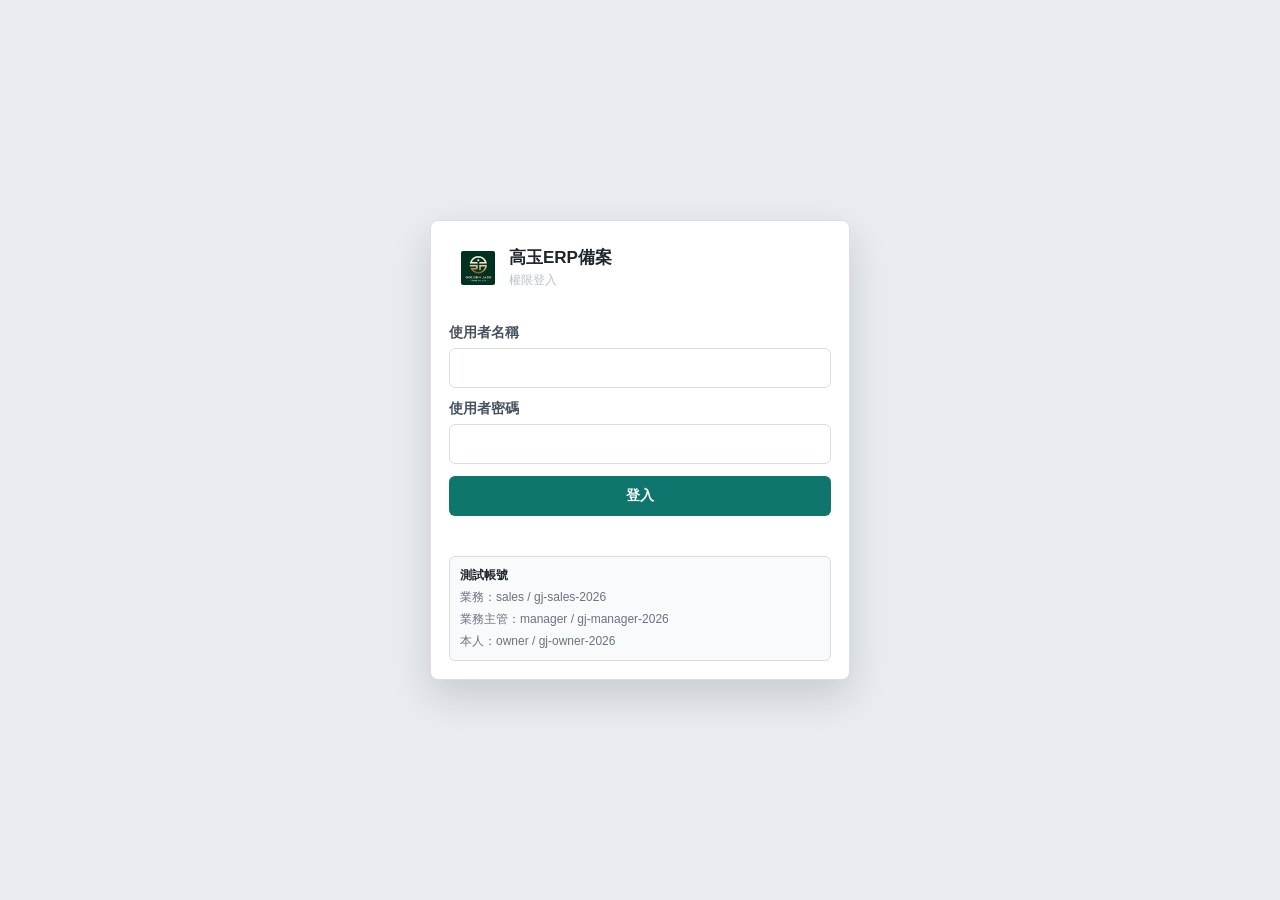
<file: index.html>
<!doctype html>
<html lang="zh-Hant">
  <head>
    <meta charset="utf-8" />
    <meta name="viewport" content="width=device-width, initial-scale=1" />
    <title>高玉ERP備案</title>
    <link rel="stylesheet" href="assets/styles.css" />
  </head>
  <body>
    <section class="login-screen" id="loginScreen">
      <form class="login-panel" id="loginForm">
        <div class="brand login-brand">
          <img src="json/gj_logo.png" alt="高玉" />
          <div>
            <h1>高玉ERP備案</h1>
            <p>權限登入</p>
          </div>
        </div>
        <label>
          使用者名稱
          <input id="username" type="text" autocomplete="username" required />
        </label>
        <label>
          使用者密碼
          <input id="password" type="password" autocomplete="current-password" required />
        </label>
        <button type="submit" class="primary-btn">登入</button>
        <p class="login-error" id="loginError"></p>
        <div class="login-hint">
          <strong>測試帳號</strong>
          <span>業務：sales / gj-sales-2026</span>
          <span>業務主管：manager / gj-manager-2026</span>
          <span>本人：owner / gj-owner-2026</span>
        </div>
      </form>
    </section>

    <div class="app-shell hidden" id="appShell">
      <aside class="sidebar">
        <div class="brand">
          <img src="json/gj_logo.png" alt="高玉" />
          <div>
            <h1>高玉ERP備案</h1>
            <p>資料備援原型</p>
          </div>
        </div>
        <nav class="nav" aria-label="主要功能">
          <button class="nav-item active" data-view="dashboard">總覽</button>
          <button class="nav-item" data-view="projects">專案</button>
          <button class="nav-item" data-view="salesQuote" data-permission="quote">業務報價</button>
          <button class="nav-item" data-view="products">商品</button>
          <button class="nav-item" data-view="suppliers" data-permission="suppliers">供應商</button>
          <button class="nav-item" data-view="orderAnalysis" data-permission="orderAnalysis">訂單分析</button>
          <button class="nav-item" data-view="procurement" data-permission="procurement">國際採購</button>
          <button class="nav-item" data-view="cashflow" data-permission="cashflow">現金流</button>
          <button class="nav-item" data-view="tracking" data-permission="tracking">PO追蹤</button>
          <button class="nav-item" data-view="documentArchive" data-permission="documentArchive">文件歸檔</button>
        </nav>
      </aside>

      <main class="main">
        <header class="topbar">
          <div>
            <h2 id="viewTitle">總覽</h2>
            <p id="viewSubtitle">讀取 JSON 資料中</p>
          </div>
          <div class="top-actions">
            <div class="user-chip" id="userChip">未登入</div>
            <button class="logout-btn" id="logoutBtn" type="button">登出</button>
            <div class="status" id="loadStatus">Loading</div>
          </div>
        </header>

        <section id="dashboardView" class="view active">
          <div class="metric-grid" id="metricGrid"></div>
          <div class="content-grid">
            <section class="panel">
              <div class="panel-head">
                <h3>交易模式分布</h3>
              </div>
              <div id="tradeModeList" class="bar-list"></div>
            </section>
            <section class="panel">
              <div class="panel-head">
                <h3>待辦狀態</h3>
              </div>
              <div id="taskStatusList" class="bar-list"></div>
            </section>
          </div>
        </section>

        <section id="projectsView" class="view">
          <div class="project-hero panel">
            <div>
              <span class="pill in">NewERP</span>
              <h3>S&OP、庫存與報價檔案中心</h3>
              <p>這裡集中目前正在整理的 NewERP 作業檔，先以 Excel 報表方式上線，後續再逐步接成系統模組。</p>
            </div>
            <button class="project-primary-link" type="button" data-preview-html="projects/newerp/html/whisky_cost_quote_twd.html" data-preview-title="酒類成本與台幣報價">開啟酒報價 HTML</button>
          </div>

          <div class="project-grid">
            <article class="project-card">
              <div>
                <span class="project-label">S&OP</span>
                <h3>月度出貨預測與實銷追蹤</h3>
                <p>業務每月填寫出貨預測，管理目標、實際出貨、實銷、達成率與預估準確率。</p>
              </div>
              <div class="project-actions">
                <button type="button" data-preview-html="projects/newerp/html/sop_rolling_12_month_forecast.html" data-preview-title="月度出貨預測與實銷追蹤">HTML 預覽</button>
                <a class="secondary-link" href="projects/newerp/files/sop_rolling_12_month_forecast.xlsx" download>下載 XLSX</a>
              </div>
            </article>
            <article class="project-card">
              <div>
                <span class="project-label">Template</span>
                <h3>業務分產品每月預測範本</h3>
                <p>可交給業務填寫的預測表版本，作為每月滾動更新資料來源。</p>
              </div>
              <div class="project-actions">
                <button type="button" data-preview-html="projects/newerp/html/sop_sales_product_monthly_forecast_template.html" data-preview-title="業務分產品每月預測範本">HTML 預覽</button>
                <a class="secondary-link" href="projects/newerp/files/sop_sales_product_monthly_forecast_template.xlsx" download>下載 XLSX</a>
              </div>
            </article>
            <article class="project-card">
              <div>
                <span class="project-label">Whisky</span>
                <h3>酒類成本與台幣報價</h3>
                <p>依匯率、內陸成本、海運攤提、酒稅、營業稅與 8% 毛利率計算台幣報價。</p>
              </div>
              <div class="project-actions">
                <button type="button" data-preview-html="projects/newerp/html/whisky_cost_quote_twd.html" data-preview-title="酒類成本與台幣報價">HTML 預覽</button>
                <a class="secondary-link" href="projects/newerp/files/whisky_cost_quote_twd.xlsx" download>下載 XLSX</a>
              </div>
            </article>
          </div>

          <section class="project-preview panel" id="projectPreview">
            <div class="panel-head">
              <h3 id="projectPreviewTitle">HTML 展示</h3>
              <span class="muted">點上方任一 HTML 預覽後，報表會顯示在這裡。</span>
            </div>
            <iframe id="projectPreviewFrame" title="NewERP HTML preview"></iframe>
          </section>
        </section>

        <section id="salesQuoteView" class="view">
          <div class="sales-workspace">
            <section class="panel quote-products-panel">
              <div class="panel-head">
                <h3>挑選商品</h3>
                <span class="muted" id="quoteProductCount"></span>
              </div>
              <div class="toolbar quote-toolbar">
                <input id="quoteProductSearch" type="search" placeholder="搜尋商品、供應商、EAN、規格" />
                <select id="quoteTypeFilter"></select>
                <select id="quoteSupplierFilter"></select>
                <select id="quoteBasisFilter">
                  <option value="FOREIGN">外幣報價</option>
                  <option value="TWD_LANDED">台幣到倉價</option>
                </select>
              </div>
              <div class="table-wrap quote-product-table">
                <table>
                  <thead>
                    <tr>
                      <th>商品</th>
                      <th>供應商</th>
                      <th>規格</th>
                      <th>EAN</th>
                      <th class="num">報價</th>
                      <th class="num">底線</th>
                      <th>操作</th>
                    </tr>
                  </thead>
                  <tbody id="quoteProductBody"></tbody>
                </table>
              </div>
            </section>

            <section class="quote-panel">
              <div class="quote-mode-tabs" role="tablist" aria-label="報價與下單">
                <button class="quote-mode active" type="button" data-quote-mode="quote">報價單</button>
                <button class="quote-mode" type="button" data-quote-mode="order">下訂單</button>
              </div>

              <section class="panel quote-form-panel">
                <div class="panel-head">
                  <h3 id="quoteFormTitle">業務報價單</h3>
                  <span class="pill" id="quoteStatusPill">草稿</span>
                </div>
                <div class="quote-form-grid">
                  <label>
                    客戶
                    <select id="quoteCustomer">
                      <option value="一般貿易客戶">一般貿易客戶</option>
                      <option value="美廉">美廉</option>
                      <option value="東森">東森</option>
                      <option value="好市多專案">好市多專案</option>
                      <option value="生活良好">生活良好</option>
                    </select>
                  </label>
                  <label>
                    客戶名稱
                    <input id="quoteCustomerName" type="text" placeholder="輸入客戶抬頭或聯絡窗口" />
                  </label>
                  <label>
                    報價幣別
                    <select id="quoteBasis">
                      <option value="FOREIGN">外幣報價</option>
                      <option value="TWD_LANDED">台幣到倉價</option>
                    </select>
                  </label>
                  <label>
                    有效天數
                    <input id="quoteValidDays" type="number" min="1" value="30" />
                  </label>
                </div>

                <div class="quote-empty" id="quoteEmptyState">請從左側商品清單加入報價品項</div>
                <div class="table-wrap quote-cart-table">
                  <table>
                    <thead>
                      <tr>
                        <th>商品</th>
                        <th>供應商</th>
                        <th class="num">箱數</th>
                        <th class="num">單價</th>
                        <th class="num">底線</th>
                        <th class="num">小計</th>
                        <th>狀態</th>
                        <th></th>
                      </tr>
                    </thead>
                    <tbody id="quoteCartBody"></tbody>
                  </table>
                </div>

                <div class="quote-summary">
                  <section>
                    <span>已選品項</span>
                    <strong id="quoteLineCount">0</strong>
                  </section>
                  <section>
                    <span>報價合計</span>
                    <strong id="quoteGrandTotal">—</strong>
                  </section>
                  <section>
                    <span>審核狀態</span>
                    <strong id="quoteApprovalStatus">尚未選品</strong>
                  </section>
                </div>

                <div class="quote-actions">
                  <button class="secondary-btn" id="clearQuoteBtn" type="button">清空</button>
                  <button class="secondary-btn" id="printQuoteBtn" type="button">產生報價單</button>
                  <button class="primary-btn inline-primary" id="submitOrderBtn" type="button">送出訂單草稿</button>
                </div>
                <pre class="quote-output" id="quoteOutput"></pre>
              </section>
            </section>
          </div>
        </section>

        <section id="productsView" class="view">
          <div class="toolbar">
            <input id="productSearch" type="search" placeholder="搜尋品名、供應商、EAN、類別" />
            <select id="productTypeFilter"></select>
            <select id="productStatusFilter"></select>
          </div>
          <div class="table-wrap">
            <table>
              <thead>
                <tr>
                  <th>供應商編號</th>
                  <th>中文品名</th>
                  <th>英文品名</th>
                  <th>供應商</th>
                  <th>型態</th>
                  <th>產品類別</th>
                  <th>幣別</th>
                  <th class="num" data-column="cost">成本價</th>
                  <th class="num" data-column="quote">報價</th>
                  <th class="num" data-column="quoteFloor">報價底線</th>
                  <th class="num" data-column="cost">台幣到倉成本</th>
                  <th class="num" data-column="quote">台幣到倉報價</th>
                  <th class="num" data-column="quoteFloor">台幣底線</th>
                  <th data-column="quoteFloor">台幣價來源</th>
                  <th>狀態</th>
                </tr>
              </thead>
              <tbody id="productsBody"></tbody>
            </table>
          </div>
        </section>

        <section id="orderAnalysisView" class="view">
          <div class="toolbar">
            <input id="orderSearch" type="search" placeholder="搜尋 PO、供應商、客戶、商品" />
            <select id="orderMonthFilter"></select>
          </div>
          <div class="table-wrap">
            <table>
              <thead>
                <tr>
                  <th>PO</th>
                  <th>月份</th>
                  <th>類型</th>
                  <th>客戶</th>
                  <th>供應商</th>
                  <th>商品</th>
                  <th>交易模式</th>
                  <th>付款性質</th>
                  <th>預估日</th>
                  <th>確認</th>
                </tr>
              </thead>
              <tbody id="orderAnalysisBody"></tbody>
            </table>
          </div>
        </section>

        <section id="suppliersView" class="view">
          <div class="toolbar">
            <input id="supplierSearch" type="search" placeholder="搜尋供應商、編號、國家、類別" />
            <select id="supplierTypeFilter"></select>
          </div>
          <div class="table-wrap">
            <table>
              <thead>
                <tr>
                  <th>供應商編號</th>
                  <th>供應商名稱</th>
                  <th>型態</th>
                  <th>生產國/地區</th>
                  <th>幣別</th>
                  <th>交易模式</th>
                  <th>付款條件</th>
                  <th class="num">產品筆數</th>
                </tr>
              </thead>
              <tbody id="suppliersBody"></tbody>
            </table>
          </div>
        </section>

        <section id="cashflowView" class="view">
          <div class="toolbar">
            <input id="cashflowSearch" type="search" placeholder="搜尋 PO、供應商、客戶、商品" />
            <select id="cashflowTypeFilter"></select>
            <select id="cashflowCurrencyFilter"></select>
          </div>
          <div class="table-wrap">
            <table>
              <thead>
                <tr>
                  <th>PO</th>
                  <th>月份</th>
                  <th>類型</th>
                  <th>對象</th>
                  <th>供應商</th>
                  <th>商品</th>
                  <th>幣別</th>
                  <th class="num">外幣</th>
                  <th class="num">台幣</th>
                  <th>預估日</th>
                  <th>確認</th>
                </tr>
              </thead>
              <tbody id="cashflowBody"></tbody>
            </table>
          </div>
        </section>

        <section id="procurementView" class="view">
          <div class="procurement-layout">
            <section class="panel procurement-queue">
              <div class="panel-head">
                <h3>業務訂單審核佇列</h3>
                <span class="muted">合規訂單可拖入右側產生採購草稿</span>
              </div>
              <div class="queue-columns">
                <div>
                  <h4>可轉國際採購</h4>
                  <div id="approvedOrderQueue" class="order-stack"></div>
                </div>
                <div>
                  <h4>待本人核准</h4>
                  <div id="approvalOrderQueue" class="order-stack"></div>
                </div>
              </div>
            </section>

            <section class="po-workspace">
              <div class="po-drop-zone" id="poDropZone">
                <div>
                  <strong>採購訂單草稿區</strong>
                  <span>拖入合規訂單，系統會帶入供應商、交易條件、箱數、價格與文件要求。</span>
                </div>
              </div>
              <article class="purchase-order" id="purchaseOrderDraft"></article>
            </section>
          </div>
        </section>

        <section id="trackingView" class="view">
          <div class="toolbar">
            <input id="trackingSearch" type="search" placeholder="搜尋 PO、供應商、產品、船名、待辦" />
          </div>
          <div class="table-wrap">
            <table>
              <thead>
                <tr>
                  <th>PO / Ref</th>
                  <th>來源</th>
                  <th>供應商 / 類別</th>
                  <th>產品 / 主旨</th>
                  <th>狀態 / 文件</th>
                  <th>窗口 / 船名</th>
                  <th>備註 / 要求</th>
                </tr>
              </thead>
              <tbody id="trackingBody"></tbody>
            </table>
          </div>
        </section>

        <section id="documentArchiveView" class="view">
          <div class="archive-layout">
            <section class="panel">
              <div class="panel-head">
                <h3>訂單文件歸檔規則</h3>
                <span class="muted" id="archiveRootStatus"></span>
              </div>
              <div class="archive-folder" id="archiveFolderTemplate"></div>
            </section>
            <section class="panel">
              <div class="panel-head">
                <h3>文件狀態流程</h3>
              </div>
              <div class="status-flow" id="archiveStatusFlow"></div>
            </section>
          </div>

          <div class="content-grid archive-grid">
            <section class="panel">
              <div class="panel-head">
                <h3>必備文件與核對欄位</h3>
              </div>
              <div class="table-wrap archive-table">
                <table>
                  <thead>
                    <tr>
                      <th>文件</th>
                      <th>階段</th>
                      <th>完成前置</th>
                      <th>核對欄位</th>
                    </tr>
                  </thead>
                  <tbody id="archiveDocumentBody"></tbody>
                </table>
              </div>
            </section>
            <section class="panel">
              <div class="panel-head">
                <h3>轉單文件規則</h3>
                <span class="muted" id="transferRuleSummary"></span>
              </div>
              <div class="transfer-flow" id="transferFlow"></div>
              <div class="table-wrap archive-table compact-table">
                <table>
                  <thead>
                    <tr>
                      <th>文件</th>
                      <th>方向</th>
                      <th>金額規則</th>
                      <th>來源</th>
                    </tr>
                  </thead>
                  <tbody id="transferDocumentBody"></tbody>
                </table>
              </div>
            </section>
          </div>

          <div class="content-grid archive-grid">
            <section class="panel">
              <div class="panel-head">
                <h3>雲端資料夾待處理清單</h3>
              </div>
              <div class="table-wrap archive-table">
                <table>
                  <thead>
                    <tr>
                      <th>訂單</th>
                      <th>供應商 / 客戶</th>
                      <th>狀態</th>
                      <th>檔案數</th>
                      <th>缺件</th>
                      <th>備註</th>
                    </tr>
                  </thead>
                  <tbody id="archiveSampleBody"></tbody>
                </table>
              </div>
            </section>
          </div>
        </section>
      </main>
    </div>

    <script src="assets/app.js"></script>
  </body>
</html>
</file>
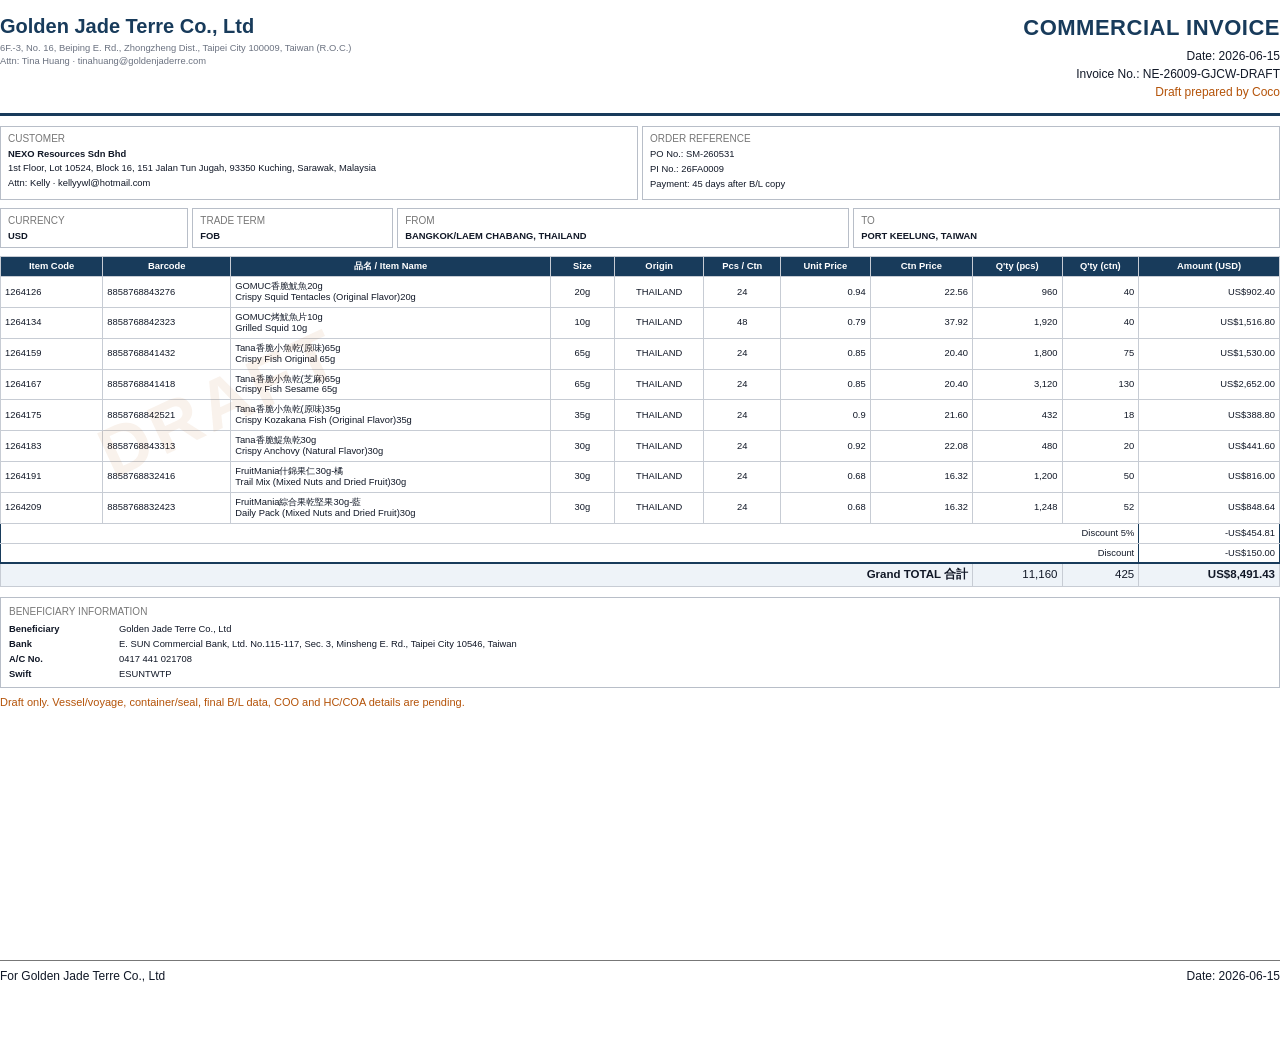
<file: generated_documents/SM260531-26FA0009/CI_GJ-NEXO_SM-260531_Coco.html>
<!doctype html>
<html>
<head>
  <meta charset="utf-8" />
  <title>CI_GJ-NEXO_SM-260531_Coco</title>
  <style>
    @page { size: A4 portrait; margin: 7mm; }
    * { box-sizing: border-box; }
    body { margin: 0; color: #111827; font-family: Arial, "PingFang TC", sans-serif; font-size: 9.4px; }
    .page { position: relative; min-height: 276mm; padding: 4mm 0 0; }
    .draft { position: absolute; top: 96mm; left: 24mm; transform: rotate(-25deg); font-size: 70px; color: rgba(180, 83, 9, 0.08); font-weight: 700; letter-spacing: 4px; }
    header { display: grid; grid-template-columns: 1fr 360px; gap: 16px; align-items: start; border-bottom: 3px solid #183b5b; padding-bottom: 10px; margin-bottom: 10px; }
    .issuer h1 { margin: 0 0 4px; color: #183b5b; font-size: 20px; }
    .issuer p { margin: 2px 0; color: #6b7280; }
    .doc-title { text-align: right; }
    .doc-title h2 { margin: 0 0 8px; color: #183b5b; font-size: 22px; letter-spacing: 0.5px; }
    .doc-title p { margin: 4px 0; font-size: 12px; }
    .grid-2 { display: grid; grid-template-columns: 1fr 1fr; gap: 4px; margin-bottom: 8px; }
    .grid-4 { display: grid; grid-template-columns: 0.75fr 0.8fr 1.8fr 1.7fr; gap: 4px; margin-bottom: 8px; }
    .box { border: 1px solid #b8bec8; padding: 6px 7px; min-height: 40px; }
    .label { color: #777; font-size: 10px; text-transform: uppercase; margin-bottom: 4px; }
    .box p { margin: 3px 0; line-height: 1.28; }
    table { width: 100%; border-collapse: collapse; table-layout: fixed; }
    th { background: #183b5b; color: white; font-weight: 700; text-align: center; }
    th, td { border: 1px solid #c7ccd4; padding: 4px 4px; vertical-align: middle; line-height: 1.16; }
    td.num { text-align: right; font-variant-numeric: tabular-nums; }
    td.center { text-align: center; }
    .total-row td { background: #eef3f8; border-top: 2px solid #183b5b; font-size: 11.5px; }
    .note-row td { border-left: 1px solid #183b5b; border-right: 1px solid #183b5b; text-align: right; }
    .bank { margin-top: 10px; border: 1px solid #b8bec8; padding: 8px; }
    .bank h3 { margin: 0 0 6px; color: #777; font-size: 10px; font-weight: 400; text-transform: uppercase; }
    .bank-grid { display: grid; grid-template-columns: 110px 1fr; row-gap: 4px; }
    .marks { margin-top: 8px; border: 1px solid #b8bec8; padding: 7px 8px; font-size: 13px; }
    .signature { position: absolute; left: 0; right: 0; bottom: 16mm; border-top: 1px solid #777; padding-top: 8px; display: flex; justify-content: space-between; font-size: 12px; }
    .draft-note { margin-top: 8px; color: #b45309; font-size: 11px; }
    .small { font-size: 9.5px; }
  </style>
</head>
<body>
  <main class="page">
    <div class="draft">DRAFT</div>
    <header>
      <div class="issuer">
        <h1>Golden Jade Terre Co., Ltd</h1>
        <p>6F.-3, No. 16, Beiping E. Rd., Zhongzheng Dist., Taipei City 100009, Taiwan (R.O.C.)</p>
        <p>Attn: Tina Huang · tinahuang@goldenjaderre.com</p>
      </div>
      <div class="doc-title">
      <h2>COMMERCIAL INVOICE</h2>
      <p>Date: 2026-06-15</p>
      <p>Invoice No.: NE-26009-GJCW-DRAFT</p>
      <p class="draft-note">Draft prepared by Coco</p>
    </div>
    </header>
    
      <div class="grid-2">
        
    <section class="box">
      <div class="label">Customer</div>
      <strong>NEXO Resources Sdn Bhd</strong>
      <p>1st Floor, Lot 10524, Block 16, 151 Jalan Tun Jugah, 93350 Kuching, Sarawak, Malaysia</p>
      <p>Attn: Kelly · kellyywl@hotmail.com</p>
    </section>
  
        <section class="box">
          <div class="label">Order Reference</div>
          <p>PO No.: SM-260531</p>
          <p>PI No.: 26FA0009</p>
          <p>Payment: 45 days after B/L copy</p>
        </section>
      </div>
      <div class="grid-4">
        <section class="box"><div class="label">Currency</div><strong>USD</strong></section>
        <section class="box"><div class="label">Trade Term</div><strong>FOB</strong></section>
        <section class="box"><div class="label">From</div><strong>BANGKOK/LAEM CHABANG, THAILAND</strong></section>
        <section class="box"><div class="label">To</div><strong>PORT KEELUNG, TAIWAN</strong></section>
      </div>
      <table>
        <colgroup>
          <col style="width:8%"><col style="width:10%"><col style="width:25%"><col style="width:5%"><col style="width:7%"><col style="width:6%"><col style="width:7%"><col style="width:8%"><col style="width:7%"><col style="width:6%"><col style="width:11%">
        </colgroup>
        <thead>
          <tr><th>Item Code</th><th>Barcode</th><th>品名 / Item Name</th><th>Size</th><th>Origin</th><th>Pcs / Ctn</th><th>Unit Price</th><th>Ctn Price</th><th>Q'ty (pcs)</th><th>Q'ty (ctn)</th><th>Amount (USD)</th></tr>
        </thead>
        <tbody>
          
        <tr>
          <td>1264126</td>
          <td>8858768843276</td>
          <td>GOMUC香脆魷魚20g<br>Crispy Squid Tentacles (Original Flavor)20g</td>
          <td class="center">20g</td>
          <td class="center">THAILAND</td>
          <td class="center">24</td>
          <td class="num">0.94</td>
          <td class="num">22.56</td>
          <td class="num">960</td>
          <td class="num">40</td>
          <td class="num">US$902.40</td>
        </tr>
      
        <tr>
          <td>1264134</td>
          <td>8858768842323</td>
          <td>GOMUC烤魷魚片10g<br>Grilled Squid 10g</td>
          <td class="center">10g</td>
          <td class="center">THAILAND</td>
          <td class="center">48</td>
          <td class="num">0.79</td>
          <td class="num">37.92</td>
          <td class="num">1,920</td>
          <td class="num">40</td>
          <td class="num">US$1,516.80</td>
        </tr>
      
        <tr>
          <td>1264159</td>
          <td>8858768841432</td>
          <td>Tana香脆小魚乾(原味)65g<br>Crispy Fish Original 65g</td>
          <td class="center">65g</td>
          <td class="center">THAILAND</td>
          <td class="center">24</td>
          <td class="num">0.85</td>
          <td class="num">20.40</td>
          <td class="num">1,800</td>
          <td class="num">75</td>
          <td class="num">US$1,530.00</td>
        </tr>
      
        <tr>
          <td>1264167</td>
          <td>8858768841418</td>
          <td>Tana香脆小魚乾(芝麻)65g<br>Crispy Fish Sesame 65g</td>
          <td class="center">65g</td>
          <td class="center">THAILAND</td>
          <td class="center">24</td>
          <td class="num">0.85</td>
          <td class="num">20.40</td>
          <td class="num">3,120</td>
          <td class="num">130</td>
          <td class="num">US$2,652.00</td>
        </tr>
      
        <tr>
          <td>1264175</td>
          <td>8858768842521</td>
          <td>Tana香脆小魚乾(原味)35g<br>Crispy Kozakana Fish (Original Flavor)35g</td>
          <td class="center">35g</td>
          <td class="center">THAILAND</td>
          <td class="center">24</td>
          <td class="num">0.9</td>
          <td class="num">21.60</td>
          <td class="num">432</td>
          <td class="num">18</td>
          <td class="num">US$388.80</td>
        </tr>
      
        <tr>
          <td>1264183</td>
          <td>8858768843313</td>
          <td>Tana香脆鯷魚乾30g<br>Crispy Anchovy (Natural Flavor)30g</td>
          <td class="center">30g</td>
          <td class="center">THAILAND</td>
          <td class="center">24</td>
          <td class="num">0.92</td>
          <td class="num">22.08</td>
          <td class="num">480</td>
          <td class="num">20</td>
          <td class="num">US$441.60</td>
        </tr>
      
        <tr>
          <td>1264191</td>
          <td>8858768832416</td>
          <td>FruitMania什錦果仁30g-橘<br>Trail Mix (Mixed Nuts and Dried Fruit)30g</td>
          <td class="center">30g</td>
          <td class="center">THAILAND</td>
          <td class="center">24</td>
          <td class="num">0.68</td>
          <td class="num">16.32</td>
          <td class="num">1,200</td>
          <td class="num">50</td>
          <td class="num">US$816.00</td>
        </tr>
      
        <tr>
          <td>1264209</td>
          <td>8858768832423</td>
          <td>FruitMania綜合果乾堅果30g-藍<br>Daily Pack (Mixed Nuts and Dried Fruit)30g</td>
          <td class="center">30g</td>
          <td class="center">THAILAND</td>
          <td class="center">24</td>
          <td class="num">0.68</td>
          <td class="num">16.32</td>
          <td class="num">1,248</td>
          <td class="num">52</td>
          <td class="num">US$848.64</td>
        </tr>
      
          <tr class="note-row"><td colspan="10">Discount 5%</td><td class="num">-US$454.81</td></tr>
          <tr class="note-row"><td colspan="10">Discount</td><td class="num">-US$150.00</td></tr>
          <tr class="total-row"><td colspan="8" class="num"><strong>Grand TOTAL 合計</strong></td><td class="num">11,160</td><td class="num">425</td><td class="num"><strong>US$8,491.43</strong></td></tr>
        </tbody>
      </table>
      <div class="bank">
        <h3>Beneficiary Information</h3>
        <div class="bank-grid">
          <strong>Beneficiary</strong><span>Golden Jade Terre Co., Ltd</span>
          <strong>Bank</strong><span>E. SUN Commercial Bank, Ltd. No.115-117, Sec. 3, Minsheng E. Rd., Taipei City 10546, Taiwan</span>
          <strong>A/C No.</strong><span>0417 441 021708</span>
          <strong>Swift</strong><span>ESUNTWTP</span>
        </div>
      </div>
      <p class="draft-note">Draft only. Vessel/voyage, container/seal, final B/L data, COO and HC/COA details are pending.</p>
    
    <div class="signature">
      <span>For Golden Jade Terre Co., Ltd</span>
      <span>Date: 2026-06-15</span>
    </div>
  </main>
</body>
</html>
</file>
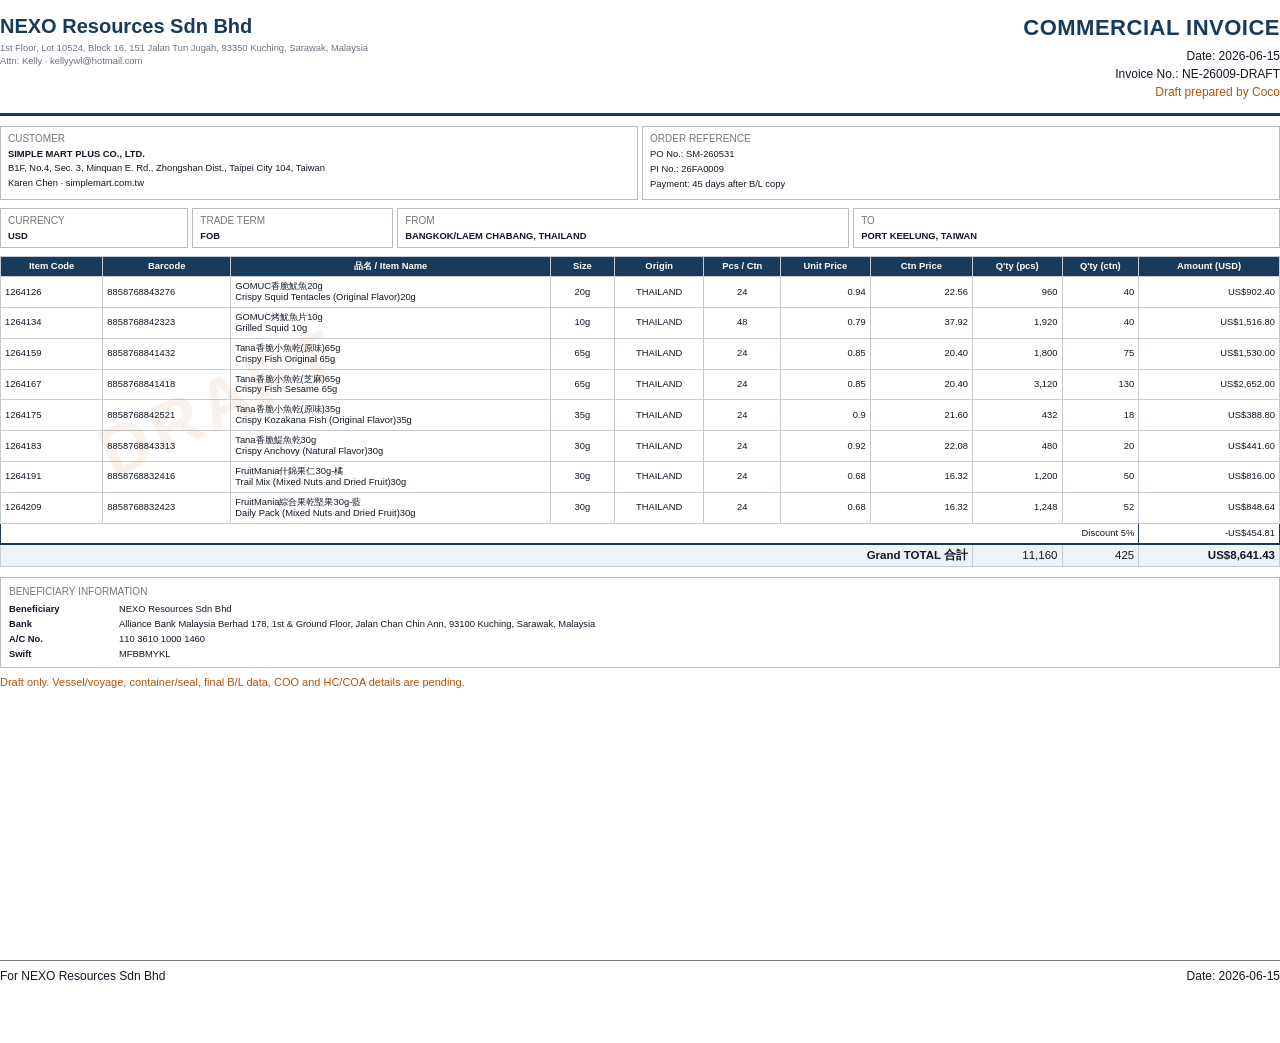
<file: generated_documents/SM260531-26FA0009/CI_NEXO-SM_SM-260531_Coco.html>
<!doctype html>
<html>
<head>
  <meta charset="utf-8" />
  <title>CI_NEXO-SM_SM-260531_Coco</title>
  <style>
    @page { size: A4 portrait; margin: 7mm; }
    * { box-sizing: border-box; }
    body { margin: 0; color: #111827; font-family: Arial, "PingFang TC", sans-serif; font-size: 9.4px; }
    .page { position: relative; min-height: 276mm; padding: 4mm 0 0; }
    .draft { position: absolute; top: 96mm; left: 24mm; transform: rotate(-25deg); font-size: 70px; color: rgba(180, 83, 9, 0.08); font-weight: 700; letter-spacing: 4px; }
    header { display: grid; grid-template-columns: 1fr 360px; gap: 16px; align-items: start; border-bottom: 3px solid #183b5b; padding-bottom: 10px; margin-bottom: 10px; }
    .issuer h1 { margin: 0 0 4px; color: #183b5b; font-size: 20px; }
    .issuer p { margin: 2px 0; color: #6b7280; }
    .doc-title { text-align: right; }
    .doc-title h2 { margin: 0 0 8px; color: #183b5b; font-size: 22px; letter-spacing: 0.5px; }
    .doc-title p { margin: 4px 0; font-size: 12px; }
    .grid-2 { display: grid; grid-template-columns: 1fr 1fr; gap: 4px; margin-bottom: 8px; }
    .grid-4 { display: grid; grid-template-columns: 0.75fr 0.8fr 1.8fr 1.7fr; gap: 4px; margin-bottom: 8px; }
    .box { border: 1px solid #b8bec8; padding: 6px 7px; min-height: 40px; }
    .label { color: #777; font-size: 10px; text-transform: uppercase; margin-bottom: 4px; }
    .box p { margin: 3px 0; line-height: 1.28; }
    table { width: 100%; border-collapse: collapse; table-layout: fixed; }
    th { background: #183b5b; color: white; font-weight: 700; text-align: center; }
    th, td { border: 1px solid #c7ccd4; padding: 4px 4px; vertical-align: middle; line-height: 1.16; }
    td.num { text-align: right; font-variant-numeric: tabular-nums; }
    td.center { text-align: center; }
    .total-row td { background: #eef3f8; border-top: 2px solid #183b5b; font-size: 11.5px; }
    .note-row td { border-left: 1px solid #183b5b; border-right: 1px solid #183b5b; text-align: right; }
    .bank { margin-top: 10px; border: 1px solid #b8bec8; padding: 8px; }
    .bank h3 { margin: 0 0 6px; color: #777; font-size: 10px; font-weight: 400; text-transform: uppercase; }
    .bank-grid { display: grid; grid-template-columns: 110px 1fr; row-gap: 4px; }
    .marks { margin-top: 8px; border: 1px solid #b8bec8; padding: 7px 8px; font-size: 13px; }
    .signature { position: absolute; left: 0; right: 0; bottom: 16mm; border-top: 1px solid #777; padding-top: 8px; display: flex; justify-content: space-between; font-size: 12px; }
    .draft-note { margin-top: 8px; color: #b45309; font-size: 11px; }
    .small { font-size: 9.5px; }
  </style>
</head>
<body>
  <main class="page">
    <div class="draft">DRAFT</div>
    <header>
      <div class="issuer">
        <h1>NEXO Resources Sdn Bhd</h1>
        <p>1st Floor, Lot 10524, Block 16, 151 Jalan Tun Jugah, 93350 Kuching, Sarawak, Malaysia</p>
        <p>Attn: Kelly · kellyywl@hotmail.com</p>
      </div>
      <div class="doc-title">
      <h2>COMMERCIAL INVOICE</h2>
      <p>Date: 2026-06-15</p>
      <p>Invoice No.: NE-26009-DRAFT</p>
      <p class="draft-note">Draft prepared by Coco</p>
    </div>
    </header>
    
      <div class="grid-2">
        
    <section class="box">
      <div class="label">Customer</div>
      <strong>SIMPLE MART PLUS CO., LTD.</strong>
      <p>B1F, No.4, Sec. 3, Minquan E. Rd., Zhongshan Dist., Taipei City 104, Taiwan</p>
      <p>Karen Chen · simplemart.com.tw</p>
    </section>
  
        <section class="box">
          <div class="label">Order Reference</div>
          <p>PO No.: SM-260531</p>
          <p>PI No.: 26FA0009</p>
          <p>Payment: 45 days after B/L copy</p>
        </section>
      </div>
      <div class="grid-4">
        <section class="box"><div class="label">Currency</div><strong>USD</strong></section>
        <section class="box"><div class="label">Trade Term</div><strong>FOB</strong></section>
        <section class="box"><div class="label">From</div><strong>BANGKOK/LAEM CHABANG, THAILAND</strong></section>
        <section class="box"><div class="label">To</div><strong>PORT KEELUNG, TAIWAN</strong></section>
      </div>
      <table>
        <colgroup>
          <col style="width:8%"><col style="width:10%"><col style="width:25%"><col style="width:5%"><col style="width:7%"><col style="width:6%"><col style="width:7%"><col style="width:8%"><col style="width:7%"><col style="width:6%"><col style="width:11%">
        </colgroup>
        <thead>
          <tr><th>Item Code</th><th>Barcode</th><th>品名 / Item Name</th><th>Size</th><th>Origin</th><th>Pcs / Ctn</th><th>Unit Price</th><th>Ctn Price</th><th>Q'ty (pcs)</th><th>Q'ty (ctn)</th><th>Amount (USD)</th></tr>
        </thead>
        <tbody>
          
        <tr>
          <td>1264126</td>
          <td>8858768843276</td>
          <td>GOMUC香脆魷魚20g<br>Crispy Squid Tentacles (Original Flavor)20g</td>
          <td class="center">20g</td>
          <td class="center">THAILAND</td>
          <td class="center">24</td>
          <td class="num">0.94</td>
          <td class="num">22.56</td>
          <td class="num">960</td>
          <td class="num">40</td>
          <td class="num">US$902.40</td>
        </tr>
      
        <tr>
          <td>1264134</td>
          <td>8858768842323</td>
          <td>GOMUC烤魷魚片10g<br>Grilled Squid 10g</td>
          <td class="center">10g</td>
          <td class="center">THAILAND</td>
          <td class="center">48</td>
          <td class="num">0.79</td>
          <td class="num">37.92</td>
          <td class="num">1,920</td>
          <td class="num">40</td>
          <td class="num">US$1,516.80</td>
        </tr>
      
        <tr>
          <td>1264159</td>
          <td>8858768841432</td>
          <td>Tana香脆小魚乾(原味)65g<br>Crispy Fish Original 65g</td>
          <td class="center">65g</td>
          <td class="center">THAILAND</td>
          <td class="center">24</td>
          <td class="num">0.85</td>
          <td class="num">20.40</td>
          <td class="num">1,800</td>
          <td class="num">75</td>
          <td class="num">US$1,530.00</td>
        </tr>
      
        <tr>
          <td>1264167</td>
          <td>8858768841418</td>
          <td>Tana香脆小魚乾(芝麻)65g<br>Crispy Fish Sesame 65g</td>
          <td class="center">65g</td>
          <td class="center">THAILAND</td>
          <td class="center">24</td>
          <td class="num">0.85</td>
          <td class="num">20.40</td>
          <td class="num">3,120</td>
          <td class="num">130</td>
          <td class="num">US$2,652.00</td>
        </tr>
      
        <tr>
          <td>1264175</td>
          <td>8858768842521</td>
          <td>Tana香脆小魚乾(原味)35g<br>Crispy Kozakana Fish (Original Flavor)35g</td>
          <td class="center">35g</td>
          <td class="center">THAILAND</td>
          <td class="center">24</td>
          <td class="num">0.9</td>
          <td class="num">21.60</td>
          <td class="num">432</td>
          <td class="num">18</td>
          <td class="num">US$388.80</td>
        </tr>
      
        <tr>
          <td>1264183</td>
          <td>8858768843313</td>
          <td>Tana香脆鯷魚乾30g<br>Crispy Anchovy (Natural Flavor)30g</td>
          <td class="center">30g</td>
          <td class="center">THAILAND</td>
          <td class="center">24</td>
          <td class="num">0.92</td>
          <td class="num">22.08</td>
          <td class="num">480</td>
          <td class="num">20</td>
          <td class="num">US$441.60</td>
        </tr>
      
        <tr>
          <td>1264191</td>
          <td>8858768832416</td>
          <td>FruitMania什錦果仁30g-橘<br>Trail Mix (Mixed Nuts and Dried Fruit)30g</td>
          <td class="center">30g</td>
          <td class="center">THAILAND</td>
          <td class="center">24</td>
          <td class="num">0.68</td>
          <td class="num">16.32</td>
          <td class="num">1,200</td>
          <td class="num">50</td>
          <td class="num">US$816.00</td>
        </tr>
      
        <tr>
          <td>1264209</td>
          <td>8858768832423</td>
          <td>FruitMania綜合果乾堅果30g-藍<br>Daily Pack (Mixed Nuts and Dried Fruit)30g</td>
          <td class="center">30g</td>
          <td class="center">THAILAND</td>
          <td class="center">24</td>
          <td class="num">0.68</td>
          <td class="num">16.32</td>
          <td class="num">1,248</td>
          <td class="num">52</td>
          <td class="num">US$848.64</td>
        </tr>
      
          <tr class="note-row"><td colspan="10">Discount 5%</td><td class="num">-US$454.81</td></tr>
          
          <tr class="total-row"><td colspan="8" class="num"><strong>Grand TOTAL 合計</strong></td><td class="num">11,160</td><td class="num">425</td><td class="num"><strong>US$8,641.43</strong></td></tr>
        </tbody>
      </table>
      <div class="bank">
        <h3>Beneficiary Information</h3>
        <div class="bank-grid">
          <strong>Beneficiary</strong><span>NEXO Resources Sdn Bhd</span>
          <strong>Bank</strong><span>Alliance Bank Malaysia Berhad 178, 1st &amp; Ground Floor, Jalan Chan Chin Ann, 93100 Kuching, Sarawak, Malaysia</span>
          <strong>A/C No.</strong><span>110 3610 1000 1460</span>
          <strong>Swift</strong><span>MFBBMYKL</span>
        </div>
      </div>
      <p class="draft-note">Draft only. Vessel/voyage, container/seal, final B/L data, COO and HC/COA details are pending.</p>
    
    <div class="signature">
      <span>For NEXO Resources Sdn Bhd</span>
      <span>Date: 2026-06-15</span>
    </div>
  </main>
</body>
</html>
</file>
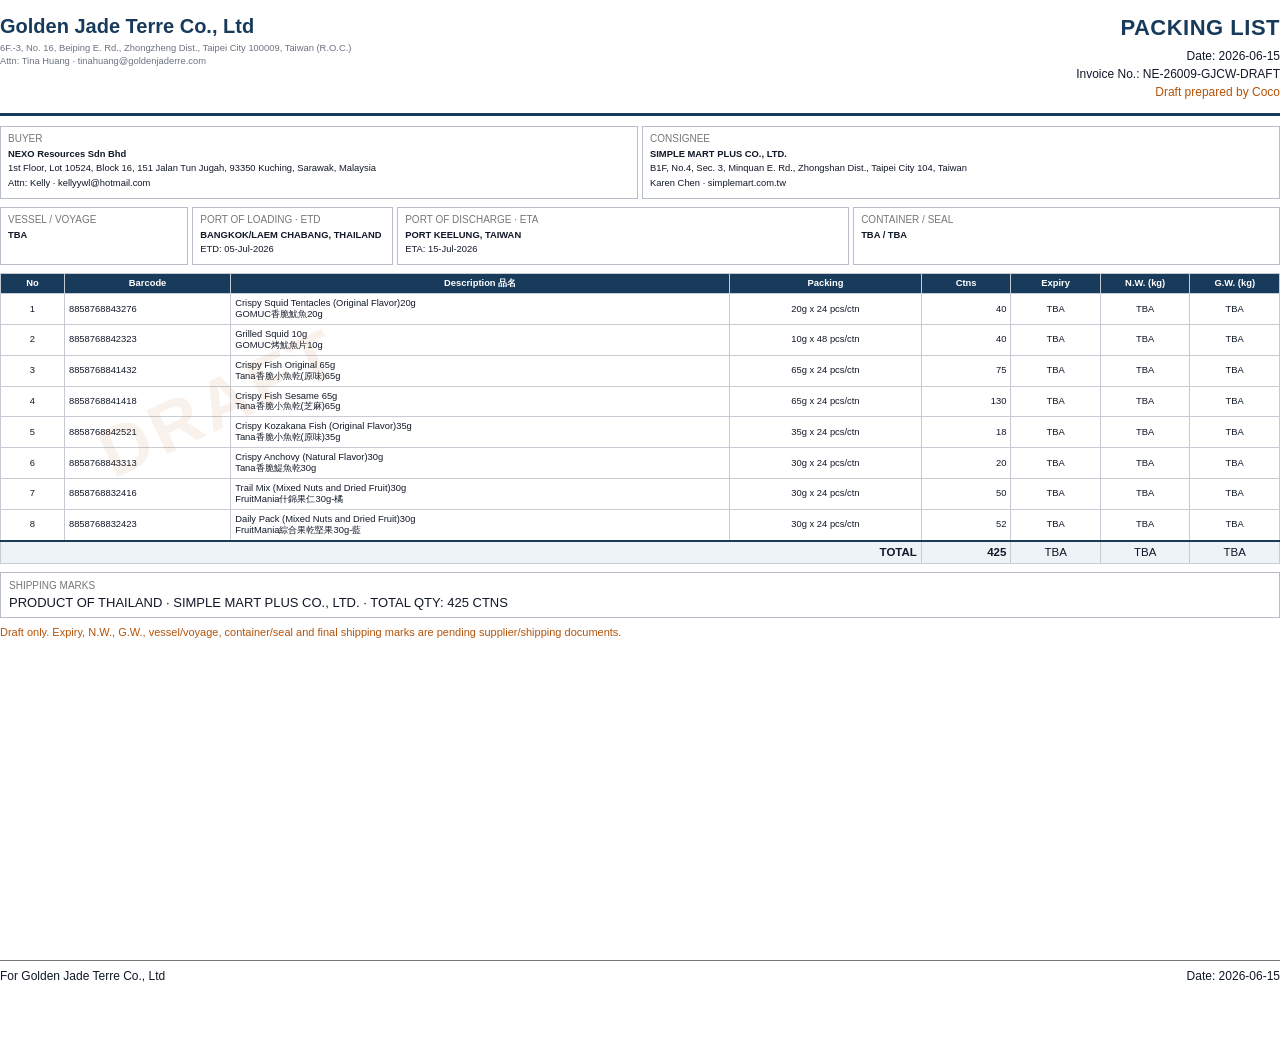
<file: generated_documents/SM260531-26FA0009/PL_GJ-NEXO_SM-260531_Coco.html>
<!doctype html>
<html>
<head>
  <meta charset="utf-8" />
  <title>PL_GJ-NEXO_SM-260531_Coco</title>
  <style>
    @page { size: A4 portrait; margin: 7mm; }
    * { box-sizing: border-box; }
    body { margin: 0; color: #111827; font-family: Arial, "PingFang TC", sans-serif; font-size: 9.4px; }
    .page { position: relative; min-height: 276mm; padding: 4mm 0 0; }
    .draft { position: absolute; top: 96mm; left: 24mm; transform: rotate(-25deg); font-size: 70px; color: rgba(180, 83, 9, 0.08); font-weight: 700; letter-spacing: 4px; }
    header { display: grid; grid-template-columns: 1fr 360px; gap: 16px; align-items: start; border-bottom: 3px solid #183b5b; padding-bottom: 10px; margin-bottom: 10px; }
    .issuer h1 { margin: 0 0 4px; color: #183b5b; font-size: 20px; }
    .issuer p { margin: 2px 0; color: #6b7280; }
    .doc-title { text-align: right; }
    .doc-title h2 { margin: 0 0 8px; color: #183b5b; font-size: 22px; letter-spacing: 0.5px; }
    .doc-title p { margin: 4px 0; font-size: 12px; }
    .grid-2 { display: grid; grid-template-columns: 1fr 1fr; gap: 4px; margin-bottom: 8px; }
    .grid-4 { display: grid; grid-template-columns: 0.75fr 0.8fr 1.8fr 1.7fr; gap: 4px; margin-bottom: 8px; }
    .box { border: 1px solid #b8bec8; padding: 6px 7px; min-height: 40px; }
    .label { color: #777; font-size: 10px; text-transform: uppercase; margin-bottom: 4px; }
    .box p { margin: 3px 0; line-height: 1.28; }
    table { width: 100%; border-collapse: collapse; table-layout: fixed; }
    th { background: #183b5b; color: white; font-weight: 700; text-align: center; }
    th, td { border: 1px solid #c7ccd4; padding: 4px 4px; vertical-align: middle; line-height: 1.16; }
    td.num { text-align: right; font-variant-numeric: tabular-nums; }
    td.center { text-align: center; }
    .total-row td { background: #eef3f8; border-top: 2px solid #183b5b; font-size: 11.5px; }
    .note-row td { border-left: 1px solid #183b5b; border-right: 1px solid #183b5b; text-align: right; }
    .bank { margin-top: 10px; border: 1px solid #b8bec8; padding: 8px; }
    .bank h3 { margin: 0 0 6px; color: #777; font-size: 10px; font-weight: 400; text-transform: uppercase; }
    .bank-grid { display: grid; grid-template-columns: 110px 1fr; row-gap: 4px; }
    .marks { margin-top: 8px; border: 1px solid #b8bec8; padding: 7px 8px; font-size: 13px; }
    .signature { position: absolute; left: 0; right: 0; bottom: 16mm; border-top: 1px solid #777; padding-top: 8px; display: flex; justify-content: space-between; font-size: 12px; }
    .draft-note { margin-top: 8px; color: #b45309; font-size: 11px; }
    .small { font-size: 9.5px; }
  </style>
</head>
<body>
  <main class="page">
    <div class="draft">DRAFT</div>
    <header>
      <div class="issuer">
        <h1>Golden Jade Terre Co., Ltd</h1>
        <p>6F.-3, No. 16, Beiping E. Rd., Zhongzheng Dist., Taipei City 100009, Taiwan (R.O.C.)</p>
        <p>Attn: Tina Huang · tinahuang@goldenjaderre.com</p>
      </div>
      <div class="doc-title">
      <h2>PACKING LIST</h2>
      <p>Date: 2026-06-15</p>
      <p>Invoice No.: NE-26009-GJCW-DRAFT</p>
      <p class="draft-note">Draft prepared by Coco</p>
    </div>
    </header>
    
      <div class="grid-2">
        
    <section class="box">
      <div class="label">Buyer</div>
      <strong>NEXO Resources Sdn Bhd</strong>
      <p>1st Floor, Lot 10524, Block 16, 151 Jalan Tun Jugah, 93350 Kuching, Sarawak, Malaysia</p>
      <p>Attn: Kelly · kellyywl@hotmail.com</p>
    </section>
  
        
    <section class="box">
      <div class="label">Consignee</div>
      <strong>SIMPLE MART PLUS CO., LTD.</strong>
      <p>B1F, No.4, Sec. 3, Minquan E. Rd., Zhongshan Dist., Taipei City 104, Taiwan</p>
      <p>Karen Chen · simplemart.com.tw</p>
    </section>
  
      </div>
      <div class="grid-4">
        <section class="box"><div class="label">Vessel / Voyage</div><strong>TBA</strong></section>
        <section class="box"><div class="label">Port of Loading · ETD</div><strong>BANGKOK/LAEM CHABANG, THAILAND</strong><p>ETD: 05-Jul-2026</p></section>
        <section class="box"><div class="label">Port of Discharge · ETA</div><strong>PORT KEELUNG, TAIWAN</strong><p>ETA: 15-Jul-2026</p></section>
        <section class="box"><div class="label">Container / Seal</div><strong>TBA / TBA</strong></section>
      </div>
      <table>
        <colgroup>
          <col style="width:5%"><col style="width:13%"><col style="width:39%"><col style="width:15%"><col style="width:7%"><col style="width:7%"><col style="width:7%"><col style="width:7%">
        </colgroup>
        <thead>
          <tr><th>No</th><th>Barcode</th><th>Description 品名</th><th>Packing</th><th>Ctns</th><th>Expiry</th><th>N.W. (kg)</th><th>G.W. (kg)</th></tr>
        </thead>
        <tbody>
          
        <tr>
          <td class="center">1</td>
          <td>8858768843276</td>
          <td>Crispy Squid Tentacles (Original Flavor)20g<br>GOMUC香脆魷魚20g</td>
          <td class="center">20g x 24 pcs/ctn</td>
          <td class="num">40</td>
          <td class="center">TBA</td>
          <td class="center">TBA</td>
          <td class="center">TBA</td>
        </tr>
      
        <tr>
          <td class="center">2</td>
          <td>8858768842323</td>
          <td>Grilled Squid 10g<br>GOMUC烤魷魚片10g</td>
          <td class="center">10g x 48 pcs/ctn</td>
          <td class="num">40</td>
          <td class="center">TBA</td>
          <td class="center">TBA</td>
          <td class="center">TBA</td>
        </tr>
      
        <tr>
          <td class="center">3</td>
          <td>8858768841432</td>
          <td>Crispy Fish Original 65g<br>Tana香脆小魚乾(原味)65g</td>
          <td class="center">65g x 24 pcs/ctn</td>
          <td class="num">75</td>
          <td class="center">TBA</td>
          <td class="center">TBA</td>
          <td class="center">TBA</td>
        </tr>
      
        <tr>
          <td class="center">4</td>
          <td>8858768841418</td>
          <td>Crispy Fish Sesame 65g<br>Tana香脆小魚乾(芝麻)65g</td>
          <td class="center">65g x 24 pcs/ctn</td>
          <td class="num">130</td>
          <td class="center">TBA</td>
          <td class="center">TBA</td>
          <td class="center">TBA</td>
        </tr>
      
        <tr>
          <td class="center">5</td>
          <td>8858768842521</td>
          <td>Crispy Kozakana Fish (Original Flavor)35g<br>Tana香脆小魚乾(原味)35g</td>
          <td class="center">35g x 24 pcs/ctn</td>
          <td class="num">18</td>
          <td class="center">TBA</td>
          <td class="center">TBA</td>
          <td class="center">TBA</td>
        </tr>
      
        <tr>
          <td class="center">6</td>
          <td>8858768843313</td>
          <td>Crispy Anchovy (Natural Flavor)30g<br>Tana香脆鯷魚乾30g</td>
          <td class="center">30g x 24 pcs/ctn</td>
          <td class="num">20</td>
          <td class="center">TBA</td>
          <td class="center">TBA</td>
          <td class="center">TBA</td>
        </tr>
      
        <tr>
          <td class="center">7</td>
          <td>8858768832416</td>
          <td>Trail Mix (Mixed Nuts and Dried Fruit)30g<br>FruitMania什錦果仁30g-橘</td>
          <td class="center">30g x 24 pcs/ctn</td>
          <td class="num">50</td>
          <td class="center">TBA</td>
          <td class="center">TBA</td>
          <td class="center">TBA</td>
        </tr>
      
        <tr>
          <td class="center">8</td>
          <td>8858768832423</td>
          <td>Daily Pack (Mixed Nuts and Dried Fruit)30g<br>FruitMania綜合果乾堅果30g-藍</td>
          <td class="center">30g x 24 pcs/ctn</td>
          <td class="num">52</td>
          <td class="center">TBA</td>
          <td class="center">TBA</td>
          <td class="center">TBA</td>
        </tr>
      
          <tr class="total-row"><td colspan="4" class="num"><strong>TOTAL</strong></td><td class="num"><strong>425</strong></td><td class="center">TBA</td><td class="center">TBA</td><td class="center">TBA</td></tr>
        </tbody>
      </table>
      <div class="marks">
        <div class="label">Shipping Marks</div>
        PRODUCT OF THAILAND · SIMPLE MART PLUS CO., LTD. · TOTAL QTY: 425 CTNS
      </div>
      <p class="draft-note">Draft only. Expiry, N.W., G.W., vessel/voyage, container/seal and final shipping marks are pending supplier/shipping documents.</p>
    
    <div class="signature">
      <span>For Golden Jade Terre Co., Ltd</span>
      <span>Date: 2026-06-15</span>
    </div>
  </main>
</body>
</html>
</file>
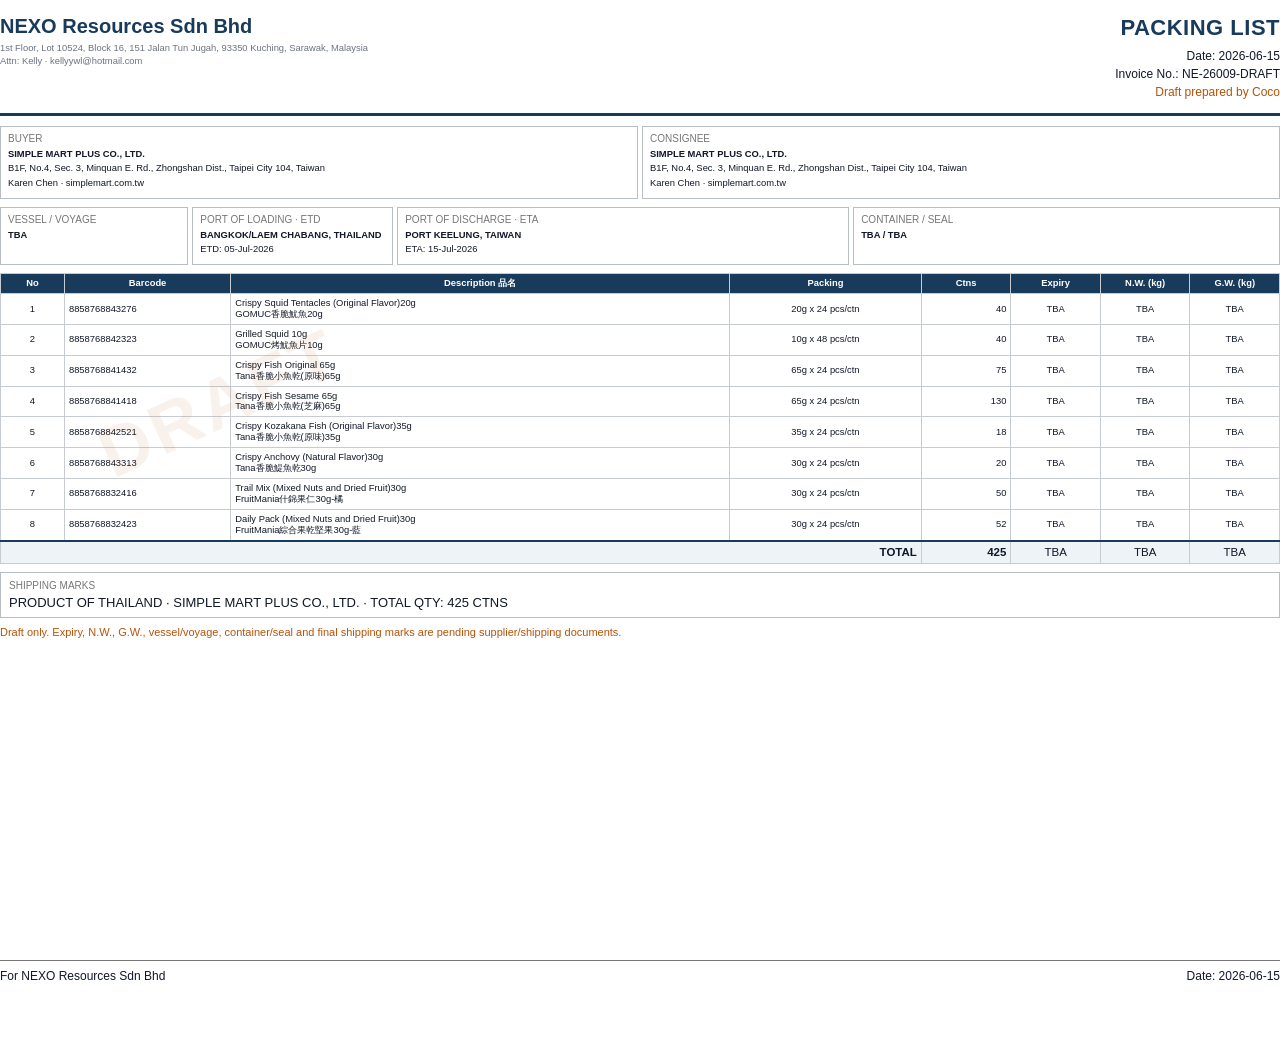
<file: generated_documents/SM260531-26FA0009/PL_NEXO-SM_SM-260531_Coco.html>
<!doctype html>
<html>
<head>
  <meta charset="utf-8" />
  <title>PL_NEXO-SM_SM-260531_Coco</title>
  <style>
    @page { size: A4 portrait; margin: 7mm; }
    * { box-sizing: border-box; }
    body { margin: 0; color: #111827; font-family: Arial, "PingFang TC", sans-serif; font-size: 9.4px; }
    .page { position: relative; min-height: 276mm; padding: 4mm 0 0; }
    .draft { position: absolute; top: 96mm; left: 24mm; transform: rotate(-25deg); font-size: 70px; color: rgba(180, 83, 9, 0.08); font-weight: 700; letter-spacing: 4px; }
    header { display: grid; grid-template-columns: 1fr 360px; gap: 16px; align-items: start; border-bottom: 3px solid #183b5b; padding-bottom: 10px; margin-bottom: 10px; }
    .issuer h1 { margin: 0 0 4px; color: #183b5b; font-size: 20px; }
    .issuer p { margin: 2px 0; color: #6b7280; }
    .doc-title { text-align: right; }
    .doc-title h2 { margin: 0 0 8px; color: #183b5b; font-size: 22px; letter-spacing: 0.5px; }
    .doc-title p { margin: 4px 0; font-size: 12px; }
    .grid-2 { display: grid; grid-template-columns: 1fr 1fr; gap: 4px; margin-bottom: 8px; }
    .grid-4 { display: grid; grid-template-columns: 0.75fr 0.8fr 1.8fr 1.7fr; gap: 4px; margin-bottom: 8px; }
    .box { border: 1px solid #b8bec8; padding: 6px 7px; min-height: 40px; }
    .label { color: #777; font-size: 10px; text-transform: uppercase; margin-bottom: 4px; }
    .box p { margin: 3px 0; line-height: 1.28; }
    table { width: 100%; border-collapse: collapse; table-layout: fixed; }
    th { background: #183b5b; color: white; font-weight: 700; text-align: center; }
    th, td { border: 1px solid #c7ccd4; padding: 4px 4px; vertical-align: middle; line-height: 1.16; }
    td.num { text-align: right; font-variant-numeric: tabular-nums; }
    td.center { text-align: center; }
    .total-row td { background: #eef3f8; border-top: 2px solid #183b5b; font-size: 11.5px; }
    .note-row td { border-left: 1px solid #183b5b; border-right: 1px solid #183b5b; text-align: right; }
    .bank { margin-top: 10px; border: 1px solid #b8bec8; padding: 8px; }
    .bank h3 { margin: 0 0 6px; color: #777; font-size: 10px; font-weight: 400; text-transform: uppercase; }
    .bank-grid { display: grid; grid-template-columns: 110px 1fr; row-gap: 4px; }
    .marks { margin-top: 8px; border: 1px solid #b8bec8; padding: 7px 8px; font-size: 13px; }
    .signature { position: absolute; left: 0; right: 0; bottom: 16mm; border-top: 1px solid #777; padding-top: 8px; display: flex; justify-content: space-between; font-size: 12px; }
    .draft-note { margin-top: 8px; color: #b45309; font-size: 11px; }
    .small { font-size: 9.5px; }
  </style>
</head>
<body>
  <main class="page">
    <div class="draft">DRAFT</div>
    <header>
      <div class="issuer">
        <h1>NEXO Resources Sdn Bhd</h1>
        <p>1st Floor, Lot 10524, Block 16, 151 Jalan Tun Jugah, 93350 Kuching, Sarawak, Malaysia</p>
        <p>Attn: Kelly · kellyywl@hotmail.com</p>
      </div>
      <div class="doc-title">
      <h2>PACKING LIST</h2>
      <p>Date: 2026-06-15</p>
      <p>Invoice No.: NE-26009-DRAFT</p>
      <p class="draft-note">Draft prepared by Coco</p>
    </div>
    </header>
    
      <div class="grid-2">
        
    <section class="box">
      <div class="label">Buyer</div>
      <strong>SIMPLE MART PLUS CO., LTD.</strong>
      <p>B1F, No.4, Sec. 3, Minquan E. Rd., Zhongshan Dist., Taipei City 104, Taiwan</p>
      <p>Karen Chen · simplemart.com.tw</p>
    </section>
  
        
    <section class="box">
      <div class="label">Consignee</div>
      <strong>SIMPLE MART PLUS CO., LTD.</strong>
      <p>B1F, No.4, Sec. 3, Minquan E. Rd., Zhongshan Dist., Taipei City 104, Taiwan</p>
      <p>Karen Chen · simplemart.com.tw</p>
    </section>
  
      </div>
      <div class="grid-4">
        <section class="box"><div class="label">Vessel / Voyage</div><strong>TBA</strong></section>
        <section class="box"><div class="label">Port of Loading · ETD</div><strong>BANGKOK/LAEM CHABANG, THAILAND</strong><p>ETD: 05-Jul-2026</p></section>
        <section class="box"><div class="label">Port of Discharge · ETA</div><strong>PORT KEELUNG, TAIWAN</strong><p>ETA: 15-Jul-2026</p></section>
        <section class="box"><div class="label">Container / Seal</div><strong>TBA / TBA</strong></section>
      </div>
      <table>
        <colgroup>
          <col style="width:5%"><col style="width:13%"><col style="width:39%"><col style="width:15%"><col style="width:7%"><col style="width:7%"><col style="width:7%"><col style="width:7%">
        </colgroup>
        <thead>
          <tr><th>No</th><th>Barcode</th><th>Description 品名</th><th>Packing</th><th>Ctns</th><th>Expiry</th><th>N.W. (kg)</th><th>G.W. (kg)</th></tr>
        </thead>
        <tbody>
          
        <tr>
          <td class="center">1</td>
          <td>8858768843276</td>
          <td>Crispy Squid Tentacles (Original Flavor)20g<br>GOMUC香脆魷魚20g</td>
          <td class="center">20g x 24 pcs/ctn</td>
          <td class="num">40</td>
          <td class="center">TBA</td>
          <td class="center">TBA</td>
          <td class="center">TBA</td>
        </tr>
      
        <tr>
          <td class="center">2</td>
          <td>8858768842323</td>
          <td>Grilled Squid 10g<br>GOMUC烤魷魚片10g</td>
          <td class="center">10g x 48 pcs/ctn</td>
          <td class="num">40</td>
          <td class="center">TBA</td>
          <td class="center">TBA</td>
          <td class="center">TBA</td>
        </tr>
      
        <tr>
          <td class="center">3</td>
          <td>8858768841432</td>
          <td>Crispy Fish Original 65g<br>Tana香脆小魚乾(原味)65g</td>
          <td class="center">65g x 24 pcs/ctn</td>
          <td class="num">75</td>
          <td class="center">TBA</td>
          <td class="center">TBA</td>
          <td class="center">TBA</td>
        </tr>
      
        <tr>
          <td class="center">4</td>
          <td>8858768841418</td>
          <td>Crispy Fish Sesame 65g<br>Tana香脆小魚乾(芝麻)65g</td>
          <td class="center">65g x 24 pcs/ctn</td>
          <td class="num">130</td>
          <td class="center">TBA</td>
          <td class="center">TBA</td>
          <td class="center">TBA</td>
        </tr>
      
        <tr>
          <td class="center">5</td>
          <td>8858768842521</td>
          <td>Crispy Kozakana Fish (Original Flavor)35g<br>Tana香脆小魚乾(原味)35g</td>
          <td class="center">35g x 24 pcs/ctn</td>
          <td class="num">18</td>
          <td class="center">TBA</td>
          <td class="center">TBA</td>
          <td class="center">TBA</td>
        </tr>
      
        <tr>
          <td class="center">6</td>
          <td>8858768843313</td>
          <td>Crispy Anchovy (Natural Flavor)30g<br>Tana香脆鯷魚乾30g</td>
          <td class="center">30g x 24 pcs/ctn</td>
          <td class="num">20</td>
          <td class="center">TBA</td>
          <td class="center">TBA</td>
          <td class="center">TBA</td>
        </tr>
      
        <tr>
          <td class="center">7</td>
          <td>8858768832416</td>
          <td>Trail Mix (Mixed Nuts and Dried Fruit)30g<br>FruitMania什錦果仁30g-橘</td>
          <td class="center">30g x 24 pcs/ctn</td>
          <td class="num">50</td>
          <td class="center">TBA</td>
          <td class="center">TBA</td>
          <td class="center">TBA</td>
        </tr>
      
        <tr>
          <td class="center">8</td>
          <td>8858768832423</td>
          <td>Daily Pack (Mixed Nuts and Dried Fruit)30g<br>FruitMania綜合果乾堅果30g-藍</td>
          <td class="center">30g x 24 pcs/ctn</td>
          <td class="num">52</td>
          <td class="center">TBA</td>
          <td class="center">TBA</td>
          <td class="center">TBA</td>
        </tr>
      
          <tr class="total-row"><td colspan="4" class="num"><strong>TOTAL</strong></td><td class="num"><strong>425</strong></td><td class="center">TBA</td><td class="center">TBA</td><td class="center">TBA</td></tr>
        </tbody>
      </table>
      <div class="marks">
        <div class="label">Shipping Marks</div>
        PRODUCT OF THAILAND · SIMPLE MART PLUS CO., LTD. · TOTAL QTY: 425 CTNS
      </div>
      <p class="draft-note">Draft only. Expiry, N.W., G.W., vessel/voyage, container/seal and final shipping marks are pending supplier/shipping documents.</p>
    
    <div class="signature">
      <span>For NEXO Resources Sdn Bhd</span>
      <span>Date: 2026-06-15</span>
    </div>
  </main>
</body>
</html>
</file>
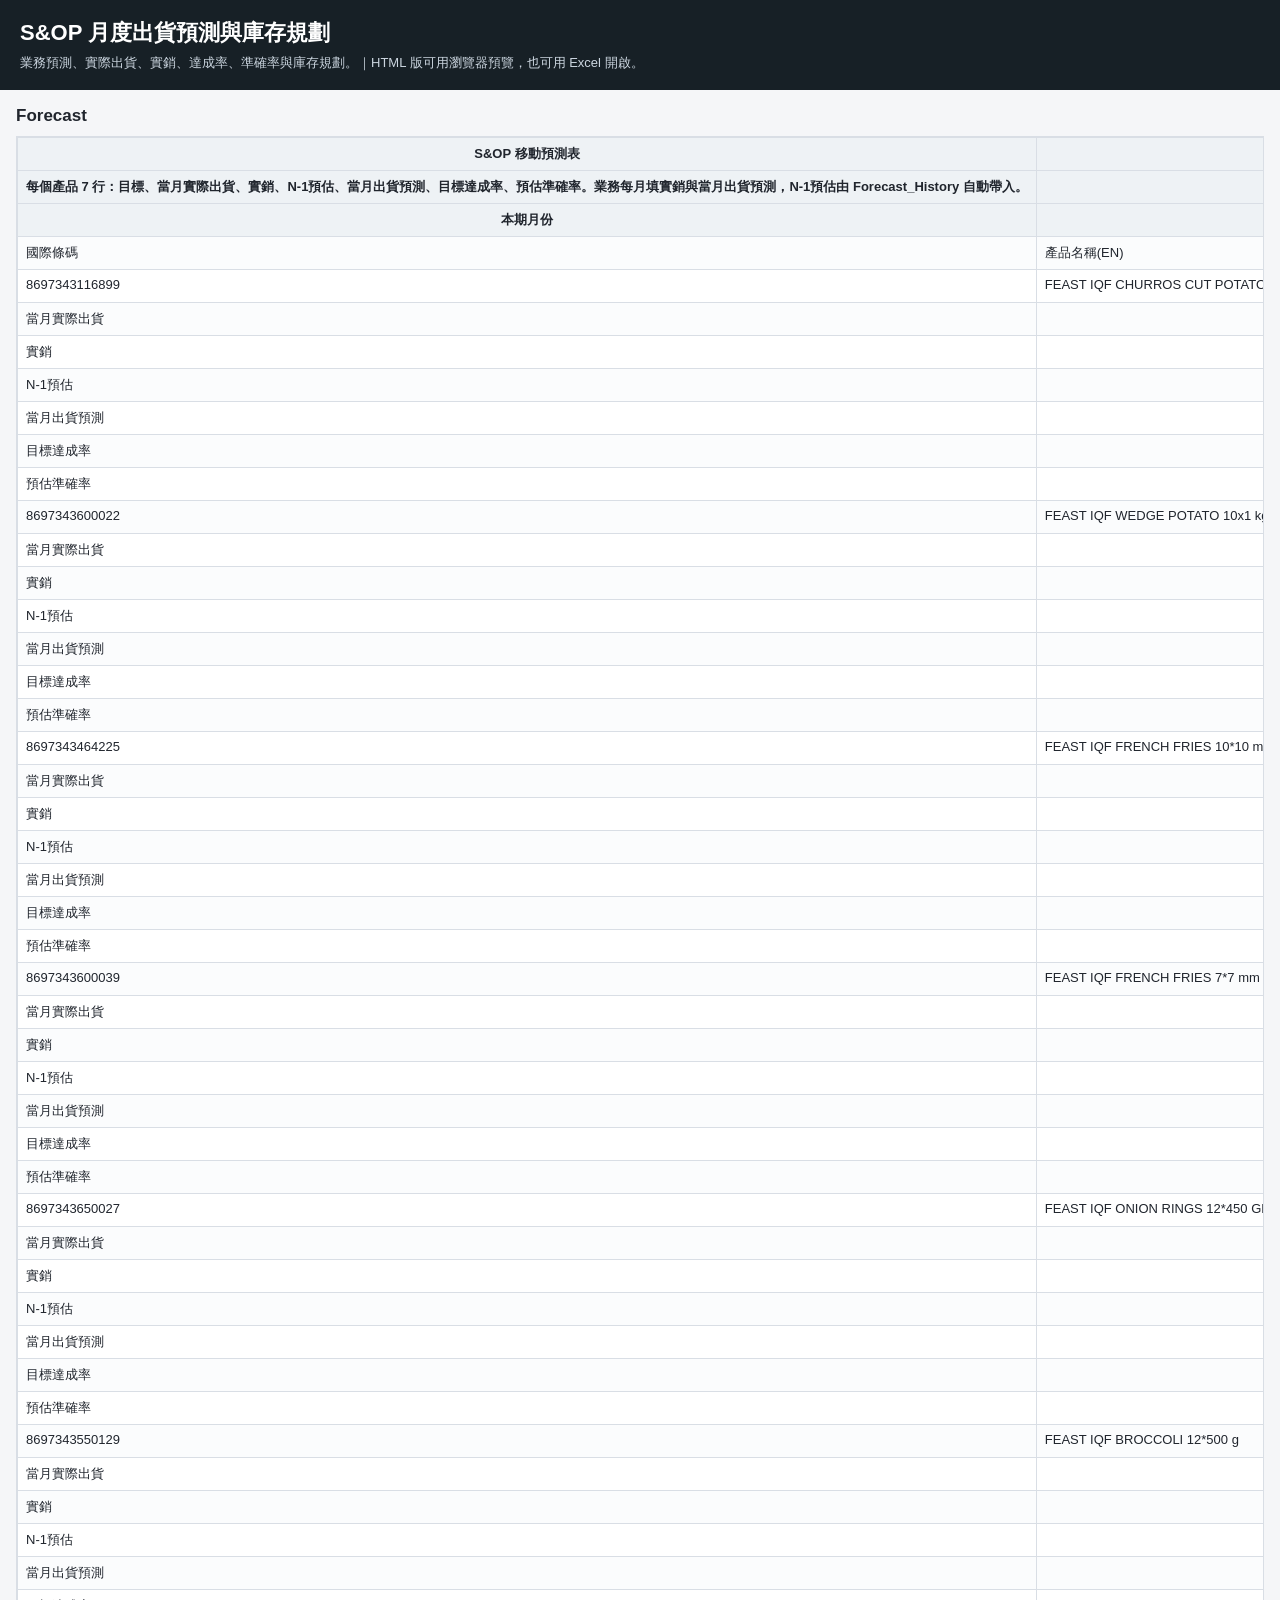
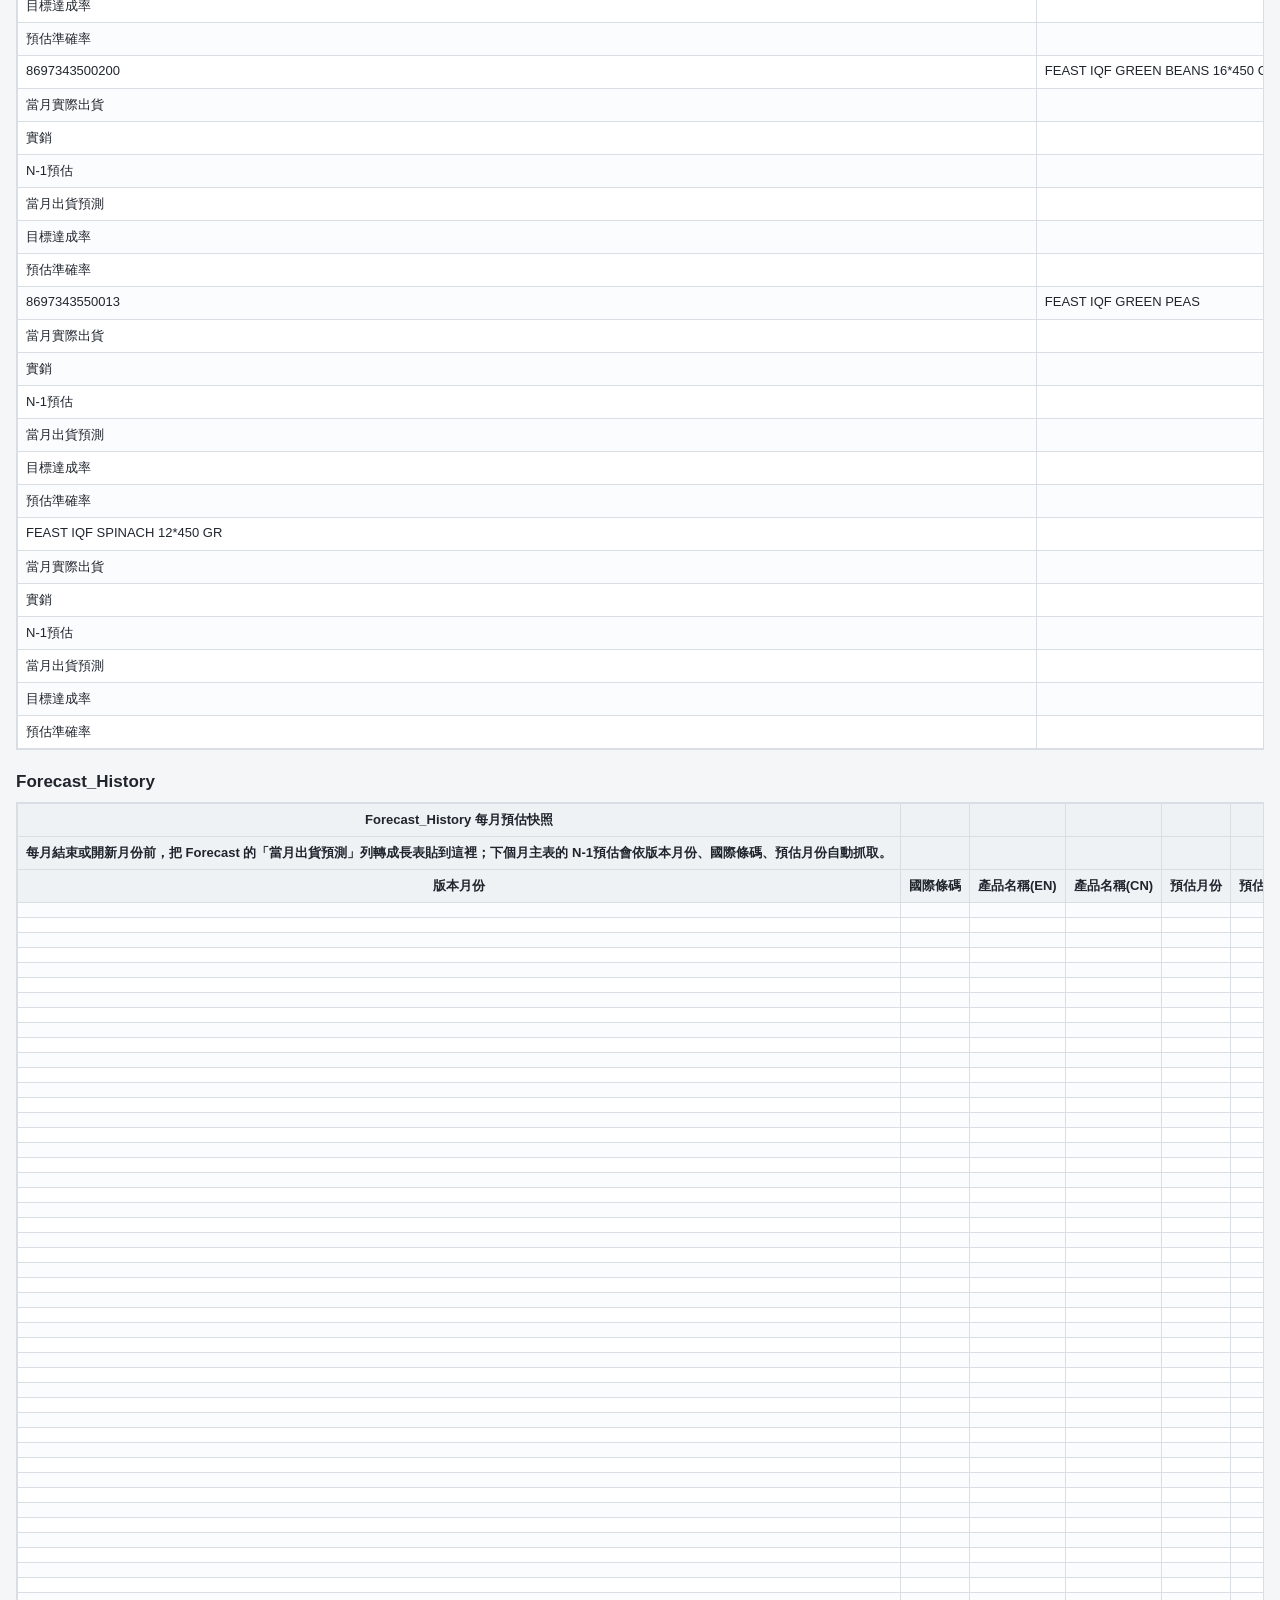
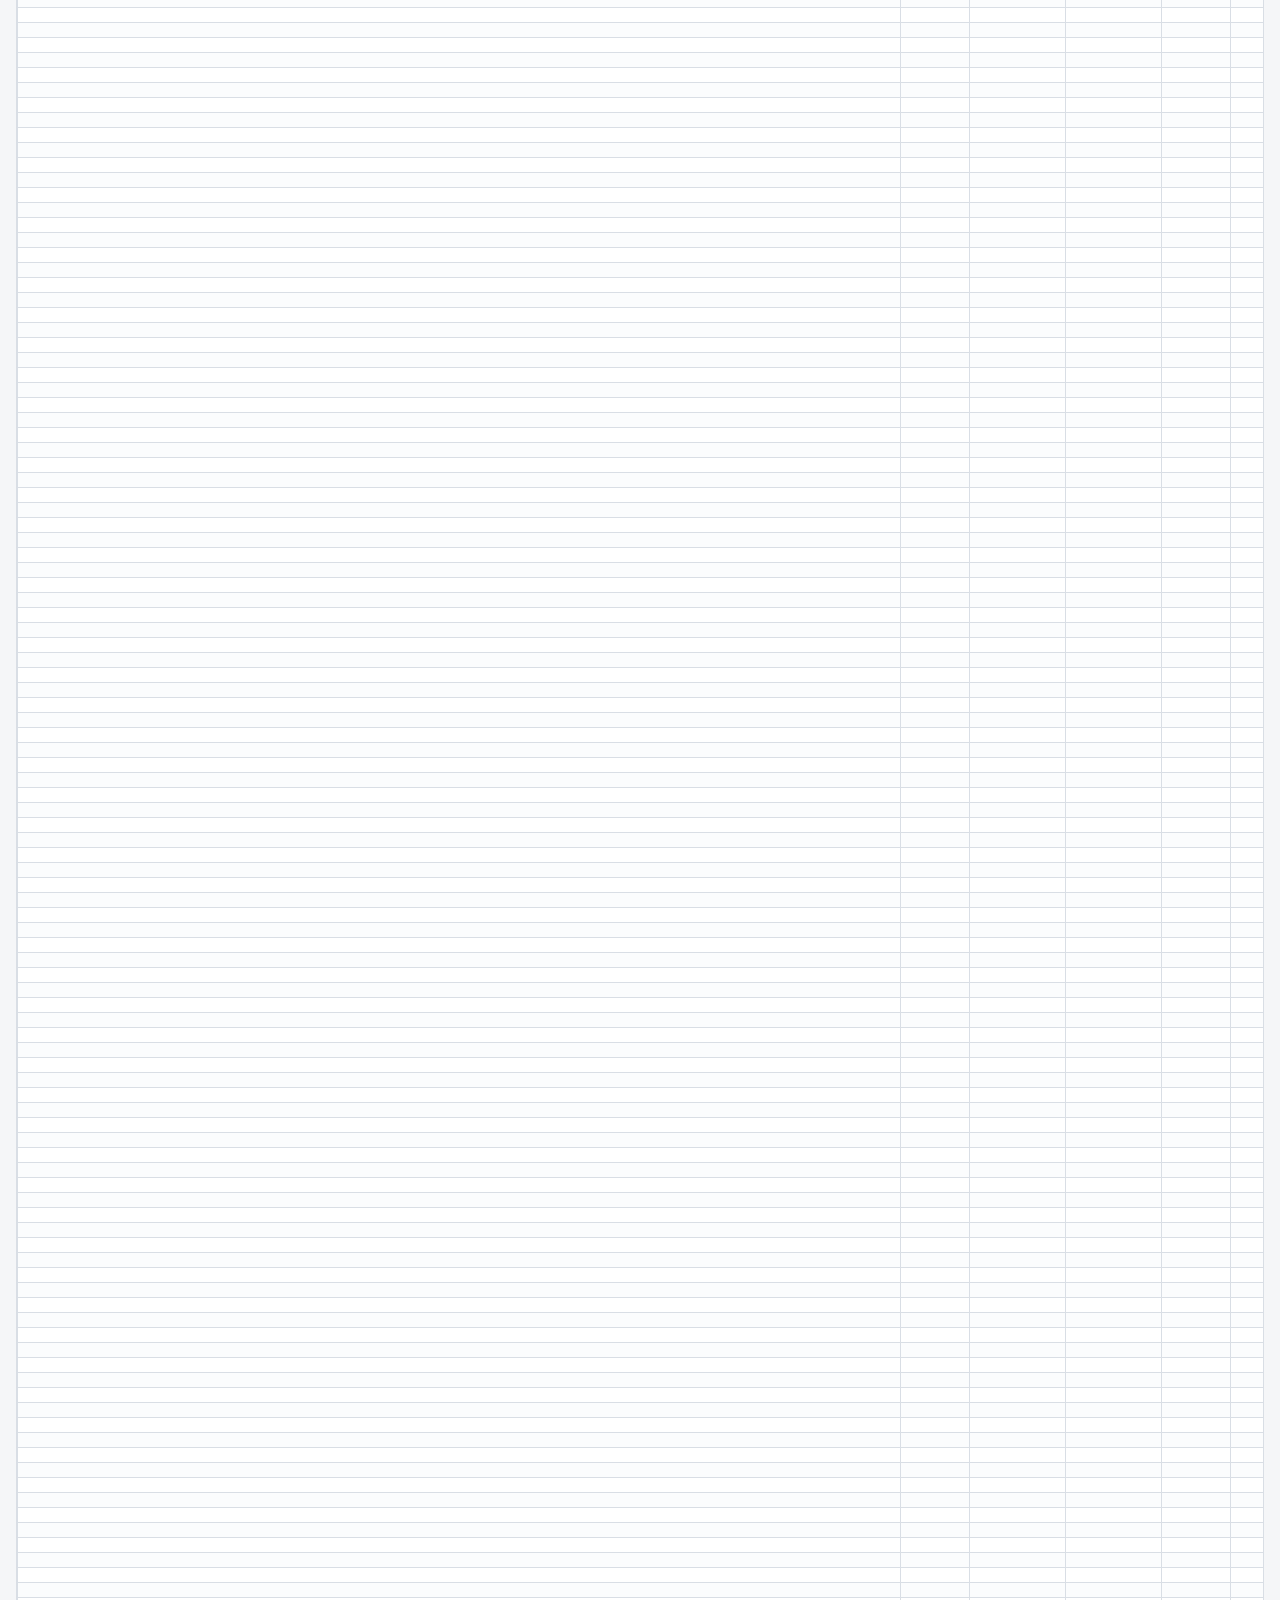
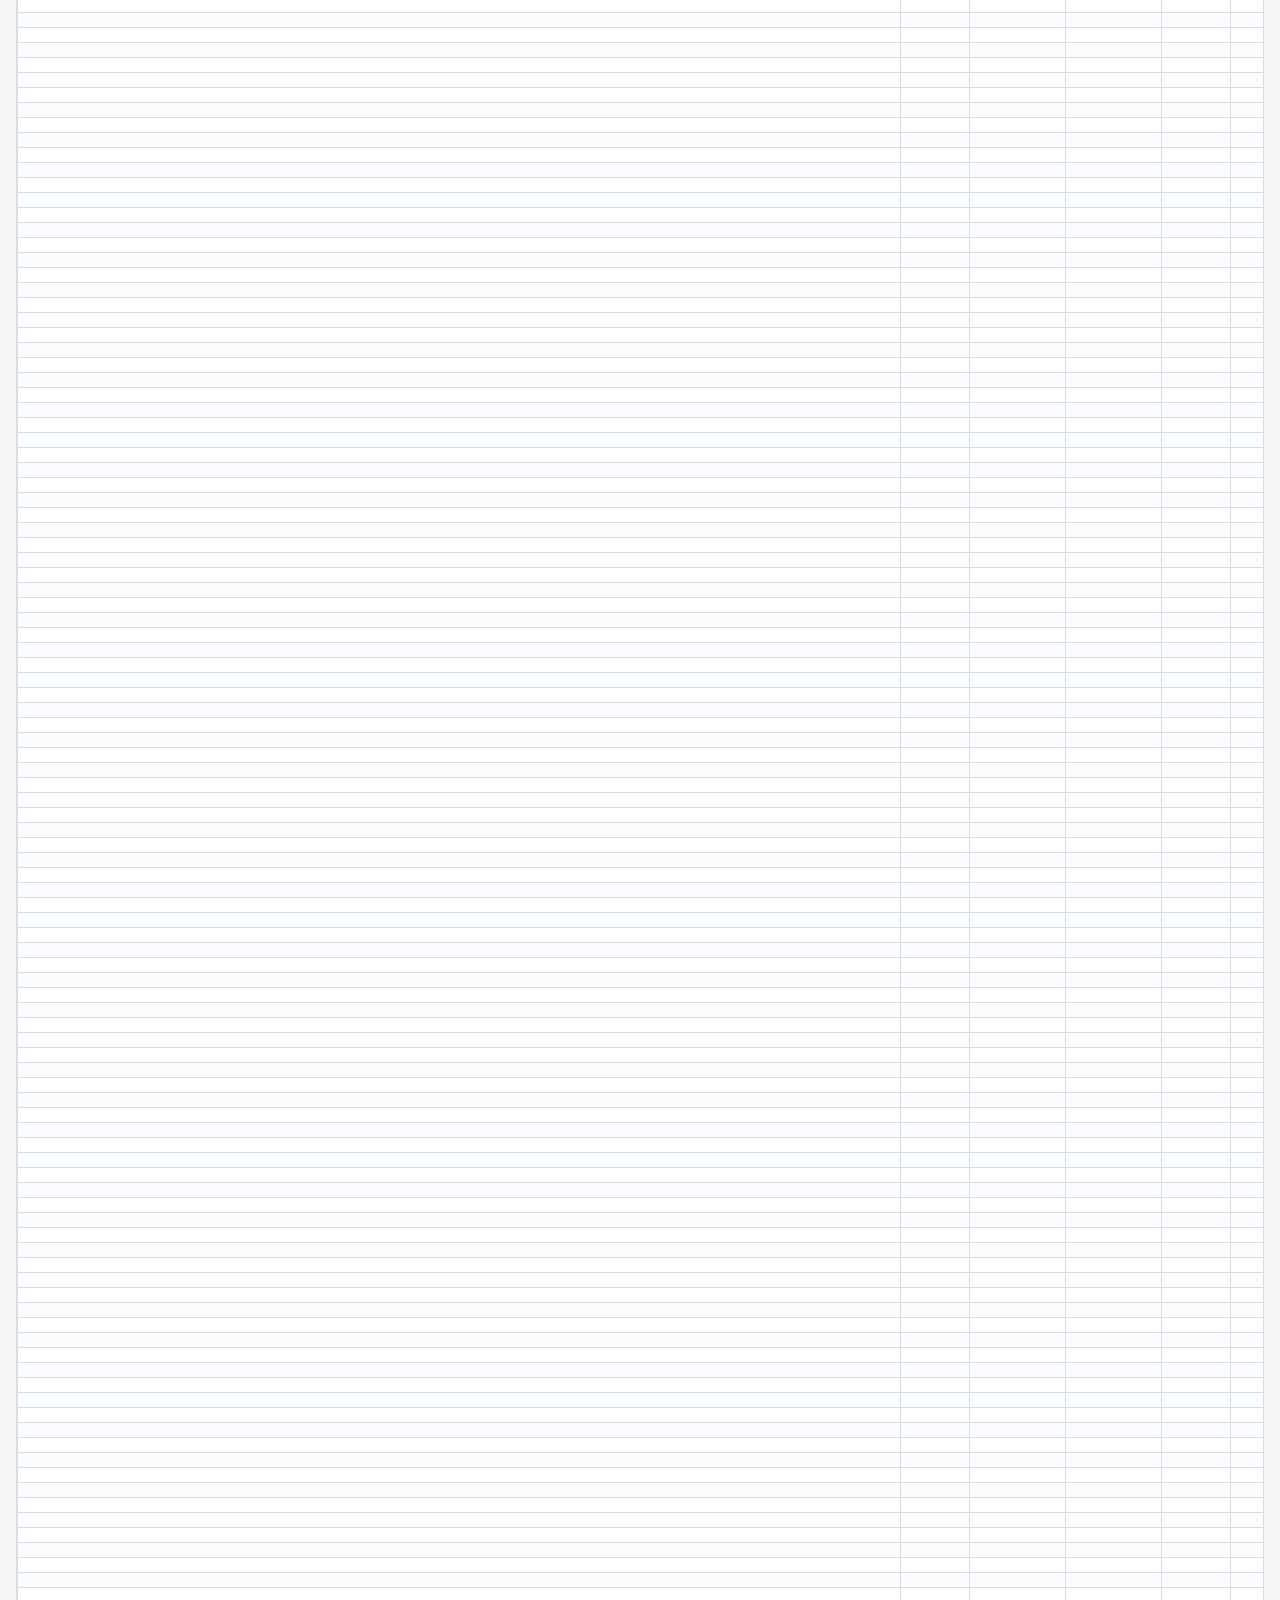
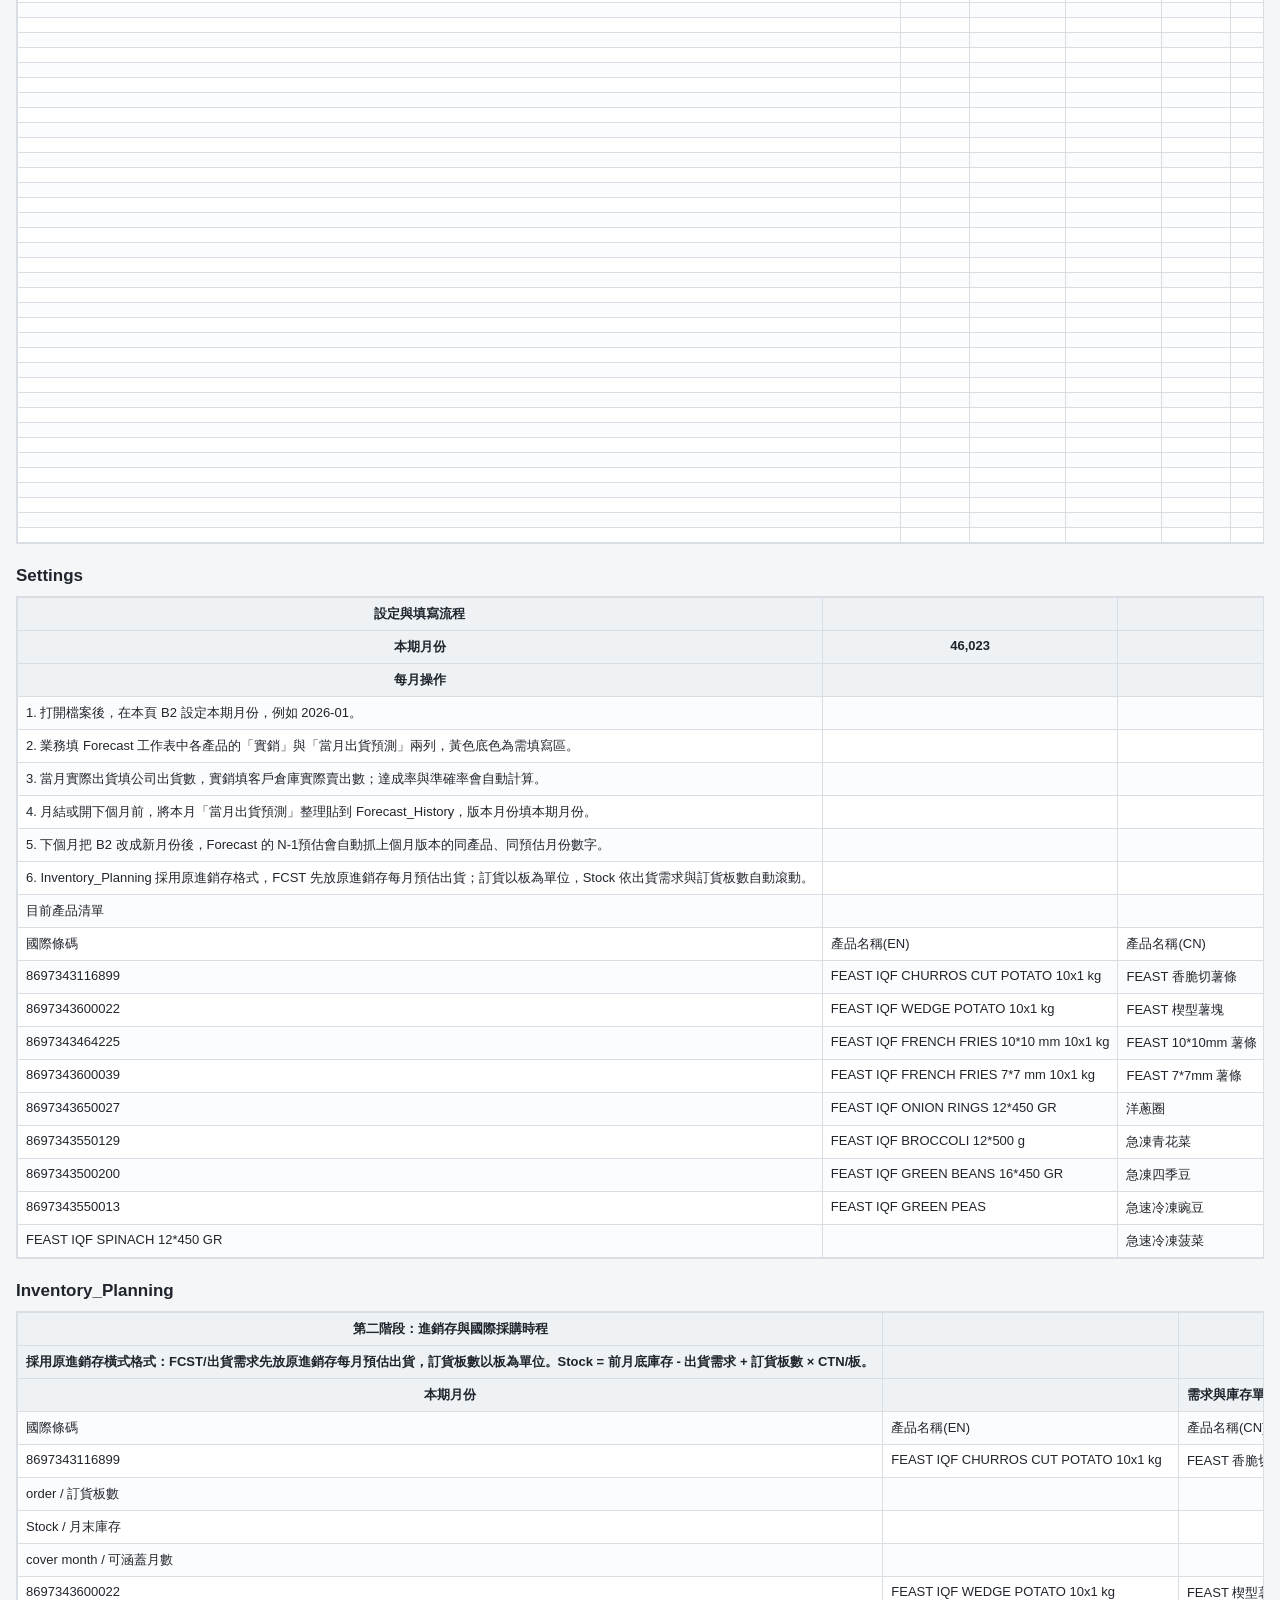
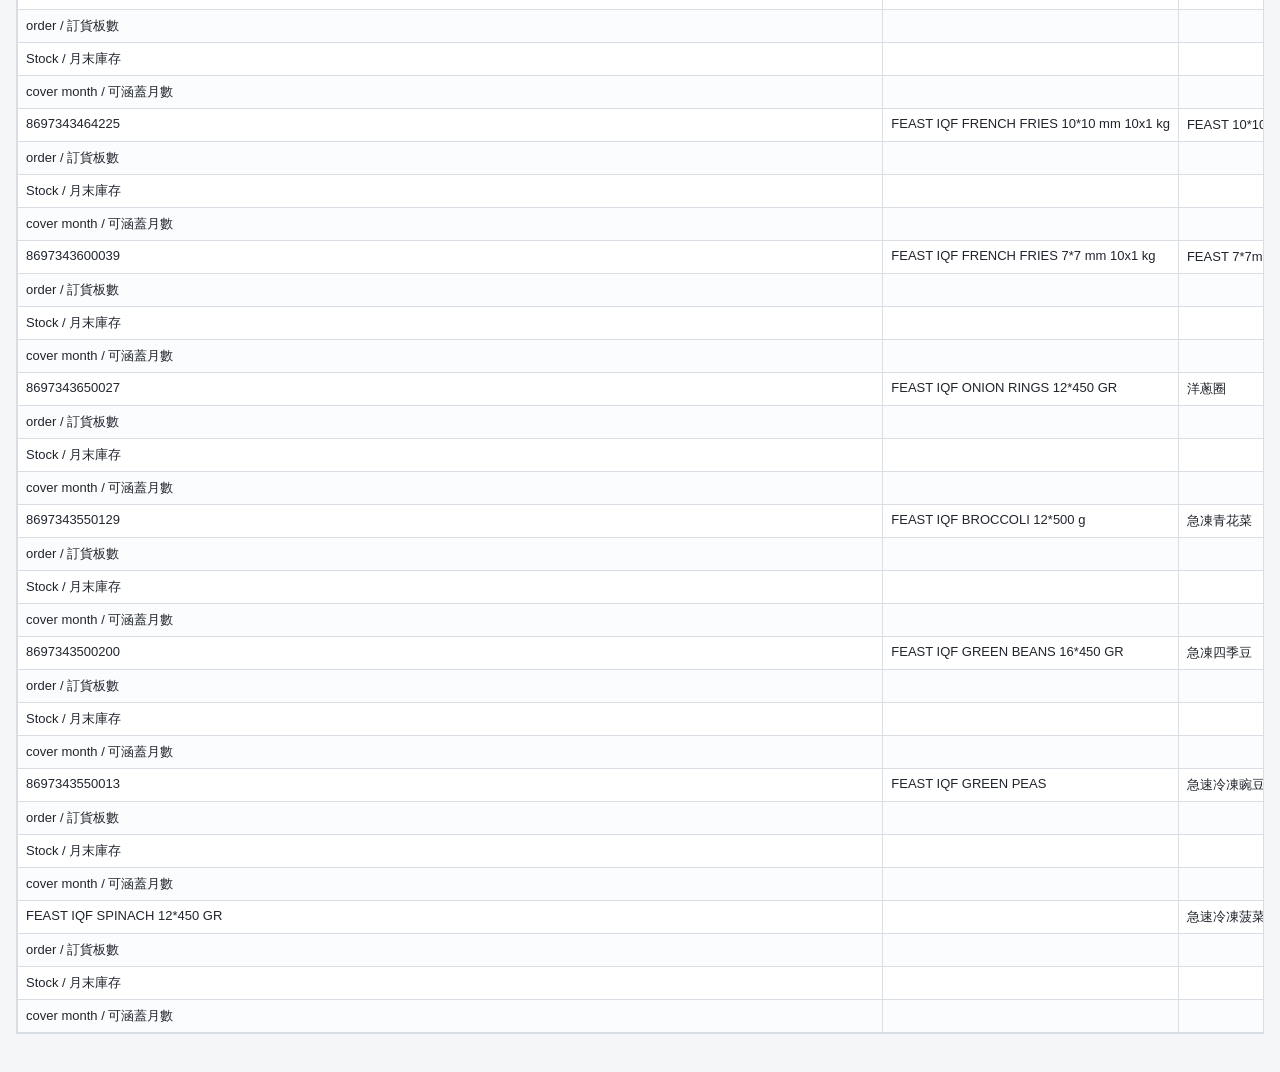
<file: projects/newerp/html/sop_rolling_12_month_forecast.html>
<!doctype html>
<html lang="zh-Hant">
  <head>
    <meta charset="utf-8" />
    <meta name="viewport" content="width=device-width, initial-scale=1" />
    <title>S&amp;OP 月度出貨預測與庫存規劃</title>
    <style>
      body { margin: 0; background: #f5f6f8; color: #20252d; font-family: Arial, "PingFang TC", "Noto Sans TC", sans-serif; font-size: 13px; }
      header { padding: 18px 20px; background: #172026; color: #fff; }
      h1 { margin: 0; font-size: 22px; }
      header p { margin: 6px 0 0; color: #cbd5df; }
      main { padding: 16px; }
      .sheet-block { margin-bottom: 22px; }
      h2 { margin: 0 0 10px; font-size: 17px; }
      .table-wrap { overflow: auto; border: 1px solid #d9dee5; background: #fff; }
      table { border-collapse: collapse; min-width: 900px; width: 100%; }
      th, td { border: 1px solid #d9dee5; padding: 7px 8px; white-space: nowrap; vertical-align: top; mso-number-format: "\@"; }
      th { background: #eef2f5; font-weight: 700; }
      tr:nth-child(even) td { background: #fbfcfd; }
    </style>
  </head>
  <body>
    <header>
      <h1>S&amp;OP 月度出貨預測與庫存規劃</h1>
      <p>業務預測、實際出貨、實銷、達成率、準確率與庫存規劃。｜HTML 版可用瀏覽器預覽，也可用 Excel 開啟。</p>
    </header>
    <main>
      <section class="sheet-block">
    <h2>Forecast</h2>
    <div class="table-wrap"><table><tr><th>S&amp;OP 移動預測表</th><th></th><th></th><th></th><th></th><th></th><th></th><th></th><th></th><th></th><th></th><th></th><th></th><th></th><th></th><th></th><th></th><th></th><th></th><th></th><th></th><th></th><th></th><th></th><th></th><th></th><th></th><th></th><th></th><th></th><th></th></tr>
<tr><th>每個產品 7 行：目標、當月實際出貨、實銷、N-1預估、當月出貨預測、目標達成率、預估準確率。業務每月填實銷與當月出貨預測，N-1預估由 Forecast_History 自動帶入。</th><th></th><th></th><th></th><th></th><th></th><th></th><th></th><th></th><th></th><th></th><th></th><th></th><th></th><th></th><th></th><th></th><th></th><th></th><th></th><th></th><th></th><th></th><th></th><th></th><th></th><th></th><th></th><th></th><th></th><th></th></tr>

<tr><th>本期月份</th><th></th><th>箱數</th><th></th><th></th><th></th><th></th><th></th><th></th><th></th><th></th><th></th><th></th><th></th><th></th><th></th><th></th><th></th><th></th><th></th><th></th><th></th><th></th><th></th><th></th><th></th><th></th><th></th><th></th><th></th><th></th></tr>
<tr><td>國際條碼</td><td>產品名稱(EN)</td><td>產品名稱(CN)</td><td>項目</td><td>46,023</td><td>46,054</td><td>46,082</td><td>46,113</td><td>46,143</td><td>46,174</td><td>46,204</td><td>46,235</td><td>46,266</td><td>46,296</td><td>46,327</td><td>46,357</td><td>2026合計</td><td>46,388</td><td>46,419</td><td>46,447</td><td>46,478</td><td>46,508</td><td>46,539</td><td>46,569</td><td>46,600</td><td>46,631</td><td>46,661</td><td>46,692</td><td>46,722</td><td>2027合計</td><td>備註</td></tr>
<tr><td>8697343116899</td><td>FEAST IQF CHURROS CUT POTATO 10x1 kg</td><td>FEAST 香脆切薯條</td><td>目標</td><td>48.5</td><td></td><td></td><td></td><td>51.6102</td><td>51.6102</td><td>51.6102</td><td>56.7712</td><td>49.0297</td><td>56.7712</td><td>49.0297</td><td>56.7712</td><td></td><td>51.6102</td><td>51.6102</td><td>51.6102</td><td></td><td></td><td></td><td></td><td></td><td></td><td></td><td></td><td></td><td></td><td></td></tr>
<tr><td>當月實際出貨</td><td></td><td></td><td></td><td>9.7</td><td></td><td></td><td></td><td>10.322</td><td></td><td></td><td></td><td></td><td></td><td></td><td></td><td></td><td></td><td></td><td></td><td></td><td></td><td></td><td></td><td></td><td></td><td></td><td></td><td></td><td></td><td></td></tr>
<tr><td>實銷</td><td></td><td></td><td></td><td>8.4</td><td></td><td>11.9</td><td>9.7</td><td></td><td></td><td></td><td></td><td></td><td></td><td></td><td></td><td></td><td></td><td></td><td></td><td></td><td></td><td></td><td></td><td></td><td></td><td></td><td></td><td></td><td></td><td></td></tr>
<tr><td>N-1預估</td><td></td><td></td><td></td><td></td><td></td><td></td><td></td><td></td><td></td><td></td><td></td><td></td><td></td><td></td><td></td><td></td><td></td><td></td><td></td><td></td><td></td><td></td><td></td><td></td><td></td><td></td><td></td><td></td><td></td><td></td></tr>
<tr><td>當月出貨預測</td><td></td><td></td><td></td><td></td><td></td><td></td><td></td><td></td><td></td><td></td><td></td><td></td><td></td><td></td><td></td><td></td><td></td><td></td><td></td><td></td><td></td><td></td><td></td><td></td><td></td><td></td><td></td><td></td><td></td><td></td></tr>
<tr><td>目標達成率</td><td></td><td></td><td></td><td></td><td></td><td></td><td></td><td></td><td></td><td></td><td></td><td></td><td></td><td></td><td></td><td></td><td></td><td></td><td></td><td></td><td></td><td></td><td></td><td></td><td></td><td></td><td></td><td></td><td></td><td></td></tr>
<tr><td>預估準確率</td><td></td><td></td><td></td><td></td><td></td><td></td><td></td><td></td><td></td><td></td><td></td><td></td><td></td><td></td><td></td><td></td><td></td><td></td><td></td><td></td><td></td><td></td><td></td><td></td><td></td><td></td><td></td><td></td><td></td><td></td></tr>
<tr><td>8697343600022</td><td>FEAST IQF WEDGE POTATO 10x1 kg</td><td>FEAST 楔型薯塊</td><td>目標</td><td>108</td><td></td><td></td><td></td><td>108.8136</td><td>108.8136</td><td>119.6949</td><td>103.3729</td><td>119.6949</td><td>103.3729</td><td>119.6949</td><td>108.8136</td><td></td><td>108.8136</td><td>108.8136</td><td>108.8136</td><td></td><td></td><td></td><td></td><td></td><td></td><td></td><td></td><td></td><td></td><td></td></tr>
<tr><td>當月實際出貨</td><td></td><td></td><td></td><td>21.6</td><td></td><td></td><td></td><td>21.7627</td><td></td><td></td><td></td><td></td><td></td><td></td><td></td><td></td><td></td><td></td><td></td><td></td><td></td><td></td><td></td><td></td><td></td><td></td><td></td><td></td><td></td><td></td></tr>
<tr><td>實銷</td><td></td><td></td><td></td><td>21.4</td><td></td><td>21.4</td><td>21.6</td><td></td><td></td><td></td><td></td><td></td><td></td><td></td><td></td><td></td><td></td><td></td><td></td><td></td><td></td><td></td><td></td><td></td><td></td><td></td><td></td><td></td><td></td><td></td></tr>
<tr><td>N-1預估</td><td></td><td></td><td></td><td></td><td></td><td></td><td></td><td></td><td></td><td></td><td></td><td></td><td></td><td></td><td></td><td></td><td></td><td></td><td></td><td></td><td></td><td></td><td></td><td></td><td></td><td></td><td></td><td></td><td></td><td></td></tr>
<tr><td>當月出貨預測</td><td></td><td></td><td></td><td></td><td></td><td></td><td></td><td></td><td></td><td></td><td></td><td></td><td></td><td></td><td></td><td></td><td></td><td></td><td></td><td></td><td></td><td></td><td></td><td></td><td></td><td></td><td></td><td></td><td></td><td></td></tr>
<tr><td>目標達成率</td><td></td><td></td><td></td><td></td><td></td><td></td><td></td><td></td><td></td><td></td><td></td><td></td><td></td><td></td><td></td><td></td><td></td><td></td><td></td><td></td><td></td><td></td><td></td><td></td><td></td><td></td><td></td><td></td><td></td><td></td></tr>
<tr><td>預估準確率</td><td></td><td></td><td></td><td></td><td></td><td></td><td></td><td></td><td></td><td></td><td></td><td></td><td></td><td></td><td></td><td></td><td></td><td></td><td></td><td></td><td></td><td></td><td></td><td></td><td></td><td></td><td></td><td></td><td></td><td></td></tr>
<tr><td>8697343464225</td><td>FEAST IQF FRENCH FRIES 10*10 mm 10x1 kg</td><td>FEAST 10*10mm 薯條</td><td>目標</td><td>45</td><td></td><td></td><td></td><td>92.5424</td><td>92.5424</td><td>120.3051</td><td>83.2881</td><td>120.3051</td><td>83.2881</td><td>120.3051</td><td>92.5424</td><td></td><td>92.5424</td><td>92.5424</td><td>92.5424</td><td></td><td></td><td></td><td></td><td></td><td></td><td></td><td></td><td></td><td></td><td></td></tr>
<tr><td>當月實際出貨</td><td></td><td></td><td></td><td>9</td><td></td><td></td><td></td><td>18.5085</td><td></td><td></td><td></td><td></td><td></td><td></td><td></td><td></td><td></td><td></td><td></td><td></td><td></td><td></td><td></td><td></td><td></td><td></td><td></td><td></td><td></td><td></td></tr>
<tr><td>實銷</td><td></td><td></td><td></td><td>20.9</td><td></td><td>15.5</td><td>9</td><td></td><td></td><td></td><td></td><td></td><td></td><td></td><td></td><td></td><td></td><td></td><td></td><td></td><td></td><td></td><td></td><td></td><td></td><td></td><td></td><td></td><td></td><td></td></tr>
<tr><td>N-1預估</td><td></td><td></td><td></td><td></td><td></td><td></td><td></td><td></td><td></td><td></td><td></td><td></td><td></td><td></td><td></td><td></td><td></td><td></td><td></td><td></td><td></td><td></td><td></td><td></td><td></td><td></td><td></td><td></td><td></td><td></td></tr>
<tr><td>當月出貨預測</td><td></td><td></td><td></td><td></td><td></td><td></td><td></td><td></td><td></td><td></td><td></td><td></td><td></td><td></td><td></td><td></td><td></td><td></td><td></td><td></td><td></td><td></td><td></td><td></td><td></td><td></td><td></td><td></td><td></td><td></td></tr>
<tr><td>目標達成率</td><td></td><td></td><td></td><td></td><td></td><td></td><td></td><td></td><td></td><td></td><td></td><td></td><td></td><td></td><td></td><td></td><td></td><td></td><td></td><td></td><td></td><td></td><td></td><td></td><td></td><td></td><td></td><td></td><td></td><td></td></tr>
<tr><td>預估準確率</td><td></td><td></td><td></td><td></td><td></td><td></td><td></td><td></td><td></td><td></td><td></td><td></td><td></td><td></td><td></td><td></td><td></td><td></td><td></td><td></td><td></td><td></td><td></td><td></td><td></td><td></td><td></td><td></td><td></td><td></td></tr>
<tr><td>8697343600039</td><td>FEAST IQF FRENCH FRIES 7*7 mm 10x1 kg</td><td>FEAST 7*7mm 薯條</td><td>目標</td><td>63.5</td><td></td><td></td><td></td><td>148.9831</td><td>148.9831</td><td>178.7797</td><td>134.0847</td><td>178.7797</td><td>134.0847</td><td>178.7797</td><td>148.9831</td><td></td><td>148.9831</td><td>148.9831</td><td>148.9831</td><td></td><td></td><td></td><td></td><td></td><td></td><td></td><td></td><td></td><td></td><td></td></tr>
<tr><td>當月實際出貨</td><td></td><td></td><td></td><td>12.7</td><td></td><td></td><td></td><td>29.7966</td><td></td><td></td><td></td><td></td><td></td><td></td><td></td><td></td><td></td><td></td><td></td><td></td><td></td><td></td><td></td><td></td><td></td><td></td><td></td><td></td><td></td><td></td></tr>
<tr><td>實銷</td><td></td><td></td><td></td><td>32.4</td><td></td><td>26.2</td><td>12.7</td><td></td><td></td><td></td><td></td><td></td><td></td><td></td><td></td><td></td><td></td><td></td><td></td><td></td><td></td><td></td><td></td><td></td><td></td><td></td><td></td><td></td><td></td><td></td></tr>
<tr><td>N-1預估</td><td></td><td></td><td></td><td></td><td></td><td></td><td></td><td></td><td></td><td></td><td></td><td></td><td></td><td></td><td></td><td></td><td></td><td></td><td></td><td></td><td></td><td></td><td></td><td></td><td></td><td></td><td></td><td></td><td></td><td></td></tr>
<tr><td>當月出貨預測</td><td></td><td></td><td></td><td></td><td></td><td></td><td></td><td></td><td></td><td></td><td></td><td></td><td></td><td></td><td></td><td></td><td></td><td></td><td></td><td></td><td></td><td></td><td></td><td></td><td></td><td></td><td></td><td></td><td></td><td></td></tr>
<tr><td>目標達成率</td><td></td><td></td><td></td><td></td><td></td><td></td><td></td><td></td><td></td><td></td><td></td><td></td><td></td><td></td><td></td><td></td><td></td><td></td><td></td><td></td><td></td><td></td><td></td><td></td><td></td><td></td><td></td><td></td><td></td><td></td></tr>
<tr><td>預估準確率</td><td></td><td></td><td></td><td></td><td></td><td></td><td></td><td></td><td></td><td></td><td></td><td></td><td></td><td></td><td></td><td></td><td></td><td></td><td></td><td></td><td></td><td></td><td></td><td></td><td></td><td></td><td></td><td></td><td></td><td></td></tr>
<tr><td>8697343650027</td><td>FEAST IQF ONION RINGS 12*450 GR</td><td>洋蔥圈</td><td>目標</td><td>152.9</td><td></td><td></td><td></td><td>167.6389</td><td>216.9444</td><td>284.1972</td><td>195.25</td><td>284.1972</td><td>195.25</td><td>284.1972</td><td>195.25</td><td></td><td>216.9444</td><td>216.9444</td><td>216.9444</td><td></td><td></td><td></td><td></td><td></td><td></td><td></td><td></td><td></td><td></td><td></td></tr>
<tr><td>當月實際出貨</td><td></td><td></td><td></td><td>30.58</td><td></td><td></td><td></td><td>33.5278</td><td></td><td></td><td></td><td></td><td></td><td></td><td></td><td></td><td></td><td></td><td></td><td></td><td></td><td></td><td></td><td></td><td></td><td></td><td></td><td></td><td></td><td></td></tr>
<tr><td>實銷</td><td></td><td></td><td></td><td>27.3333</td><td></td><td>37.75</td><td>30.5833</td><td></td><td></td><td></td><td></td><td></td><td></td><td></td><td></td><td></td><td></td><td></td><td></td><td></td><td></td><td></td><td></td><td></td><td></td><td></td><td></td><td></td><td></td><td></td></tr>
<tr><td>N-1預估</td><td></td><td></td><td></td><td></td><td></td><td></td><td></td><td></td><td></td><td></td><td></td><td></td><td></td><td></td><td></td><td></td><td></td><td></td><td></td><td></td><td></td><td></td><td></td><td></td><td></td><td></td><td></td><td></td><td></td><td></td></tr>
<tr><td>當月出貨預測</td><td></td><td></td><td></td><td></td><td></td><td></td><td></td><td></td><td></td><td></td><td></td><td></td><td></td><td></td><td></td><td></td><td></td><td></td><td></td><td></td><td></td><td></td><td></td><td></td><td></td><td></td><td></td><td></td><td></td><td></td></tr>
<tr><td>目標達成率</td><td></td><td></td><td></td><td></td><td></td><td></td><td></td><td></td><td></td><td></td><td></td><td></td><td></td><td></td><td></td><td></td><td></td><td></td><td></td><td></td><td></td><td></td><td></td><td></td><td></td><td></td><td></td><td></td><td></td><td></td></tr>
<tr><td>預估準確率</td><td></td><td></td><td></td><td></td><td></td><td></td><td></td><td></td><td></td><td></td><td></td><td></td><td></td><td></td><td></td><td></td><td></td><td></td><td></td><td></td><td></td><td></td><td></td><td></td><td></td><td></td><td></td><td></td><td></td><td></td></tr>
<tr><td>8697343550129</td><td>FEAST IQF BROCCOLI 12*500 g</td><td>急凍青花菜</td><td>目標</td><td>79.5833</td><td></td><td></td><td></td><td>69.7368</td><td>69.7368</td><td>80.1974</td><td>80.1974</td><td>80.1974</td><td>80.1974</td><td>80.1974</td><td>80.1974</td><td></td><td>69.7368</td><td>69.7368</td><td>69.7368</td><td></td><td></td><td></td><td></td><td></td><td></td><td></td><td></td><td></td><td></td><td></td></tr>
<tr><td>當月實際出貨</td><td></td><td></td><td></td><td>15.9167</td><td></td><td></td><td></td><td>13.9474</td><td></td><td></td><td></td><td></td><td></td><td></td><td></td><td></td><td></td><td></td><td></td><td></td><td></td><td></td><td></td><td></td><td></td><td></td><td></td><td></td><td></td><td></td></tr>
<tr><td>實銷</td><td></td><td></td><td></td><td>13.9167</td><td></td><td>12.5833</td><td>15.9167</td><td></td><td></td><td></td><td></td><td></td><td></td><td></td><td></td><td></td><td></td><td></td><td></td><td></td><td></td><td></td><td></td><td></td><td></td><td></td><td></td><td></td><td></td><td></td></tr>
<tr><td>N-1預估</td><td></td><td></td><td></td><td></td><td></td><td></td><td></td><td></td><td></td><td></td><td></td><td></td><td></td><td></td><td></td><td></td><td></td><td></td><td></td><td></td><td></td><td></td><td></td><td></td><td></td><td></td><td></td><td></td><td></td><td></td></tr>
<tr><td>當月出貨預測</td><td></td><td></td><td></td><td></td><td></td><td></td><td></td><td></td><td></td><td></td><td></td><td></td><td></td><td></td><td></td><td></td><td></td><td></td><td></td><td></td><td></td><td></td><td></td><td></td><td></td><td></td><td></td><td></td><td></td><td></td></tr>
<tr><td>目標達成率</td><td></td><td></td><td></td><td></td><td></td><td></td><td></td><td></td><td></td><td></td><td></td><td></td><td></td><td></td><td></td><td></td><td></td><td></td><td></td><td></td><td></td><td></td><td></td><td></td><td></td><td></td><td></td><td></td><td></td><td></td></tr>
<tr><td>預估準確率</td><td></td><td></td><td></td><td></td><td></td><td></td><td></td><td></td><td></td><td></td><td></td><td></td><td></td><td></td><td></td><td></td><td></td><td></td><td></td><td></td><td></td><td></td><td></td><td></td><td></td><td></td><td></td><td></td><td></td><td></td></tr>
<tr><td>8697343500200</td><td>FEAST IQF GREEN BEANS 16*450 GR</td><td>急凍四季豆</td><td>目標</td><td>33.125</td><td></td><td></td><td></td><td>28.6017</td><td>28.6017</td><td>28.6017</td><td>32.3199</td><td>27.1716</td><td>32.3199</td><td>27.1716</td><td>32.3199</td><td></td><td>28.6017</td><td>28.6017</td><td>28.6017</td><td></td><td></td><td></td><td></td><td></td><td></td><td></td><td></td><td></td><td></td><td></td></tr>
<tr><td>當月實際出貨</td><td></td><td></td><td></td><td>6.625</td><td></td><td></td><td></td><td>5.7203</td><td></td><td></td><td></td><td></td><td></td><td></td><td></td><td></td><td></td><td></td><td></td><td></td><td></td><td></td><td></td><td></td><td></td><td></td><td></td><td></td><td></td><td></td></tr>
<tr><td>實銷</td><td></td><td></td><td></td><td>6.0625</td><td></td><td>5.1875</td><td>6.625</td><td></td><td></td><td></td><td></td><td></td><td></td><td></td><td></td><td></td><td></td><td></td><td></td><td></td><td></td><td></td><td></td><td></td><td></td><td></td><td></td><td></td><td></td><td></td></tr>
<tr><td>N-1預估</td><td></td><td></td><td></td><td></td><td></td><td></td><td></td><td></td><td></td><td></td><td></td><td></td><td></td><td></td><td></td><td></td><td></td><td></td><td></td><td></td><td></td><td></td><td></td><td></td><td></td><td></td><td></td><td></td><td></td><td></td></tr>
<tr><td>當月出貨預測</td><td></td><td></td><td></td><td></td><td></td><td></td><td></td><td></td><td></td><td></td><td></td><td></td><td></td><td></td><td></td><td></td><td></td><td></td><td></td><td></td><td></td><td></td><td></td><td></td><td></td><td></td><td></td><td></td><td></td><td></td></tr>
<tr><td>目標達成率</td><td></td><td></td><td></td><td></td><td></td><td></td><td></td><td></td><td></td><td></td><td></td><td></td><td></td><td></td><td></td><td></td><td></td><td></td><td></td><td></td><td></td><td></td><td></td><td></td><td></td><td></td><td></td><td></td><td></td><td></td></tr>
<tr><td>預估準確率</td><td></td><td></td><td></td><td></td><td></td><td></td><td></td><td></td><td></td><td></td><td></td><td></td><td></td><td></td><td></td><td></td><td></td><td></td><td></td><td></td><td></td><td></td><td></td><td></td><td></td><td></td><td></td><td></td><td></td><td></td></tr>
<tr><td>8697343550013</td><td>FEAST IQF GREEN PEAS</td><td>急速冷凍豌豆</td><td>目標</td><td>29.5</td><td></td><td></td><td></td><td>22.8814</td><td>22.8814</td><td>22.8814</td><td>25.1695</td><td>21.7373</td><td>25.1695</td><td>21.7373</td><td>25.1695</td><td></td><td>22.8814</td><td>22.8814</td><td>22.8814</td><td></td><td></td><td></td><td></td><td></td><td></td><td></td><td></td><td></td><td></td><td></td></tr>
<tr><td>當月實際出貨</td><td></td><td></td><td></td><td>5.9</td><td></td><td></td><td></td><td>4.5763</td><td></td><td></td><td></td><td></td><td></td><td></td><td></td><td></td><td></td><td></td><td></td><td></td><td></td><td></td><td></td><td></td><td></td><td></td><td></td><td></td><td></td><td></td></tr>
<tr><td>實銷</td><td></td><td></td><td></td><td>4.55</td><td></td><td>4.45</td><td>5.9</td><td></td><td></td><td></td><td></td><td></td><td></td><td></td><td></td><td></td><td></td><td></td><td></td><td></td><td></td><td></td><td></td><td></td><td></td><td></td><td></td><td></td><td></td><td></td></tr>
<tr><td>N-1預估</td><td></td><td></td><td></td><td></td><td></td><td></td><td></td><td></td><td></td><td></td><td></td><td></td><td></td><td></td><td></td><td></td><td></td><td></td><td></td><td></td><td></td><td></td><td></td><td></td><td></td><td></td><td></td><td></td><td></td><td></td></tr>
<tr><td>當月出貨預測</td><td></td><td></td><td></td><td></td><td></td><td></td><td></td><td></td><td></td><td></td><td></td><td></td><td></td><td></td><td></td><td></td><td></td><td></td><td></td><td></td><td></td><td></td><td></td><td></td><td></td><td></td><td></td><td></td><td></td><td></td></tr>
<tr><td>目標達成率</td><td></td><td></td><td></td><td></td><td></td><td></td><td></td><td></td><td></td><td></td><td></td><td></td><td></td><td></td><td></td><td></td><td></td><td></td><td></td><td></td><td></td><td></td><td></td><td></td><td></td><td></td><td></td><td></td><td></td><td></td></tr>
<tr><td>預估準確率</td><td></td><td></td><td></td><td></td><td></td><td></td><td></td><td></td><td></td><td></td><td></td><td></td><td></td><td></td><td></td><td></td><td></td><td></td><td></td><td></td><td></td><td></td><td></td><td></td><td></td><td></td><td></td><td></td><td></td><td></td></tr>
<tr><td>FEAST IQF SPINACH 12*450 GR</td><td></td><td>急速冷凍菠菜</td><td>目標</td><td>60</td><td></td><td></td><td></td><td></td><td></td><td></td><td></td><td></td><td></td><td>60</td><td>60</td><td></td><td>60</td><td>60</td><td>60</td><td></td><td></td><td></td><td></td><td></td><td></td><td></td><td></td><td></td><td></td><td></td></tr>
<tr><td>當月實際出貨</td><td></td><td></td><td></td><td></td><td></td><td></td><td></td><td></td><td></td><td></td><td></td><td></td><td></td><td></td><td></td><td></td><td></td><td></td><td></td><td></td><td></td><td></td><td></td><td></td><td></td><td></td><td></td><td></td><td></td><td></td></tr>
<tr><td>實銷</td><td></td><td></td><td></td><td></td><td></td><td></td><td></td><td></td><td></td><td></td><td></td><td></td><td></td><td></td><td></td><td></td><td></td><td></td><td></td><td></td><td></td><td></td><td></td><td></td><td></td><td></td><td></td><td></td><td></td><td></td></tr>
<tr><td>N-1預估</td><td></td><td></td><td></td><td></td><td></td><td></td><td></td><td></td><td></td><td></td><td></td><td></td><td></td><td></td><td></td><td></td><td></td><td></td><td></td><td></td><td></td><td></td><td></td><td></td><td></td><td></td><td></td><td></td><td></td><td></td></tr>
<tr><td>當月出貨預測</td><td></td><td></td><td></td><td></td><td></td><td></td><td></td><td></td><td></td><td></td><td></td><td></td><td></td><td></td><td></td><td></td><td></td><td></td><td></td><td></td><td></td><td></td><td></td><td></td><td></td><td></td><td></td><td></td><td></td><td></td></tr>
<tr><td>目標達成率</td><td></td><td></td><td></td><td></td><td></td><td></td><td></td><td></td><td></td><td></td><td></td><td></td><td></td><td></td><td></td><td></td><td></td><td></td><td></td><td></td><td></td><td></td><td></td><td></td><td></td><td></td><td></td><td></td><td></td><td></td></tr>
<tr><td>預估準確率</td><td></td><td></td><td></td><td></td><td></td><td></td><td></td><td></td><td></td><td></td><td></td><td></td><td></td><td></td><td></td><td></td><td></td><td></td><td></td><td></td><td></td><td></td><td></td><td></td><td></td><td></td><td></td><td></td><td></td><td></td></tr></table></div>
  </section>
<section class="sheet-block">
    <h2>Forecast_History</h2>
    <div class="table-wrap"><table><tr><th>Forecast_History 每月預估快照</th><th></th><th></th><th></th><th></th><th></th><th></th></tr>
<tr><th>每月結束或開新月份前，把 Forecast 的「當月出貨預測」列轉成長表貼到這裡；下個月主表的 N-1預估會依版本月份、國際條碼、預估月份自動抓取。</th><th></th><th></th><th></th><th></th><th></th><th></th></tr>

<tr><th>版本月份</th><th>國際條碼</th><th>產品名稱(EN)</th><th>產品名稱(CN)</th><th>預估月份</th><th>預估箱數</th><th>備註</th></tr>
<tr><td></td><td></td><td></td><td></td><td></td><td></td><td></td></tr>
<tr><td></td><td></td><td></td><td></td><td></td><td></td><td></td></tr>
<tr><td></td><td></td><td></td><td></td><td></td><td></td><td></td></tr>
<tr><td></td><td></td><td></td><td></td><td></td><td></td><td></td></tr>
<tr><td></td><td></td><td></td><td></td><td></td><td></td><td></td></tr>
<tr><td></td><td></td><td></td><td></td><td></td><td></td><td></td></tr>
<tr><td></td><td></td><td></td><td></td><td></td><td></td><td></td></tr>
<tr><td></td><td></td><td></td><td></td><td></td><td></td><td></td></tr>
<tr><td></td><td></td><td></td><td></td><td></td><td></td><td></td></tr>
<tr><td></td><td></td><td></td><td></td><td></td><td></td><td></td></tr>
<tr><td></td><td></td><td></td><td></td><td></td><td></td><td></td></tr>
<tr><td></td><td></td><td></td><td></td><td></td><td></td><td></td></tr>
<tr><td></td><td></td><td></td><td></td><td></td><td></td><td></td></tr>
<tr><td></td><td></td><td></td><td></td><td></td><td></td><td></td></tr>
<tr><td></td><td></td><td></td><td></td><td></td><td></td><td></td></tr>
<tr><td></td><td></td><td></td><td></td><td></td><td></td><td></td></tr>
<tr><td></td><td></td><td></td><td></td><td></td><td></td><td></td></tr>
<tr><td></td><td></td><td></td><td></td><td></td><td></td><td></td></tr>
<tr><td></td><td></td><td></td><td></td><td></td><td></td><td></td></tr>
<tr><td></td><td></td><td></td><td></td><td></td><td></td><td></td></tr>
<tr><td></td><td></td><td></td><td></td><td></td><td></td><td></td></tr>
<tr><td></td><td></td><td></td><td></td><td></td><td></td><td></td></tr>
<tr><td></td><td></td><td></td><td></td><td></td><td></td><td></td></tr>
<tr><td></td><td></td><td></td><td></td><td></td><td></td><td></td></tr>
<tr><td></td><td></td><td></td><td></td><td></td><td></td><td></td></tr>
<tr><td></td><td></td><td></td><td></td><td></td><td></td><td></td></tr>
<tr><td></td><td></td><td></td><td></td><td></td><td></td><td></td></tr>
<tr><td></td><td></td><td></td><td></td><td></td><td></td><td></td></tr>
<tr><td></td><td></td><td></td><td></td><td></td><td></td><td></td></tr>
<tr><td></td><td></td><td></td><td></td><td></td><td></td><td></td></tr>
<tr><td></td><td></td><td></td><td></td><td></td><td></td><td></td></tr>
<tr><td></td><td></td><td></td><td></td><td></td><td></td><td></td></tr>
<tr><td></td><td></td><td></td><td></td><td></td><td></td><td></td></tr>
<tr><td></td><td></td><td></td><td></td><td></td><td></td><td></td></tr>
<tr><td></td><td></td><td></td><td></td><td></td><td></td><td></td></tr>
<tr><td></td><td></td><td></td><td></td><td></td><td></td><td></td></tr>
<tr><td></td><td></td><td></td><td></td><td></td><td></td><td></td></tr>
<tr><td></td><td></td><td></td><td></td><td></td><td></td><td></td></tr>
<tr><td></td><td></td><td></td><td></td><td></td><td></td><td></td></tr>
<tr><td></td><td></td><td></td><td></td><td></td><td></td><td></td></tr>
<tr><td></td><td></td><td></td><td></td><td></td><td></td><td></td></tr>
<tr><td></td><td></td><td></td><td></td><td></td><td></td><td></td></tr>
<tr><td></td><td></td><td></td><td></td><td></td><td></td><td></td></tr>
<tr><td></td><td></td><td></td><td></td><td></td><td></td><td></td></tr>
<tr><td></td><td></td><td></td><td></td><td></td><td></td><td></td></tr>
<tr><td></td><td></td><td></td><td></td><td></td><td></td><td></td></tr>
<tr><td></td><td></td><td></td><td></td><td></td><td></td><td></td></tr>
<tr><td></td><td></td><td></td><td></td><td></td><td></td><td></td></tr>
<tr><td></td><td></td><td></td><td></td><td></td><td></td><td></td></tr>
<tr><td></td><td></td><td></td><td></td><td></td><td></td><td></td></tr>
<tr><td></td><td></td><td></td><td></td><td></td><td></td><td></td></tr>
<tr><td></td><td></td><td></td><td></td><td></td><td></td><td></td></tr>
<tr><td></td><td></td><td></td><td></td><td></td><td></td><td></td></tr>
<tr><td></td><td></td><td></td><td></td><td></td><td></td><td></td></tr>
<tr><td></td><td></td><td></td><td></td><td></td><td></td><td></td></tr>
<tr><td></td><td></td><td></td><td></td><td></td><td></td><td></td></tr>
<tr><td></td><td></td><td></td><td></td><td></td><td></td><td></td></tr>
<tr><td></td><td></td><td></td><td></td><td></td><td></td><td></td></tr>
<tr><td></td><td></td><td></td><td></td><td></td><td></td><td></td></tr>
<tr><td></td><td></td><td></td><td></td><td></td><td></td><td></td></tr>
<tr><td></td><td></td><td></td><td></td><td></td><td></td><td></td></tr>
<tr><td></td><td></td><td></td><td></td><td></td><td></td><td></td></tr>
<tr><td></td><td></td><td></td><td></td><td></td><td></td><td></td></tr>
<tr><td></td><td></td><td></td><td></td><td></td><td></td><td></td></tr>
<tr><td></td><td></td><td></td><td></td><td></td><td></td><td></td></tr>
<tr><td></td><td></td><td></td><td></td><td></td><td></td><td></td></tr>
<tr><td></td><td></td><td></td><td></td><td></td><td></td><td></td></tr>
<tr><td></td><td></td><td></td><td></td><td></td><td></td><td></td></tr>
<tr><td></td><td></td><td></td><td></td><td></td><td></td><td></td></tr>
<tr><td></td><td></td><td></td><td></td><td></td><td></td><td></td></tr>
<tr><td></td><td></td><td></td><td></td><td></td><td></td><td></td></tr>
<tr><td></td><td></td><td></td><td></td><td></td><td></td><td></td></tr>
<tr><td></td><td></td><td></td><td></td><td></td><td></td><td></td></tr>
<tr><td></td><td></td><td></td><td></td><td></td><td></td><td></td></tr>
<tr><td></td><td></td><td></td><td></td><td></td><td></td><td></td></tr>
<tr><td></td><td></td><td></td><td></td><td></td><td></td><td></td></tr>
<tr><td></td><td></td><td></td><td></td><td></td><td></td><td></td></tr>
<tr><td></td><td></td><td></td><td></td><td></td><td></td><td></td></tr>
<tr><td></td><td></td><td></td><td></td><td></td><td></td><td></td></tr>
<tr><td></td><td></td><td></td><td></td><td></td><td></td><td></td></tr>
<tr><td></td><td></td><td></td><td></td><td></td><td></td><td></td></tr>
<tr><td></td><td></td><td></td><td></td><td></td><td></td><td></td></tr>
<tr><td></td><td></td><td></td><td></td><td></td><td></td><td></td></tr>
<tr><td></td><td></td><td></td><td></td><td></td><td></td><td></td></tr>
<tr><td></td><td></td><td></td><td></td><td></td><td></td><td></td></tr>
<tr><td></td><td></td><td></td><td></td><td></td><td></td><td></td></tr>
<tr><td></td><td></td><td></td><td></td><td></td><td></td><td></td></tr>
<tr><td></td><td></td><td></td><td></td><td></td><td></td><td></td></tr>
<tr><td></td><td></td><td></td><td></td><td></td><td></td><td></td></tr>
<tr><td></td><td></td><td></td><td></td><td></td><td></td><td></td></tr>
<tr><td></td><td></td><td></td><td></td><td></td><td></td><td></td></tr>
<tr><td></td><td></td><td></td><td></td><td></td><td></td><td></td></tr>
<tr><td></td><td></td><td></td><td></td><td></td><td></td><td></td></tr>
<tr><td></td><td></td><td></td><td></td><td></td><td></td><td></td></tr>
<tr><td></td><td></td><td></td><td></td><td></td><td></td><td></td></tr>
<tr><td></td><td></td><td></td><td></td><td></td><td></td><td></td></tr>
<tr><td></td><td></td><td></td><td></td><td></td><td></td><td></td></tr>
<tr><td></td><td></td><td></td><td></td><td></td><td></td><td></td></tr>
<tr><td></td><td></td><td></td><td></td><td></td><td></td><td></td></tr>
<tr><td></td><td></td><td></td><td></td><td></td><td></td><td></td></tr>
<tr><td></td><td></td><td></td><td></td><td></td><td></td><td></td></tr>
<tr><td></td><td></td><td></td><td></td><td></td><td></td><td></td></tr>
<tr><td></td><td></td><td></td><td></td><td></td><td></td><td></td></tr>
<tr><td></td><td></td><td></td><td></td><td></td><td></td><td></td></tr>
<tr><td></td><td></td><td></td><td></td><td></td><td></td><td></td></tr>
<tr><td></td><td></td><td></td><td></td><td></td><td></td><td></td></tr>
<tr><td></td><td></td><td></td><td></td><td></td><td></td><td></td></tr>
<tr><td></td><td></td><td></td><td></td><td></td><td></td><td></td></tr>
<tr><td></td><td></td><td></td><td></td><td></td><td></td><td></td></tr>
<tr><td></td><td></td><td></td><td></td><td></td><td></td><td></td></tr>
<tr><td></td><td></td><td></td><td></td><td></td><td></td><td></td></tr>
<tr><td></td><td></td><td></td><td></td><td></td><td></td><td></td></tr>
<tr><td></td><td></td><td></td><td></td><td></td><td></td><td></td></tr>
<tr><td></td><td></td><td></td><td></td><td></td><td></td><td></td></tr>
<tr><td></td><td></td><td></td><td></td><td></td><td></td><td></td></tr>
<tr><td></td><td></td><td></td><td></td><td></td><td></td><td></td></tr>
<tr><td></td><td></td><td></td><td></td><td></td><td></td><td></td></tr>
<tr><td></td><td></td><td></td><td></td><td></td><td></td><td></td></tr>
<tr><td></td><td></td><td></td><td></td><td></td><td></td><td></td></tr>
<tr><td></td><td></td><td></td><td></td><td></td><td></td><td></td></tr>
<tr><td></td><td></td><td></td><td></td><td></td><td></td><td></td></tr>
<tr><td></td><td></td><td></td><td></td><td></td><td></td><td></td></tr>
<tr><td></td><td></td><td></td><td></td><td></td><td></td><td></td></tr>
<tr><td></td><td></td><td></td><td></td><td></td><td></td><td></td></tr>
<tr><td></td><td></td><td></td><td></td><td></td><td></td><td></td></tr>
<tr><td></td><td></td><td></td><td></td><td></td><td></td><td></td></tr>
<tr><td></td><td></td><td></td><td></td><td></td><td></td><td></td></tr>
<tr><td></td><td></td><td></td><td></td><td></td><td></td><td></td></tr>
<tr><td></td><td></td><td></td><td></td><td></td><td></td><td></td></tr>
<tr><td></td><td></td><td></td><td></td><td></td><td></td><td></td></tr>
<tr><td></td><td></td><td></td><td></td><td></td><td></td><td></td></tr>
<tr><td></td><td></td><td></td><td></td><td></td><td></td><td></td></tr>
<tr><td></td><td></td><td></td><td></td><td></td><td></td><td></td></tr>
<tr><td></td><td></td><td></td><td></td><td></td><td></td><td></td></tr>
<tr><td></td><td></td><td></td><td></td><td></td><td></td><td></td></tr>
<tr><td></td><td></td><td></td><td></td><td></td><td></td><td></td></tr>
<tr><td></td><td></td><td></td><td></td><td></td><td></td><td></td></tr>
<tr><td></td><td></td><td></td><td></td><td></td><td></td><td></td></tr>
<tr><td></td><td></td><td></td><td></td><td></td><td></td><td></td></tr>
<tr><td></td><td></td><td></td><td></td><td></td><td></td><td></td></tr>
<tr><td></td><td></td><td></td><td></td><td></td><td></td><td></td></tr>
<tr><td></td><td></td><td></td><td></td><td></td><td></td><td></td></tr>
<tr><td></td><td></td><td></td><td></td><td></td><td></td><td></td></tr>
<tr><td></td><td></td><td></td><td></td><td></td><td></td><td></td></tr>
<tr><td></td><td></td><td></td><td></td><td></td><td></td><td></td></tr>
<tr><td></td><td></td><td></td><td></td><td></td><td></td><td></td></tr>
<tr><td></td><td></td><td></td><td></td><td></td><td></td><td></td></tr>
<tr><td></td><td></td><td></td><td></td><td></td><td></td><td></td></tr>
<tr><td></td><td></td><td></td><td></td><td></td><td></td><td></td></tr>
<tr><td></td><td></td><td></td><td></td><td></td><td></td><td></td></tr>
<tr><td></td><td></td><td></td><td></td><td></td><td></td><td></td></tr>
<tr><td></td><td></td><td></td><td></td><td></td><td></td><td></td></tr>
<tr><td></td><td></td><td></td><td></td><td></td><td></td><td></td></tr>
<tr><td></td><td></td><td></td><td></td><td></td><td></td><td></td></tr>
<tr><td></td><td></td><td></td><td></td><td></td><td></td><td></td></tr>
<tr><td></td><td></td><td></td><td></td><td></td><td></td><td></td></tr>
<tr><td></td><td></td><td></td><td></td><td></td><td></td><td></td></tr>
<tr><td></td><td></td><td></td><td></td><td></td><td></td><td></td></tr>
<tr><td></td><td></td><td></td><td></td><td></td><td></td><td></td></tr>
<tr><td></td><td></td><td></td><td></td><td></td><td></td><td></td></tr>
<tr><td></td><td></td><td></td><td></td><td></td><td></td><td></td></tr>
<tr><td></td><td></td><td></td><td></td><td></td><td></td><td></td></tr>
<tr><td></td><td></td><td></td><td></td><td></td><td></td><td></td></tr>
<tr><td></td><td></td><td></td><td></td><td></td><td></td><td></td></tr>
<tr><td></td><td></td><td></td><td></td><td></td><td></td><td></td></tr>
<tr><td></td><td></td><td></td><td></td><td></td><td></td><td></td></tr>
<tr><td></td><td></td><td></td><td></td><td></td><td></td><td></td></tr>
<tr><td></td><td></td><td></td><td></td><td></td><td></td><td></td></tr>
<tr><td></td><td></td><td></td><td></td><td></td><td></td><td></td></tr>
<tr><td></td><td></td><td></td><td></td><td></td><td></td><td></td></tr>
<tr><td></td><td></td><td></td><td></td><td></td><td></td><td></td></tr>
<tr><td></td><td></td><td></td><td></td><td></td><td></td><td></td></tr>
<tr><td></td><td></td><td></td><td></td><td></td><td></td><td></td></tr>
<tr><td></td><td></td><td></td><td></td><td></td><td></td><td></td></tr>
<tr><td></td><td></td><td></td><td></td><td></td><td></td><td></td></tr>
<tr><td></td><td></td><td></td><td></td><td></td><td></td><td></td></tr>
<tr><td></td><td></td><td></td><td></td><td></td><td></td><td></td></tr>
<tr><td></td><td></td><td></td><td></td><td></td><td></td><td></td></tr>
<tr><td></td><td></td><td></td><td></td><td></td><td></td><td></td></tr>
<tr><td></td><td></td><td></td><td></td><td></td><td></td><td></td></tr>
<tr><td></td><td></td><td></td><td></td><td></td><td></td><td></td></tr>
<tr><td></td><td></td><td></td><td></td><td></td><td></td><td></td></tr>
<tr><td></td><td></td><td></td><td></td><td></td><td></td><td></td></tr>
<tr><td></td><td></td><td></td><td></td><td></td><td></td><td></td></tr>
<tr><td></td><td></td><td></td><td></td><td></td><td></td><td></td></tr>
<tr><td></td><td></td><td></td><td></td><td></td><td></td><td></td></tr>
<tr><td></td><td></td><td></td><td></td><td></td><td></td><td></td></tr>
<tr><td></td><td></td><td></td><td></td><td></td><td></td><td></td></tr>
<tr><td></td><td></td><td></td><td></td><td></td><td></td><td></td></tr>
<tr><td></td><td></td><td></td><td></td><td></td><td></td><td></td></tr>
<tr><td></td><td></td><td></td><td></td><td></td><td></td><td></td></tr>
<tr><td></td><td></td><td></td><td></td><td></td><td></td><td></td></tr>
<tr><td></td><td></td><td></td><td></td><td></td><td></td><td></td></tr>
<tr><td></td><td></td><td></td><td></td><td></td><td></td><td></td></tr>
<tr><td></td><td></td><td></td><td></td><td></td><td></td><td></td></tr>
<tr><td></td><td></td><td></td><td></td><td></td><td></td><td></td></tr>
<tr><td></td><td></td><td></td><td></td><td></td><td></td><td></td></tr>
<tr><td></td><td></td><td></td><td></td><td></td><td></td><td></td></tr>
<tr><td></td><td></td><td></td><td></td><td></td><td></td><td></td></tr>
<tr><td></td><td></td><td></td><td></td><td></td><td></td><td></td></tr>
<tr><td></td><td></td><td></td><td></td><td></td><td></td><td></td></tr>
<tr><td></td><td></td><td></td><td></td><td></td><td></td><td></td></tr>
<tr><td></td><td></td><td></td><td></td><td></td><td></td><td></td></tr>
<tr><td></td><td></td><td></td><td></td><td></td><td></td><td></td></tr>
<tr><td></td><td></td><td></td><td></td><td></td><td></td><td></td></tr>
<tr><td></td><td></td><td></td><td></td><td></td><td></td><td></td></tr>
<tr><td></td><td></td><td></td><td></td><td></td><td></td><td></td></tr>
<tr><td></td><td></td><td></td><td></td><td></td><td></td><td></td></tr>
<tr><td></td><td></td><td></td><td></td><td></td><td></td><td></td></tr>
<tr><td></td><td></td><td></td><td></td><td></td><td></td><td></td></tr>
<tr><td></td><td></td><td></td><td></td><td></td><td></td><td></td></tr>
<tr><td></td><td></td><td></td><td></td><td></td><td></td><td></td></tr>
<tr><td></td><td></td><td></td><td></td><td></td><td></td><td></td></tr>
<tr><td></td><td></td><td></td><td></td><td></td><td></td><td></td></tr>
<tr><td></td><td></td><td></td><td></td><td></td><td></td><td></td></tr>
<tr><td></td><td></td><td></td><td></td><td></td><td></td><td></td></tr>
<tr><td></td><td></td><td></td><td></td><td></td><td></td><td></td></tr>
<tr><td></td><td></td><td></td><td></td><td></td><td></td><td></td></tr>
<tr><td></td><td></td><td></td><td></td><td></td><td></td><td></td></tr>
<tr><td></td><td></td><td></td><td></td><td></td><td></td><td></td></tr>
<tr><td></td><td></td><td></td><td></td><td></td><td></td><td></td></tr>
<tr><td></td><td></td><td></td><td></td><td></td><td></td><td></td></tr>
<tr><td></td><td></td><td></td><td></td><td></td><td></td><td></td></tr>
<tr><td></td><td></td><td></td><td></td><td></td><td></td><td></td></tr>
<tr><td></td><td></td><td></td><td></td><td></td><td></td><td></td></tr>
<tr><td></td><td></td><td></td><td></td><td></td><td></td><td></td></tr>
<tr><td></td><td></td><td></td><td></td><td></td><td></td><td></td></tr>
<tr><td></td><td></td><td></td><td></td><td></td><td></td><td></td></tr>
<tr><td></td><td></td><td></td><td></td><td></td><td></td><td></td></tr>
<tr><td></td><td></td><td></td><td></td><td></td><td></td><td></td></tr>
<tr><td></td><td></td><td></td><td></td><td></td><td></td><td></td></tr>
<tr><td></td><td></td><td></td><td></td><td></td><td></td><td></td></tr>
<tr><td></td><td></td><td></td><td></td><td></td><td></td><td></td></tr>
<tr><td></td><td></td><td></td><td></td><td></td><td></td><td></td></tr>
<tr><td></td><td></td><td></td><td></td><td></td><td></td><td></td></tr>
<tr><td></td><td></td><td></td><td></td><td></td><td></td><td></td></tr>
<tr><td></td><td></td><td></td><td></td><td></td><td></td><td></td></tr>
<tr><td></td><td></td><td></td><td></td><td></td><td></td><td></td></tr>
<tr><td></td><td></td><td></td><td></td><td></td><td></td><td></td></tr>
<tr><td></td><td></td><td></td><td></td><td></td><td></td><td></td></tr>
<tr><td></td><td></td><td></td><td></td><td></td><td></td><td></td></tr>
<tr><td></td><td></td><td></td><td></td><td></td><td></td><td></td></tr>
<tr><td></td><td></td><td></td><td></td><td></td><td></td><td></td></tr>
<tr><td></td><td></td><td></td><td></td><td></td><td></td><td></td></tr>
<tr><td></td><td></td><td></td><td></td><td></td><td></td><td></td></tr>
<tr><td></td><td></td><td></td><td></td><td></td><td></td><td></td></tr>
<tr><td></td><td></td><td></td><td></td><td></td><td></td><td></td></tr>
<tr><td></td><td></td><td></td><td></td><td></td><td></td><td></td></tr>
<tr><td></td><td></td><td></td><td></td><td></td><td></td><td></td></tr>
<tr><td></td><td></td><td></td><td></td><td></td><td></td><td></td></tr>
<tr><td></td><td></td><td></td><td></td><td></td><td></td><td></td></tr>
<tr><td></td><td></td><td></td><td></td><td></td><td></td><td></td></tr>
<tr><td></td><td></td><td></td><td></td><td></td><td></td><td></td></tr>
<tr><td></td><td></td><td></td><td></td><td></td><td></td><td></td></tr>
<tr><td></td><td></td><td></td><td></td><td></td><td></td><td></td></tr>
<tr><td></td><td></td><td></td><td></td><td></td><td></td><td></td></tr>
<tr><td></td><td></td><td></td><td></td><td></td><td></td><td></td></tr>
<tr><td></td><td></td><td></td><td></td><td></td><td></td><td></td></tr>
<tr><td></td><td></td><td></td><td></td><td></td><td></td><td></td></tr>
<tr><td></td><td></td><td></td><td></td><td></td><td></td><td></td></tr>
<tr><td></td><td></td><td></td><td></td><td></td><td></td><td></td></tr>
<tr><td></td><td></td><td></td><td></td><td></td><td></td><td></td></tr>
<tr><td></td><td></td><td></td><td></td><td></td><td></td><td></td></tr>
<tr><td></td><td></td><td></td><td></td><td></td><td></td><td></td></tr>
<tr><td></td><td></td><td></td><td></td><td></td><td></td><td></td></tr>
<tr><td></td><td></td><td></td><td></td><td></td><td></td><td></td></tr>
<tr><td></td><td></td><td></td><td></td><td></td><td></td><td></td></tr>
<tr><td></td><td></td><td></td><td></td><td></td><td></td><td></td></tr>
<tr><td></td><td></td><td></td><td></td><td></td><td></td><td></td></tr>
<tr><td></td><td></td><td></td><td></td><td></td><td></td><td></td></tr>
<tr><td></td><td></td><td></td><td></td><td></td><td></td><td></td></tr>
<tr><td></td><td></td><td></td><td></td><td></td><td></td><td></td></tr>
<tr><td></td><td></td><td></td><td></td><td></td><td></td><td></td></tr>
<tr><td></td><td></td><td></td><td></td><td></td><td></td><td></td></tr>
<tr><td></td><td></td><td></td><td></td><td></td><td></td><td></td></tr>
<tr><td></td><td></td><td></td><td></td><td></td><td></td><td></td></tr>
<tr><td></td><td></td><td></td><td></td><td></td><td></td><td></td></tr>
<tr><td></td><td></td><td></td><td></td><td></td><td></td><td></td></tr>
<tr><td></td><td></td><td></td><td></td><td></td><td></td><td></td></tr>
<tr><td></td><td></td><td></td><td></td><td></td><td></td><td></td></tr>
<tr><td></td><td></td><td></td><td></td><td></td><td></td><td></td></tr>
<tr><td></td><td></td><td></td><td></td><td></td><td></td><td></td></tr>
<tr><td></td><td></td><td></td><td></td><td></td><td></td><td></td></tr>
<tr><td></td><td></td><td></td><td></td><td></td><td></td><td></td></tr>
<tr><td></td><td></td><td></td><td></td><td></td><td></td><td></td></tr>
<tr><td></td><td></td><td></td><td></td><td></td><td></td><td></td></tr>
<tr><td></td><td></td><td></td><td></td><td></td><td></td><td></td></tr>
<tr><td></td><td></td><td></td><td></td><td></td><td></td><td></td></tr>
<tr><td></td><td></td><td></td><td></td><td></td><td></td><td></td></tr>
<tr><td></td><td></td><td></td><td></td><td></td><td></td><td></td></tr>
<tr><td></td><td></td><td></td><td></td><td></td><td></td><td></td></tr>
<tr><td></td><td></td><td></td><td></td><td></td><td></td><td></td></tr>
<tr><td></td><td></td><td></td><td></td><td></td><td></td><td></td></tr>
<tr><td></td><td></td><td></td><td></td><td></td><td></td><td></td></tr>
<tr><td></td><td></td><td></td><td></td><td></td><td></td><td></td></tr>
<tr><td></td><td></td><td></td><td></td><td></td><td></td><td></td></tr></table></div>
  </section>
<section class="sheet-block">
    <h2>Settings</h2>
    <div class="table-wrap"><table><tr><th>設定與填寫流程</th><th></th><th></th></tr>
<tr><th>本期月份</th><th>46,023</th><th></th></tr>

<tr><th>每月操作</th><th></th><th></th></tr>
<tr><td>1. 打開檔案後，在本頁 B2 設定本期月份，例如 2026-01。</td><td></td><td></td></tr>
<tr><td>2. 業務填 Forecast 工作表中各產品的「實銷」與「當月出貨預測」兩列，黃色底色為需填寫區。</td><td></td><td></td></tr>
<tr><td>3. 當月實際出貨填公司出貨數，實銷填客戶倉庫實際賣出數；達成率與準確率會自動計算。</td><td></td><td></td></tr>
<tr><td>4. 月結或開下個月前，將本月「當月出貨預測」整理貼到 Forecast_History，版本月份填本期月份。</td><td></td><td></td></tr>
<tr><td>5. 下個月把 B2 改成新月份後，Forecast 的 N-1預估會自動抓上個月版本的同產品、同預估月份數字。</td><td></td><td></td></tr>
<tr><td>6. Inventory_Planning 採用原進銷存格式，FCST 先放原進銷存每月預估出貨；訂貨以板為單位，Stock 依出貨需求與訂貨板數自動滾動。</td><td></td><td></td></tr>

<tr><td>目前產品清單</td><td></td><td></td></tr>
<tr><td>國際條碼</td><td>產品名稱(EN)</td><td>產品名稱(CN)</td></tr>
<tr><td>8697343116899</td><td>FEAST IQF CHURROS CUT POTATO 10x1 kg</td><td>FEAST 香脆切薯條</td></tr>
<tr><td>8697343600022</td><td>FEAST IQF WEDGE POTATO 10x1 kg</td><td>FEAST 楔型薯塊</td></tr>
<tr><td>8697343464225</td><td>FEAST IQF FRENCH FRIES 10*10 mm 10x1 kg</td><td>FEAST 10*10mm 薯條</td></tr>
<tr><td>8697343600039</td><td>FEAST IQF FRENCH FRIES 7*7 mm 10x1 kg</td><td>FEAST 7*7mm 薯條</td></tr>
<tr><td>8697343650027</td><td>FEAST IQF ONION RINGS 12*450 GR</td><td>洋蔥圈</td></tr>
<tr><td>8697343550129</td><td>FEAST IQF BROCCOLI 12*500 g</td><td>急凍青花菜</td></tr>
<tr><td>8697343500200</td><td>FEAST IQF GREEN BEANS 16*450 GR</td><td>急凍四季豆</td></tr>
<tr><td>8697343550013</td><td>FEAST IQF GREEN PEAS</td><td>急速冷凍豌豆</td></tr>
<tr><td>FEAST IQF SPINACH 12*450 GR</td><td></td><td>急速冷凍菠菜</td></tr></table></div>
  </section>
<section class="sheet-block">
    <h2>Inventory_Planning</h2>
    <div class="table-wrap"><table><tr><th>第二階段：進銷存與國際採購時程</th><th></th><th></th><th></th><th></th><th></th><th></th><th></th><th></th><th></th><th></th><th></th><th></th><th></th><th></th><th></th><th></th><th></th><th></th><th></th><th></th><th></th><th></th><th></th><th></th></tr>
<tr><th>採用原進銷存橫式格式：FCST/出貨需求先放原進銷存每月預估出貨，訂貨板數以板為單位。Stock = 前月底庫存 - 出貨需求 + 訂貨板數 × CTN/板。</th><th></th><th></th><th></th><th></th><th></th><th></th><th></th><th></th><th></th><th></th><th></th><th></th><th></th><th></th><th></th><th></th><th></th><th></th><th></th><th></th><th></th><th></th><th></th><th></th></tr>

<tr><th>本期月份</th><th></th><th>需求與庫存單位：箱；訂貨單位：板</th><th></th><th></th><th></th><th></th><th></th><th></th><th></th><th></th><th></th><th></th><th></th><th></th><th></th><th></th><th></th><th></th><th></th><th></th><th></th><th></th><th></th><th></th></tr>
<tr><td>國際條碼</td><td>產品名稱(EN)</td><td>產品名稱(CN)</td><td>CTN/板</td><td>項目</td><td>2026-05月底庫存</td><td>46,174</td><td>46,204</td><td>46,235</td><td>46,266</td><td>46,296</td><td>46,327</td><td>46,357</td><td>46,388</td><td>46,419</td><td>46,447</td><td>46,478</td><td>46,508</td><td>46,539</td><td>46,569</td><td>46,600</td><td>46,631</td><td>46,661</td><td>46,692</td><td>46,722</td></tr>
<tr><td>8697343116899</td><td>FEAST IQF CHURROS CUT POTATO 10x1 kg</td><td>FEAST 香脆切薯條</td><td>56</td><td>FCST / 出貨需求</td><td>10.322</td><td></td><td>10.322</td><td>11.3542</td><td>9.8059</td><td>11.3542</td><td>9.8059</td><td>11.3542</td><td>10.322</td><td>10.322</td><td>10.322</td><td>10.322</td><td>10.322</td><td>10.322</td><td>10.322</td><td>10.322</td><td>10.322</td><td>10.322</td><td>10.322</td><td>10.322</td></tr>
<tr><td>order / 訂貨板數</td><td></td><td></td><td></td><td></td><td>1</td><td></td><td></td><td></td><td></td><td></td><td></td><td></td><td></td><td></td><td></td><td></td><td></td><td></td><td></td><td></td><td></td><td></td><td></td><td></td></tr>
<tr><td>Stock / 月末庫存</td><td></td><td></td><td></td><td></td><td>127.678</td><td>117.3559</td><td>107.0339</td><td>95.6797</td><td>85.8737</td><td>74.5195</td><td>120.7136</td><td>109.3593</td><td>99.0373</td><td>88.7153</td><td>78.3932</td><td>68.0712</td><td>57.7492</td><td>47.4271</td><td>37.1051</td><td>26.7831</td><td>16.461</td><td>6.139</td><td>-4.1831</td><td>-14.5051</td></tr>
<tr><td>cover month / 可涵蓋月數</td><td></td><td></td><td></td><td></td><td>12.3695</td><td>11.3695</td><td>10.3695</td><td>8.4268</td><td>8.7573</td><td>6.5631</td><td>12.3103</td><td>9.6316</td><td>9.5947</td><td>8.5947</td><td>7.5947</td><td>6.5947</td><td>5.5947</td><td>4.5947</td><td>3.5947</td><td>2.5947</td><td>1.5947</td><td>0.5947</td><td>-0.4053</td><td>-1.4053</td></tr>
<tr><td>8697343600022</td><td>FEAST IQF WEDGE POTATO 10x1 kg</td><td>FEAST 楔型薯塊</td><td>80</td><td>FCST / 出貨需求</td><td>21.7627</td><td></td><td>23.939</td><td>20.6746</td><td>23.939</td><td>20.6746</td><td>23.939</td><td>21.7627</td><td>21.7627</td><td>21.7627</td><td>21.7627</td><td>21.7627</td><td>21.7627</td><td>21.7627</td><td>21.7627</td><td>21.7627</td><td>21.7627</td><td>21.7627</td><td>21.7627</td><td>21.7627</td></tr>
<tr><td>order / 訂貨板數</td><td></td><td></td><td></td><td></td><td>1</td><td></td><td>2</td><td></td><td></td><td></td><td></td><td></td><td></td><td></td><td></td><td></td><td></td><td></td><td></td><td></td><td></td><td></td><td></td><td></td></tr>
<tr><td>Stock / 月末庫存</td><td></td><td></td><td></td><td></td><td>69.8373</td><td>128.0746</td><td>104.1356</td><td>83.461</td><td>59.522</td><td>38.8475</td><td>174.9085</td><td>153.1458</td><td>131.3831</td><td>109.6203</td><td>87.8576</td><td>66.0949</td><td>44.3322</td><td>22.5695</td><td>0.8068</td><td>-20.9559</td><td>-42.7186</td><td>-64.4814</td><td>-86.2441</td><td>-108.0068</td></tr>
<tr><td>cover month / 可涵蓋月數</td><td></td><td></td><td></td><td></td><td>3.209</td><td>5.885</td><td>4.35</td><td>4.0369</td><td>2.4864</td><td>1.879</td><td>7.3064</td><td>7.0371</td><td>6.0371</td><td>5.0371</td><td>4.0371</td><td>3.0371</td><td>2.0371</td><td>1.0371</td><td>0.0371</td><td>-0.9629</td><td>-1.9629</td><td>-2.9629</td><td>-3.9629</td><td>-4.9629</td></tr>
<tr><td>8697343464225</td><td>FEAST IQF FRENCH FRIES 10*10 mm 10x1 kg</td><td>FEAST 10*10mm 薯條</td><td>64</td><td>FCST / 出貨需求</td><td>18.5085</td><td></td><td>24.061</td><td>16.6576</td><td>24.061</td><td>16.6576</td><td>24.061</td><td>18.5085</td><td>18.5085</td><td>18.5085</td><td>18.5085</td><td>18.5085</td><td>18.5085</td><td>18.5085</td><td>18.5085</td><td>18.5085</td><td>18.5085</td><td>18.5085</td><td>18.5085</td><td>18.5085</td></tr>
<tr><td>order / 訂貨板數</td><td></td><td></td><td></td><td></td><td>2</td><td></td><td>1</td><td></td><td></td><td></td><td></td><td></td><td></td><td></td><td></td><td></td><td></td><td></td><td></td><td></td><td></td><td></td><td></td><td></td></tr>
<tr><td>Stock / 月末庫存</td><td></td><td></td><td></td><td></td><td>64.0915</td><td>173.5831</td><td>149.522</td><td>132.8644</td><td>108.8034</td><td>92.1458</td><td>132.0847</td><td>113.5763</td><td>95.0678</td><td>76.5593</td><td>58.0508</td><td>39.5424</td><td>21.0339</td><td>2.5254</td><td>-15.9831</td><td>-34.4915</td><td>-53</td><td>-71.5085</td><td>-90.0169</td><td>-108.5254</td></tr>
<tr><td>cover month / 可涵蓋月數</td><td></td><td></td><td></td><td></td><td>3.4628</td><td>9.3786</td><td>6.2143</td><td>7.9762</td><td>4.522</td><td>5.5317</td><td>5.4896</td><td>6.1364</td><td>5.1364</td><td>4.1364</td><td>3.1364</td><td>2.1364</td><td>1.1364</td><td>0.1364</td><td>-0.8636</td><td>-1.8636</td><td>-2.8636</td><td>-3.8636</td><td>-4.8636</td><td>-5.8636</td></tr>
<tr><td>8697343600039</td><td>FEAST IQF FRENCH FRIES 7*7 mm 10x1 kg</td><td>FEAST 7*7mm 薯條</td><td>64</td><td>FCST / 出貨需求</td><td>29.7966</td><td></td><td>35.7559</td><td>26.8169</td><td>35.7559</td><td>26.8169</td><td>35.7559</td><td>29.7966</td><td>29.7966</td><td>29.7966</td><td>29.7966</td><td>29.7966</td><td>29.7966</td><td>29.7966</td><td>29.7966</td><td>29.7966</td><td>29.7966</td><td>29.7966</td><td>29.7966</td><td>29.7966</td></tr>
<tr><td>order / 訂貨板數</td><td></td><td></td><td></td><td></td><td>5</td><td></td><td>1</td><td></td><td></td><td></td><td></td><td></td><td></td><td></td><td></td><td></td><td></td><td></td><td></td><td></td><td></td><td></td><td></td><td></td></tr>
<tr><td>Stock / 月末庫存</td><td></td><td></td><td></td><td></td><td>26.9034</td><td>317.1068</td><td>281.3508</td><td>254.5339</td><td>218.778</td><td>191.961</td><td>220.2051</td><td>190.4085</td><td>160.6119</td><td>130.8153</td><td>101.0186</td><td>71.222</td><td>41.4254</td><td>11.6288</td><td>-18.1678</td><td>-47.9644</td><td>-77.761</td><td>-107.5576</td><td>-137.3542</td><td>-167.1508</td></tr>
<tr><td>cover month / 可涵蓋月數</td><td></td><td></td><td></td><td></td><td>0.9029</td><td>10.6424</td><td>7.8686</td><td>9.4915</td><td>6.1186</td><td>7.1582</td><td>6.1586</td><td>6.3903</td><td>5.3903</td><td>4.3903</td><td>3.3903</td><td>2.3903</td><td>1.3903</td><td>0.3903</td><td>-0.6097</td><td>-1.6097</td><td>-2.6097</td><td>-3.6097</td><td>-4.6097</td><td>-5.6097</td></tr>
<tr><td>8697343650027</td><td>FEAST IQF ONION RINGS 12*450 GR</td><td>洋蔥圈</td><td>72</td><td>FCST / 出貨需求</td><td>43.3889</td><td></td><td>56.8394</td><td>39.05</td><td>56.8394</td><td>39.05</td><td>56.8394</td><td>39.05</td><td>43.3889</td><td>43.3889</td><td>43.3889</td><td>43.3889</td><td>43.3889</td><td>43.3889</td><td>43.3889</td><td>43.3889</td><td>43.3889</td><td>43.3889</td><td>43.3889</td><td>43.3889</td></tr>
<tr><td>order / 訂貨板數</td><td></td><td></td><td></td><td></td><td>6</td><td></td><td>7</td><td></td><td></td><td></td><td></td><td></td><td></td><td></td><td></td><td></td><td></td><td></td><td></td><td></td><td></td><td></td><td></td><td></td></tr>
<tr><td>Stock / 月末庫存</td><td></td><td></td><td></td><td></td><td>12.8089</td><td>401.42</td><td>344.5806</td><td>305.5306</td><td>248.6911</td><td>209.6411</td><td>656.8017</td><td>617.7517</td><td>574.3628</td><td>530.9739</td><td>487.585</td><td>444.1961</td><td>400.8072</td><td>357.4183</td><td>314.0294</td><td>270.6406</td><td>227.2517</td><td>183.8628</td><td>140.4739</td><td>97.085</td></tr>
<tr><td>cover month / 可涵蓋月數</td><td></td><td></td><td></td><td></td><td>0.2952</td><td>9.2517</td><td>6.0623</td><td>7.8241</td><td>4.3753</td><td>5.3685</td><td>11.5554</td><td>15.8195</td><td>13.2376</td><td>12.2376</td><td>11.2376</td><td>10.2376</td><td>9.2376</td><td>8.2376</td><td>7.2376</td><td>6.2376</td><td>5.2376</td><td>4.2376</td><td>3.2376</td><td>2.2376</td></tr>
<tr><td>8697343550129</td><td>FEAST IQF BROCCOLI 12*500 g</td><td>急凍青花菜</td><td>72</td><td>FCST / 出貨需求</td><td>13.9474</td><td></td><td>16.0395</td><td>16.0395</td><td>16.0395</td><td>16.0395</td><td>16.0395</td><td>16.0395</td><td>13.9474</td><td>13.9474</td><td>13.9474</td><td>13.9474</td><td>13.9474</td><td>13.9474</td><td>13.9474</td><td>13.9474</td><td>13.9474</td><td>13.9474</td><td>13.9474</td><td>13.9474</td></tr>
<tr><td>order / 訂貨板數</td><td></td><td></td><td></td><td></td><td>1</td><td></td><td>2</td><td></td><td></td><td></td><td></td><td></td><td></td><td></td><td></td><td></td><td></td><td></td><td></td><td></td><td></td><td></td><td></td><td></td></tr>
<tr><td>Stock / 月末庫存</td><td></td><td></td><td></td><td></td><td>87.636</td><td>145.6886</td><td>129.6491</td><td>113.6096</td><td>97.5702</td><td>81.5307</td><td>209.4912</td><td>193.4518</td><td>179.5044</td><td>165.557</td><td>151.6096</td><td>137.6623</td><td>123.7149</td><td>109.7675</td><td>95.8202</td><td>81.8728</td><td>67.9254</td><td>53.9781</td><td>40.0307</td><td>26.0833</td></tr>
<tr><td>cover month / 可涵蓋月數</td><td></td><td></td><td></td><td></td><td>6.2833</td><td>10.4456</td><td>8.0831</td><td>7.0831</td><td>6.0831</td><td>5.0831</td><td>13.061</td><td>12.061</td><td>12.8701</td><td>11.8701</td><td>10.8701</td><td>9.8701</td><td>8.8701</td><td>7.8701</td><td>6.8701</td><td>5.8701</td><td>4.8701</td><td>3.8701</td><td>2.8701</td><td>1.8701</td></tr>
<tr><td>8697343500200</td><td>FEAST IQF GREEN BEANS 16*450 GR</td><td>急凍四季豆</td><td>80</td><td>FCST / 出貨需求</td><td>5.7203</td><td></td><td>5.7203</td><td>6.464</td><td>5.4343</td><td>6.464</td><td>5.4343</td><td>6.464</td><td>5.7203</td><td>5.7203</td><td>5.7203</td><td>5.7203</td><td>5.7203</td><td>5.7203</td><td>5.7203</td><td>5.7203</td><td>5.7203</td><td>5.7203</td><td>5.7203</td><td>5.7203</td></tr>
<tr><td>order / 訂貨板數</td><td></td><td></td><td></td><td></td><td>1</td><td></td><td></td><td></td><td></td><td></td><td></td><td></td><td></td><td></td><td></td><td></td><td></td><td></td><td></td><td></td><td></td><td></td><td></td><td></td></tr>
<tr><td>Stock / 月末庫存</td><td></td><td></td><td></td><td></td><td>55.4047</td><td>49.6843</td><td>43.964</td><td>37.5</td><td>32.0657</td><td>25.6017</td><td>100.1674</td><td>93.7034</td><td>87.9831</td><td>82.2627</td><td>76.5424</td><td>70.822</td><td>65.1017</td><td>59.3814</td><td>53.661</td><td>47.9407</td><td>42.2203</td><td>36.5</td><td>30.7797</td><td>25.0593</td></tr>
<tr><td>cover month / 可涵蓋月數</td><td></td><td></td><td></td><td></td><td>9.6856</td><td>8.6856</td><td>7.6856</td><td>5.8014</td><td>5.9006</td><td>3.9607</td><td>18.4324</td><td>14.4962</td><td>15.3807</td><td>14.3807</td><td>13.3807</td><td>12.3807</td><td>11.3807</td><td>10.3807</td><td>9.3807</td><td>8.3807</td><td>7.3807</td><td>6.3807</td><td>5.3807</td><td>4.3807</td></tr>
<tr><td>8697343550013</td><td>FEAST IQF GREEN PEAS</td><td>急速冷凍豌豆</td><td>80</td><td>FCST / 出貨需求</td><td>4.5763</td><td></td><td>4.5763</td><td>5.0339</td><td>4.3475</td><td>5.0339</td><td>4.3475</td><td>5.0339</td><td>4.5763</td><td>4.5763</td><td>4.5763</td><td>4.5763</td><td>4.5763</td><td>4.5763</td><td>4.5763</td><td>4.5763</td><td>4.5763</td><td>4.5763</td><td>4.5763</td><td>4.5763</td></tr>
<tr><td>order / 訂貨板數</td><td></td><td></td><td></td><td></td><td></td><td></td><td></td><td></td><td></td><td></td><td></td><td></td><td></td><td></td><td></td><td></td><td></td><td></td><td></td><td></td><td></td><td></td><td></td><td></td></tr>
<tr><td>Stock / 月末庫存</td><td></td><td></td><td></td><td></td><td>60.5237</td><td>55.9475</td><td>51.3712</td><td>46.3373</td><td>41.9898</td><td>36.9559</td><td>32.6085</td><td>27.5746</td><td>22.9983</td><td>18.422</td><td>13.8458</td><td>9.2695</td><td>4.6932</td><td>0.1169</td><td>-4.4593</td><td>-9.0356</td><td>-13.6119</td><td>-18.1881</td><td>-22.7644</td><td>-27.3407</td></tr>
<tr><td>cover month / 可涵蓋月數</td><td></td><td></td><td></td><td></td><td>13.2256</td><td>12.2256</td><td>11.2256</td><td>9.2051</td><td>9.6585</td><td>7.3414</td><td>7.5006</td><td>5.4778</td><td>5.0256</td><td>4.0256</td><td>3.0256</td><td>2.0256</td><td>1.0256</td><td>0.0256</td><td>-0.9744</td><td>-1.9744</td><td>-2.9744</td><td>-3.9744</td><td>-4.9744</td><td>-5.9744</td></tr>
<tr><td>FEAST IQF SPINACH 12*450 GR</td><td></td><td>急速冷凍菠菜</td><td>72</td><td>FCST / 出貨需求</td><td>60</td><td></td><td></td><td></td><td></td><td></td><td>60</td><td>60</td><td>60</td><td>60</td><td>60</td><td></td><td></td><td></td><td></td><td></td><td></td><td></td><td></td><td></td></tr>
<tr><td>order / 訂貨板數</td><td></td><td></td><td></td><td></td><td></td><td></td><td></td><td></td><td></td><td></td><td></td><td></td><td></td><td></td><td></td><td></td><td></td><td></td><td></td><td></td><td></td><td></td><td></td><td></td></tr>
<tr><td>Stock / 月末庫存</td><td></td><td></td><td></td><td></td><td>0</td><td></td><td></td><td></td><td></td><td>-60</td><td>-120</td><td>-180</td><td>-240</td><td>-300</td><td>-360</td><td></td><td></td><td></td><td></td><td></td><td></td><td></td><td></td><td></td></tr>
<tr><td>cover month / 可涵蓋月數</td><td></td><td></td><td></td><td></td><td></td><td></td><td></td><td></td><td></td><td>-1</td><td>-2</td><td>-3</td><td>-4</td><td>-5</td><td>-6</td><td></td><td></td><td></td><td></td><td></td><td></td><td></td><td></td><td></td></tr></table></div>
  </section>
    </main>
  </body>
</html>
</file>
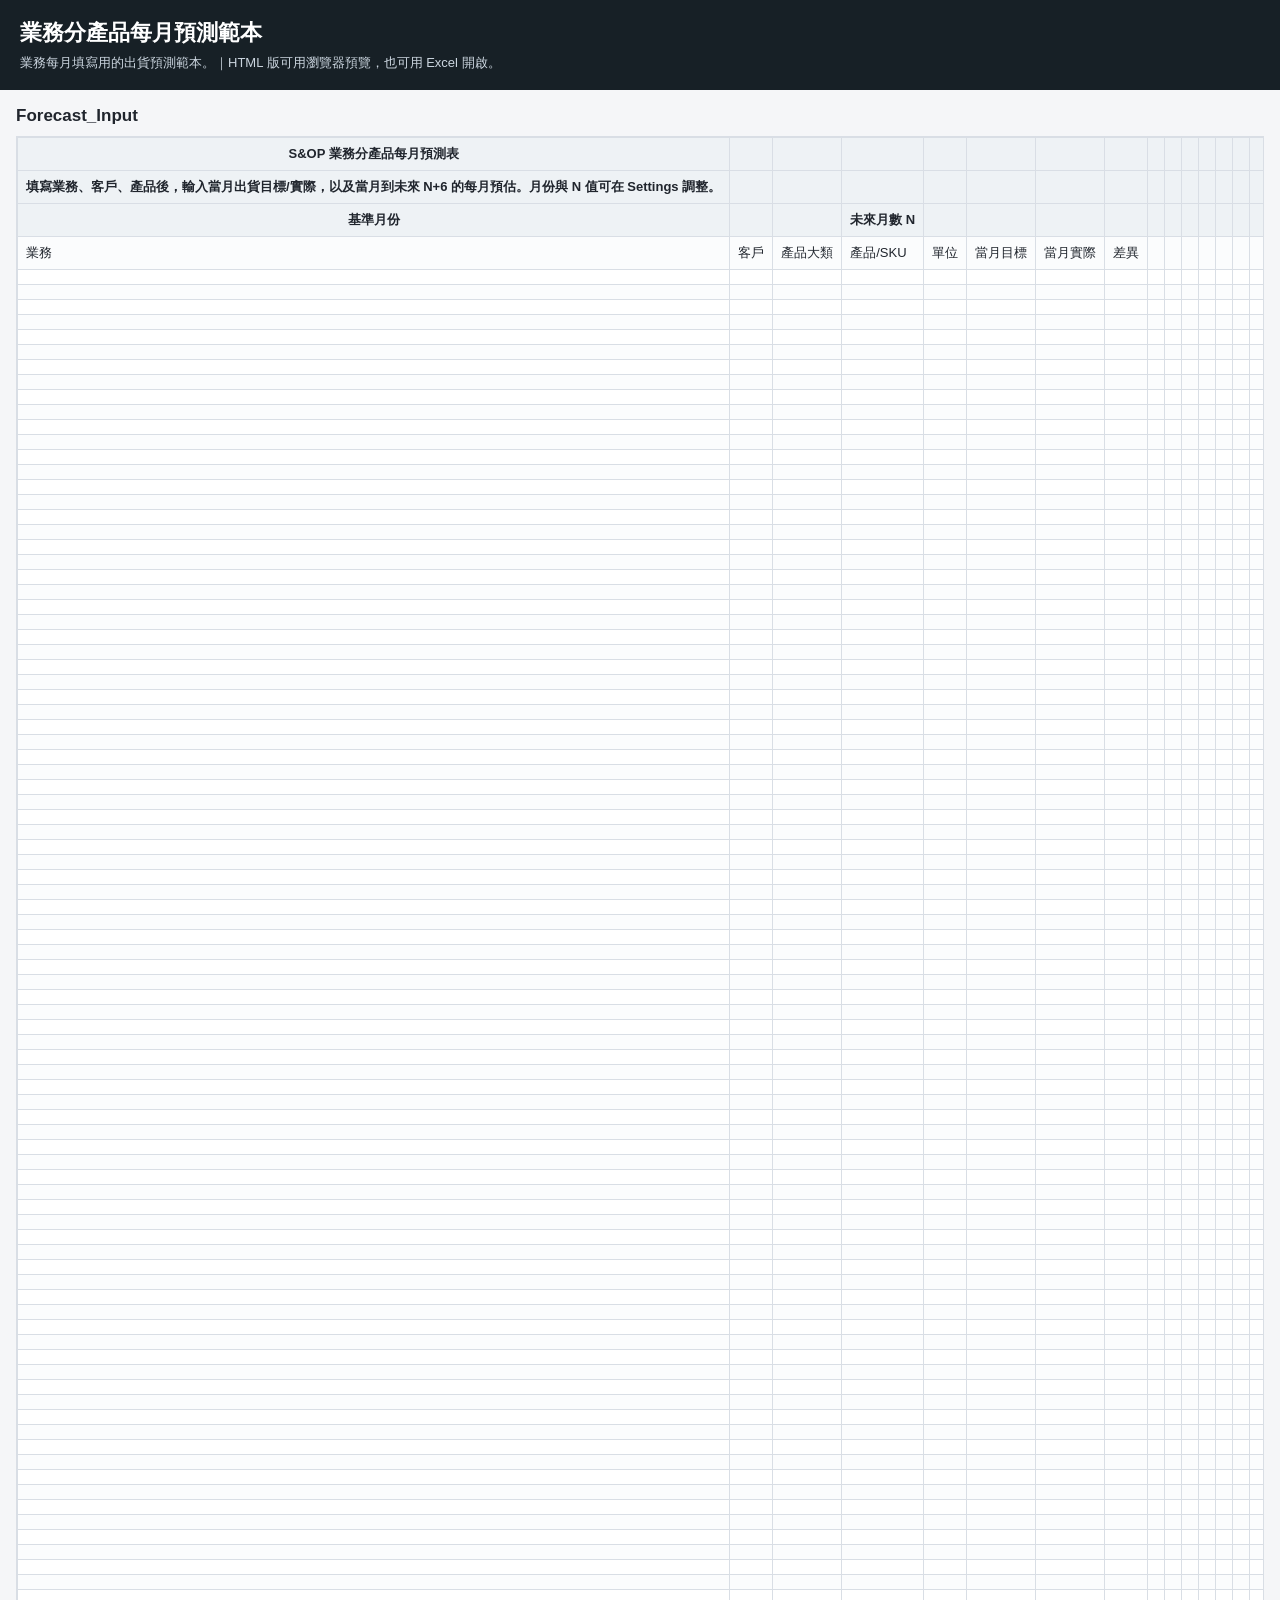
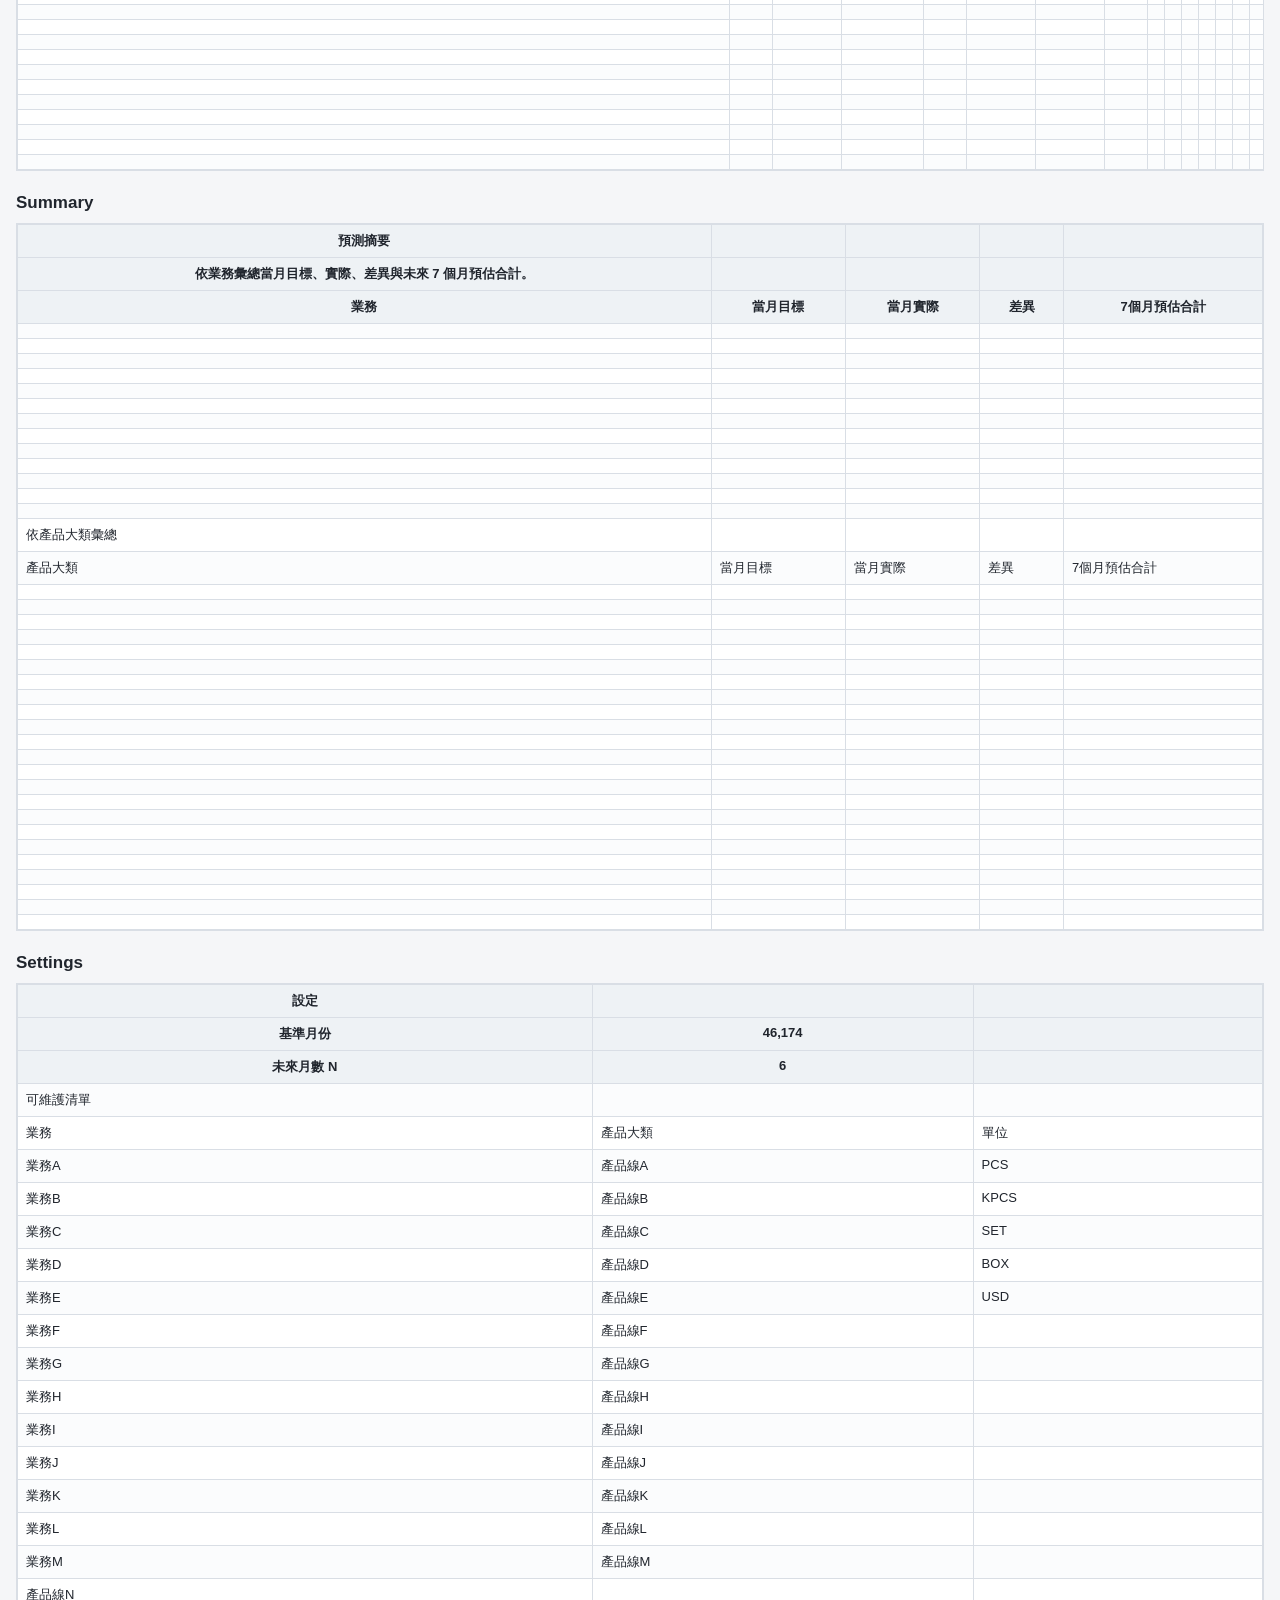
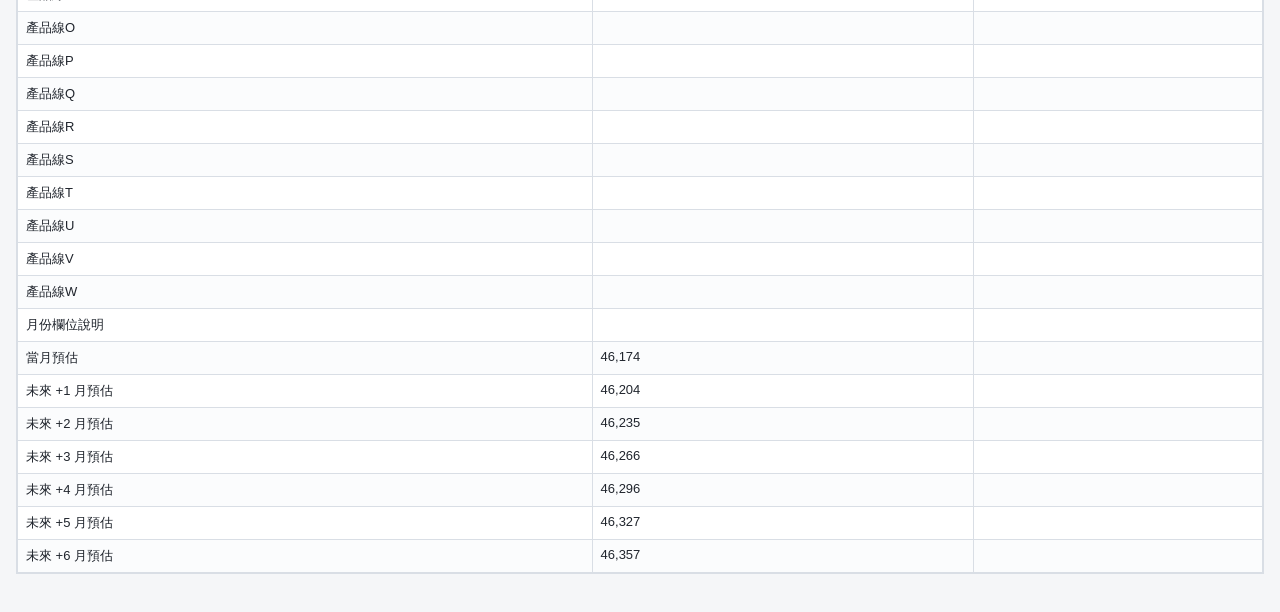
<file: projects/newerp/html/sop_sales_product_monthly_forecast_template.html>
<!doctype html>
<html lang="zh-Hant">
  <head>
    <meta charset="utf-8" />
    <meta name="viewport" content="width=device-width, initial-scale=1" />
    <title>業務分產品每月預測範本</title>
    <style>
      body { margin: 0; background: #f5f6f8; color: #20252d; font-family: Arial, "PingFang TC", "Noto Sans TC", sans-serif; font-size: 13px; }
      header { padding: 18px 20px; background: #172026; color: #fff; }
      h1 { margin: 0; font-size: 22px; }
      header p { margin: 6px 0 0; color: #cbd5df; }
      main { padding: 16px; }
      .sheet-block { margin-bottom: 22px; }
      h2 { margin: 0 0 10px; font-size: 17px; }
      .table-wrap { overflow: auto; border: 1px solid #d9dee5; background: #fff; }
      table { border-collapse: collapse; min-width: 900px; width: 100%; }
      th, td { border: 1px solid #d9dee5; padding: 7px 8px; white-space: nowrap; vertical-align: top; mso-number-format: "\@"; }
      th { background: #eef2f5; font-weight: 700; }
      tr:nth-child(even) td { background: #fbfcfd; }
    </style>
  </head>
  <body>
    <header>
      <h1>業務分產品每月預測範本</h1>
      <p>業務每月填寫用的出貨預測範本。｜HTML 版可用瀏覽器預覽，也可用 Excel 開啟。</p>
    </header>
    <main>
      <section class="sheet-block">
    <h2>Forecast_Input</h2>
    <div class="table-wrap"><table><tr><th>S&amp;OP 業務分產品每月預測表</th><th></th><th></th><th></th><th></th><th></th><th></th><th></th><th></th><th></th><th></th><th></th><th></th><th></th><th></th><th></th><th></th></tr>
<tr><th>填寫業務、客戶、產品後，輸入當月出貨目標/實際，以及當月到未來 N+6 的每月預估。月份與 N 值可在 Settings 調整。</th><th></th><th></th><th></th><th></th><th></th><th></th><th></th><th></th><th></th><th></th><th></th><th></th><th></th><th></th><th></th><th></th></tr>

<tr><th>基準月份</th><th></th><th></th><th>未來月數 N</th><th></th><th></th><th></th><th></th><th></th><th></th><th></th><th></th><th></th><th></th><th></th><th></th><th></th></tr>
<tr><td>業務</td><td>客戶</td><td>產品大類</td><td>產品/SKU</td><td>單位</td><td>當月目標</td><td>當月實際</td><td>差異</td><td></td><td></td><td></td><td></td><td></td><td></td><td></td><td>預估合計</td><td>備註</td></tr>
<tr><td></td><td></td><td></td><td></td><td></td><td></td><td></td><td></td><td></td><td></td><td></td><td></td><td></td><td></td><td></td><td></td><td></td></tr>
<tr><td></td><td></td><td></td><td></td><td></td><td></td><td></td><td></td><td></td><td></td><td></td><td></td><td></td><td></td><td></td><td></td><td></td></tr>
<tr><td></td><td></td><td></td><td></td><td></td><td></td><td></td><td></td><td></td><td></td><td></td><td></td><td></td><td></td><td></td><td></td><td></td></tr>
<tr><td></td><td></td><td></td><td></td><td></td><td></td><td></td><td></td><td></td><td></td><td></td><td></td><td></td><td></td><td></td><td></td><td></td></tr>
<tr><td></td><td></td><td></td><td></td><td></td><td></td><td></td><td></td><td></td><td></td><td></td><td></td><td></td><td></td><td></td><td></td><td></td></tr>
<tr><td></td><td></td><td></td><td></td><td></td><td></td><td></td><td></td><td></td><td></td><td></td><td></td><td></td><td></td><td></td><td></td><td></td></tr>
<tr><td></td><td></td><td></td><td></td><td></td><td></td><td></td><td></td><td></td><td></td><td></td><td></td><td></td><td></td><td></td><td></td><td></td></tr>
<tr><td></td><td></td><td></td><td></td><td></td><td></td><td></td><td></td><td></td><td></td><td></td><td></td><td></td><td></td><td></td><td></td><td></td></tr>
<tr><td></td><td></td><td></td><td></td><td></td><td></td><td></td><td></td><td></td><td></td><td></td><td></td><td></td><td></td><td></td><td></td><td></td></tr>
<tr><td></td><td></td><td></td><td></td><td></td><td></td><td></td><td></td><td></td><td></td><td></td><td></td><td></td><td></td><td></td><td></td><td></td></tr>
<tr><td></td><td></td><td></td><td></td><td></td><td></td><td></td><td></td><td></td><td></td><td></td><td></td><td></td><td></td><td></td><td></td><td></td></tr>
<tr><td></td><td></td><td></td><td></td><td></td><td></td><td></td><td></td><td></td><td></td><td></td><td></td><td></td><td></td><td></td><td></td><td></td></tr>
<tr><td></td><td></td><td></td><td></td><td></td><td></td><td></td><td></td><td></td><td></td><td></td><td></td><td></td><td></td><td></td><td></td><td></td></tr>
<tr><td></td><td></td><td></td><td></td><td></td><td></td><td></td><td></td><td></td><td></td><td></td><td></td><td></td><td></td><td></td><td></td><td></td></tr>
<tr><td></td><td></td><td></td><td></td><td></td><td></td><td></td><td></td><td></td><td></td><td></td><td></td><td></td><td></td><td></td><td></td><td></td></tr>
<tr><td></td><td></td><td></td><td></td><td></td><td></td><td></td><td></td><td></td><td></td><td></td><td></td><td></td><td></td><td></td><td></td><td></td></tr>
<tr><td></td><td></td><td></td><td></td><td></td><td></td><td></td><td></td><td></td><td></td><td></td><td></td><td></td><td></td><td></td><td></td><td></td></tr>
<tr><td></td><td></td><td></td><td></td><td></td><td></td><td></td><td></td><td></td><td></td><td></td><td></td><td></td><td></td><td></td><td></td><td></td></tr>
<tr><td></td><td></td><td></td><td></td><td></td><td></td><td></td><td></td><td></td><td></td><td></td><td></td><td></td><td></td><td></td><td></td><td></td></tr>
<tr><td></td><td></td><td></td><td></td><td></td><td></td><td></td><td></td><td></td><td></td><td></td><td></td><td></td><td></td><td></td><td></td><td></td></tr>
<tr><td></td><td></td><td></td><td></td><td></td><td></td><td></td><td></td><td></td><td></td><td></td><td></td><td></td><td></td><td></td><td></td><td></td></tr>
<tr><td></td><td></td><td></td><td></td><td></td><td></td><td></td><td></td><td></td><td></td><td></td><td></td><td></td><td></td><td></td><td></td><td></td></tr>
<tr><td></td><td></td><td></td><td></td><td></td><td></td><td></td><td></td><td></td><td></td><td></td><td></td><td></td><td></td><td></td><td></td><td></td></tr>
<tr><td></td><td></td><td></td><td></td><td></td><td></td><td></td><td></td><td></td><td></td><td></td><td></td><td></td><td></td><td></td><td></td><td></td></tr>
<tr><td></td><td></td><td></td><td></td><td></td><td></td><td></td><td></td><td></td><td></td><td></td><td></td><td></td><td></td><td></td><td></td><td></td></tr>
<tr><td></td><td></td><td></td><td></td><td></td><td></td><td></td><td></td><td></td><td></td><td></td><td></td><td></td><td></td><td></td><td></td><td></td></tr>
<tr><td></td><td></td><td></td><td></td><td></td><td></td><td></td><td></td><td></td><td></td><td></td><td></td><td></td><td></td><td></td><td></td><td></td></tr>
<tr><td></td><td></td><td></td><td></td><td></td><td></td><td></td><td></td><td></td><td></td><td></td><td></td><td></td><td></td><td></td><td></td><td></td></tr>
<tr><td></td><td></td><td></td><td></td><td></td><td></td><td></td><td></td><td></td><td></td><td></td><td></td><td></td><td></td><td></td><td></td><td></td></tr>
<tr><td></td><td></td><td></td><td></td><td></td><td></td><td></td><td></td><td></td><td></td><td></td><td></td><td></td><td></td><td></td><td></td><td></td></tr>
<tr><td></td><td></td><td></td><td></td><td></td><td></td><td></td><td></td><td></td><td></td><td></td><td></td><td></td><td></td><td></td><td></td><td></td></tr>
<tr><td></td><td></td><td></td><td></td><td></td><td></td><td></td><td></td><td></td><td></td><td></td><td></td><td></td><td></td><td></td><td></td><td></td></tr>
<tr><td></td><td></td><td></td><td></td><td></td><td></td><td></td><td></td><td></td><td></td><td></td><td></td><td></td><td></td><td></td><td></td><td></td></tr>
<tr><td></td><td></td><td></td><td></td><td></td><td></td><td></td><td></td><td></td><td></td><td></td><td></td><td></td><td></td><td></td><td></td><td></td></tr>
<tr><td></td><td></td><td></td><td></td><td></td><td></td><td></td><td></td><td></td><td></td><td></td><td></td><td></td><td></td><td></td><td></td><td></td></tr>
<tr><td></td><td></td><td></td><td></td><td></td><td></td><td></td><td></td><td></td><td></td><td></td><td></td><td></td><td></td><td></td><td></td><td></td></tr>
<tr><td></td><td></td><td></td><td></td><td></td><td></td><td></td><td></td><td></td><td></td><td></td><td></td><td></td><td></td><td></td><td></td><td></td></tr>
<tr><td></td><td></td><td></td><td></td><td></td><td></td><td></td><td></td><td></td><td></td><td></td><td></td><td></td><td></td><td></td><td></td><td></td></tr>
<tr><td></td><td></td><td></td><td></td><td></td><td></td><td></td><td></td><td></td><td></td><td></td><td></td><td></td><td></td><td></td><td></td><td></td></tr>
<tr><td></td><td></td><td></td><td></td><td></td><td></td><td></td><td></td><td></td><td></td><td></td><td></td><td></td><td></td><td></td><td></td><td></td></tr>
<tr><td></td><td></td><td></td><td></td><td></td><td></td><td></td><td></td><td></td><td></td><td></td><td></td><td></td><td></td><td></td><td></td><td></td></tr>
<tr><td></td><td></td><td></td><td></td><td></td><td></td><td></td><td></td><td></td><td></td><td></td><td></td><td></td><td></td><td></td><td></td><td></td></tr>
<tr><td></td><td></td><td></td><td></td><td></td><td></td><td></td><td></td><td></td><td></td><td></td><td></td><td></td><td></td><td></td><td></td><td></td></tr>
<tr><td></td><td></td><td></td><td></td><td></td><td></td><td></td><td></td><td></td><td></td><td></td><td></td><td></td><td></td><td></td><td></td><td></td></tr>
<tr><td></td><td></td><td></td><td></td><td></td><td></td><td></td><td></td><td></td><td></td><td></td><td></td><td></td><td></td><td></td><td></td><td></td></tr>
<tr><td></td><td></td><td></td><td></td><td></td><td></td><td></td><td></td><td></td><td></td><td></td><td></td><td></td><td></td><td></td><td></td><td></td></tr>
<tr><td></td><td></td><td></td><td></td><td></td><td></td><td></td><td></td><td></td><td></td><td></td><td></td><td></td><td></td><td></td><td></td><td></td></tr>
<tr><td></td><td></td><td></td><td></td><td></td><td></td><td></td><td></td><td></td><td></td><td></td><td></td><td></td><td></td><td></td><td></td><td></td></tr>
<tr><td></td><td></td><td></td><td></td><td></td><td></td><td></td><td></td><td></td><td></td><td></td><td></td><td></td><td></td><td></td><td></td><td></td></tr>
<tr><td></td><td></td><td></td><td></td><td></td><td></td><td></td><td></td><td></td><td></td><td></td><td></td><td></td><td></td><td></td><td></td><td></td></tr>
<tr><td></td><td></td><td></td><td></td><td></td><td></td><td></td><td></td><td></td><td></td><td></td><td></td><td></td><td></td><td></td><td></td><td></td></tr>
<tr><td></td><td></td><td></td><td></td><td></td><td></td><td></td><td></td><td></td><td></td><td></td><td></td><td></td><td></td><td></td><td></td><td></td></tr>
<tr><td></td><td></td><td></td><td></td><td></td><td></td><td></td><td></td><td></td><td></td><td></td><td></td><td></td><td></td><td></td><td></td><td></td></tr>
<tr><td></td><td></td><td></td><td></td><td></td><td></td><td></td><td></td><td></td><td></td><td></td><td></td><td></td><td></td><td></td><td></td><td></td></tr>
<tr><td></td><td></td><td></td><td></td><td></td><td></td><td></td><td></td><td></td><td></td><td></td><td></td><td></td><td></td><td></td><td></td><td></td></tr>
<tr><td></td><td></td><td></td><td></td><td></td><td></td><td></td><td></td><td></td><td></td><td></td><td></td><td></td><td></td><td></td><td></td><td></td></tr>
<tr><td></td><td></td><td></td><td></td><td></td><td></td><td></td><td></td><td></td><td></td><td></td><td></td><td></td><td></td><td></td><td></td><td></td></tr>
<tr><td></td><td></td><td></td><td></td><td></td><td></td><td></td><td></td><td></td><td></td><td></td><td></td><td></td><td></td><td></td><td></td><td></td></tr>
<tr><td></td><td></td><td></td><td></td><td></td><td></td><td></td><td></td><td></td><td></td><td></td><td></td><td></td><td></td><td></td><td></td><td></td></tr>
<tr><td></td><td></td><td></td><td></td><td></td><td></td><td></td><td></td><td></td><td></td><td></td><td></td><td></td><td></td><td></td><td></td><td></td></tr>
<tr><td></td><td></td><td></td><td></td><td></td><td></td><td></td><td></td><td></td><td></td><td></td><td></td><td></td><td></td><td></td><td></td><td></td></tr>
<tr><td></td><td></td><td></td><td></td><td></td><td></td><td></td><td></td><td></td><td></td><td></td><td></td><td></td><td></td><td></td><td></td><td></td></tr>
<tr><td></td><td></td><td></td><td></td><td></td><td></td><td></td><td></td><td></td><td></td><td></td><td></td><td></td><td></td><td></td><td></td><td></td></tr>
<tr><td></td><td></td><td></td><td></td><td></td><td></td><td></td><td></td><td></td><td></td><td></td><td></td><td></td><td></td><td></td><td></td><td></td></tr>
<tr><td></td><td></td><td></td><td></td><td></td><td></td><td></td><td></td><td></td><td></td><td></td><td></td><td></td><td></td><td></td><td></td><td></td></tr>
<tr><td></td><td></td><td></td><td></td><td></td><td></td><td></td><td></td><td></td><td></td><td></td><td></td><td></td><td></td><td></td><td></td><td></td></tr>
<tr><td></td><td></td><td></td><td></td><td></td><td></td><td></td><td></td><td></td><td></td><td></td><td></td><td></td><td></td><td></td><td></td><td></td></tr>
<tr><td></td><td></td><td></td><td></td><td></td><td></td><td></td><td></td><td></td><td></td><td></td><td></td><td></td><td></td><td></td><td></td><td></td></tr>
<tr><td></td><td></td><td></td><td></td><td></td><td></td><td></td><td></td><td></td><td></td><td></td><td></td><td></td><td></td><td></td><td></td><td></td></tr>
<tr><td></td><td></td><td></td><td></td><td></td><td></td><td></td><td></td><td></td><td></td><td></td><td></td><td></td><td></td><td></td><td></td><td></td></tr>
<tr><td></td><td></td><td></td><td></td><td></td><td></td><td></td><td></td><td></td><td></td><td></td><td></td><td></td><td></td><td></td><td></td><td></td></tr>
<tr><td></td><td></td><td></td><td></td><td></td><td></td><td></td><td></td><td></td><td></td><td></td><td></td><td></td><td></td><td></td><td></td><td></td></tr>
<tr><td></td><td></td><td></td><td></td><td></td><td></td><td></td><td></td><td></td><td></td><td></td><td></td><td></td><td></td><td></td><td></td><td></td></tr>
<tr><td></td><td></td><td></td><td></td><td></td><td></td><td></td><td></td><td></td><td></td><td></td><td></td><td></td><td></td><td></td><td></td><td></td></tr>
<tr><td></td><td></td><td></td><td></td><td></td><td></td><td></td><td></td><td></td><td></td><td></td><td></td><td></td><td></td><td></td><td></td><td></td></tr>
<tr><td></td><td></td><td></td><td></td><td></td><td></td><td></td><td></td><td></td><td></td><td></td><td></td><td></td><td></td><td></td><td></td><td></td></tr>
<tr><td></td><td></td><td></td><td></td><td></td><td></td><td></td><td></td><td></td><td></td><td></td><td></td><td></td><td></td><td></td><td></td><td></td></tr>
<tr><td></td><td></td><td></td><td></td><td></td><td></td><td></td><td></td><td></td><td></td><td></td><td></td><td></td><td></td><td></td><td></td><td></td></tr>
<tr><td></td><td></td><td></td><td></td><td></td><td></td><td></td><td></td><td></td><td></td><td></td><td></td><td></td><td></td><td></td><td></td><td></td></tr>
<tr><td></td><td></td><td></td><td></td><td></td><td></td><td></td><td></td><td></td><td></td><td></td><td></td><td></td><td></td><td></td><td></td><td></td></tr>
<tr><td></td><td></td><td></td><td></td><td></td><td></td><td></td><td></td><td></td><td></td><td></td><td></td><td></td><td></td><td></td><td></td><td></td></tr>
<tr><td></td><td></td><td></td><td></td><td></td><td></td><td></td><td></td><td></td><td></td><td></td><td></td><td></td><td></td><td></td><td></td><td></td></tr>
<tr><td></td><td></td><td></td><td></td><td></td><td></td><td></td><td></td><td></td><td></td><td></td><td></td><td></td><td></td><td></td><td></td><td></td></tr>
<tr><td></td><td></td><td></td><td></td><td></td><td></td><td></td><td></td><td></td><td></td><td></td><td></td><td></td><td></td><td></td><td></td><td></td></tr>
<tr><td></td><td></td><td></td><td></td><td></td><td></td><td></td><td></td><td></td><td></td><td></td><td></td><td></td><td></td><td></td><td></td><td></td></tr>
<tr><td></td><td></td><td></td><td></td><td></td><td></td><td></td><td></td><td></td><td></td><td></td><td></td><td></td><td></td><td></td><td></td><td></td></tr>
<tr><td></td><td></td><td></td><td></td><td></td><td></td><td></td><td></td><td></td><td></td><td></td><td></td><td></td><td></td><td></td><td></td><td></td></tr>
<tr><td></td><td></td><td></td><td></td><td></td><td></td><td></td><td></td><td></td><td></td><td></td><td></td><td></td><td></td><td></td><td></td><td></td></tr>
<tr><td></td><td></td><td></td><td></td><td></td><td></td><td></td><td></td><td></td><td></td><td></td><td></td><td></td><td></td><td></td><td></td><td></td></tr>
<tr><td></td><td></td><td></td><td></td><td></td><td></td><td></td><td></td><td></td><td></td><td></td><td></td><td></td><td></td><td></td><td></td><td></td></tr>
<tr><td></td><td></td><td></td><td></td><td></td><td></td><td></td><td></td><td></td><td></td><td></td><td></td><td></td><td></td><td></td><td></td><td></td></tr>
<tr><td></td><td></td><td></td><td></td><td></td><td></td><td></td><td></td><td></td><td></td><td></td><td></td><td></td><td></td><td></td><td></td><td></td></tr>
<tr><td></td><td></td><td></td><td></td><td></td><td></td><td></td><td></td><td></td><td></td><td></td><td></td><td></td><td></td><td></td><td></td><td></td></tr>
<tr><td></td><td></td><td></td><td></td><td></td><td></td><td></td><td></td><td></td><td></td><td></td><td></td><td></td><td></td><td></td><td></td><td></td></tr>
<tr><td></td><td></td><td></td><td></td><td></td><td></td><td></td><td></td><td></td><td></td><td></td><td></td><td></td><td></td><td></td><td></td><td></td></tr>
<tr><td></td><td></td><td></td><td></td><td></td><td></td><td></td><td></td><td></td><td></td><td></td><td></td><td></td><td></td><td></td><td></td><td></td></tr>
<tr><td></td><td></td><td></td><td></td><td></td><td></td><td></td><td></td><td></td><td></td><td></td><td></td><td></td><td></td><td></td><td></td><td></td></tr>
<tr><td></td><td></td><td></td><td></td><td></td><td></td><td></td><td></td><td></td><td></td><td></td><td></td><td></td><td></td><td></td><td></td><td></td></tr>
<tr><td></td><td></td><td></td><td></td><td></td><td></td><td></td><td></td><td></td><td></td><td></td><td></td><td></td><td></td><td></td><td></td><td></td></tr>
<tr><td></td><td></td><td></td><td></td><td></td><td></td><td></td><td></td><td></td><td></td><td></td><td></td><td></td><td></td><td></td><td></td><td></td></tr></table></div>
  </section>
<section class="sheet-block">
    <h2>Summary</h2>
    <div class="table-wrap"><table><tr><th>預測摘要</th><th></th><th></th><th></th><th></th></tr>
<tr><th>依業務彙總當月目標、實際、差異與未來 7 個月預估合計。</th><th></th><th></th><th></th><th></th></tr>

<tr><th>業務</th><th>當月目標</th><th>當月實際</th><th>差異</th><th>7個月預估合計</th></tr>
<tr><td></td><td></td><td></td><td></td><td></td></tr>
<tr><td></td><td></td><td></td><td></td><td></td></tr>
<tr><td></td><td></td><td></td><td></td><td></td></tr>
<tr><td></td><td></td><td></td><td></td><td></td></tr>
<tr><td></td><td></td><td></td><td></td><td></td></tr>
<tr><td></td><td></td><td></td><td></td><td></td></tr>
<tr><td></td><td></td><td></td><td></td><td></td></tr>
<tr><td></td><td></td><td></td><td></td><td></td></tr>
<tr><td></td><td></td><td></td><td></td><td></td></tr>
<tr><td></td><td></td><td></td><td></td><td></td></tr>
<tr><td></td><td></td><td></td><td></td><td></td></tr>
<tr><td></td><td></td><td></td><td></td><td></td></tr>
<tr><td></td><td></td><td></td><td></td><td></td></tr>


<tr><td>依產品大類彙總</td><td></td><td></td><td></td><td></td></tr>
<tr><td>產品大類</td><td>當月目標</td><td>當月實際</td><td>差異</td><td>7個月預估合計</td></tr>
<tr><td></td><td></td><td></td><td></td><td></td></tr>
<tr><td></td><td></td><td></td><td></td><td></td></tr>
<tr><td></td><td></td><td></td><td></td><td></td></tr>
<tr><td></td><td></td><td></td><td></td><td></td></tr>
<tr><td></td><td></td><td></td><td></td><td></td></tr>
<tr><td></td><td></td><td></td><td></td><td></td></tr>
<tr><td></td><td></td><td></td><td></td><td></td></tr>
<tr><td></td><td></td><td></td><td></td><td></td></tr>
<tr><td></td><td></td><td></td><td></td><td></td></tr>
<tr><td></td><td></td><td></td><td></td><td></td></tr>
<tr><td></td><td></td><td></td><td></td><td></td></tr>
<tr><td></td><td></td><td></td><td></td><td></td></tr>
<tr><td></td><td></td><td></td><td></td><td></td></tr>
<tr><td></td><td></td><td></td><td></td><td></td></tr>
<tr><td></td><td></td><td></td><td></td><td></td></tr>
<tr><td></td><td></td><td></td><td></td><td></td></tr>
<tr><td></td><td></td><td></td><td></td><td></td></tr>
<tr><td></td><td></td><td></td><td></td><td></td></tr>
<tr><td></td><td></td><td></td><td></td><td></td></tr>
<tr><td></td><td></td><td></td><td></td><td></td></tr>
<tr><td></td><td></td><td></td><td></td><td></td></tr>
<tr><td></td><td></td><td></td><td></td><td></td></tr>
<tr><td></td><td></td><td></td><td></td><td></td></tr></table></div>
  </section>
<section class="sheet-block">
    <h2>Settings</h2>
    <div class="table-wrap"><table><tr><th>設定</th><th></th><th></th></tr>
<tr><th>基準月份</th><th>46,174</th><th></th></tr>
<tr><th>未來月數 N</th><th>6</th><th></th></tr>

<tr><td>可維護清單</td><td></td><td></td></tr>

<tr><td>業務</td><td>產品大類</td><td>單位</td></tr>
<tr><td>業務A</td><td>產品線A</td><td>PCS</td></tr>
<tr><td>業務B</td><td>產品線B</td><td>KPCS</td></tr>
<tr><td>業務C</td><td>產品線C</td><td>SET</td></tr>
<tr><td>業務D</td><td>產品線D</td><td>BOX</td></tr>
<tr><td>業務E</td><td>產品線E</td><td>USD</td></tr>
<tr><td>業務F</td><td>產品線F</td><td></td></tr>
<tr><td>業務G</td><td>產品線G</td><td></td></tr>
<tr><td>業務H</td><td>產品線H</td><td></td></tr>
<tr><td>業務I</td><td>產品線I</td><td></td></tr>
<tr><td>業務J</td><td>產品線J</td><td></td></tr>
<tr><td>業務K</td><td>產品線K</td><td></td></tr>
<tr><td>業務L</td><td>產品線L</td><td></td></tr>
<tr><td>業務M</td><td>產品線M</td><td></td></tr>
<tr><td>產品線N</td><td></td><td></td></tr>
<tr><td>產品線O</td><td></td><td></td></tr>
<tr><td>產品線P</td><td></td><td></td></tr>
<tr><td>產品線Q</td><td></td><td></td></tr>
<tr><td>產品線R</td><td></td><td></td></tr>
<tr><td>產品線S</td><td></td><td></td></tr>
<tr><td>產品線T</td><td></td><td></td></tr>
<tr><td>產品線U</td><td></td><td></td></tr>
<tr><td>產品線V</td><td></td><td></td></tr>
<tr><td>產品線W</td><td></td><td></td></tr>


<tr><td>月份欄位說明</td><td></td><td></td></tr>
<tr><td>當月預估</td><td>46,174</td><td></td></tr>
<tr><td>未來 +1 月預估</td><td>46,204</td><td></td></tr>
<tr><td>未來 +2 月預估</td><td>46,235</td><td></td></tr>
<tr><td>未來 +3 月預估</td><td>46,266</td><td></td></tr>
<tr><td>未來 +4 月預估</td><td>46,296</td><td></td></tr>
<tr><td>未來 +5 月預估</td><td>46,327</td><td></td></tr>
<tr><td>未來 +6 月預估</td><td>46,357</td><td></td></tr></table></div>
  </section>
    </main>
  </body>
</html>
</file>
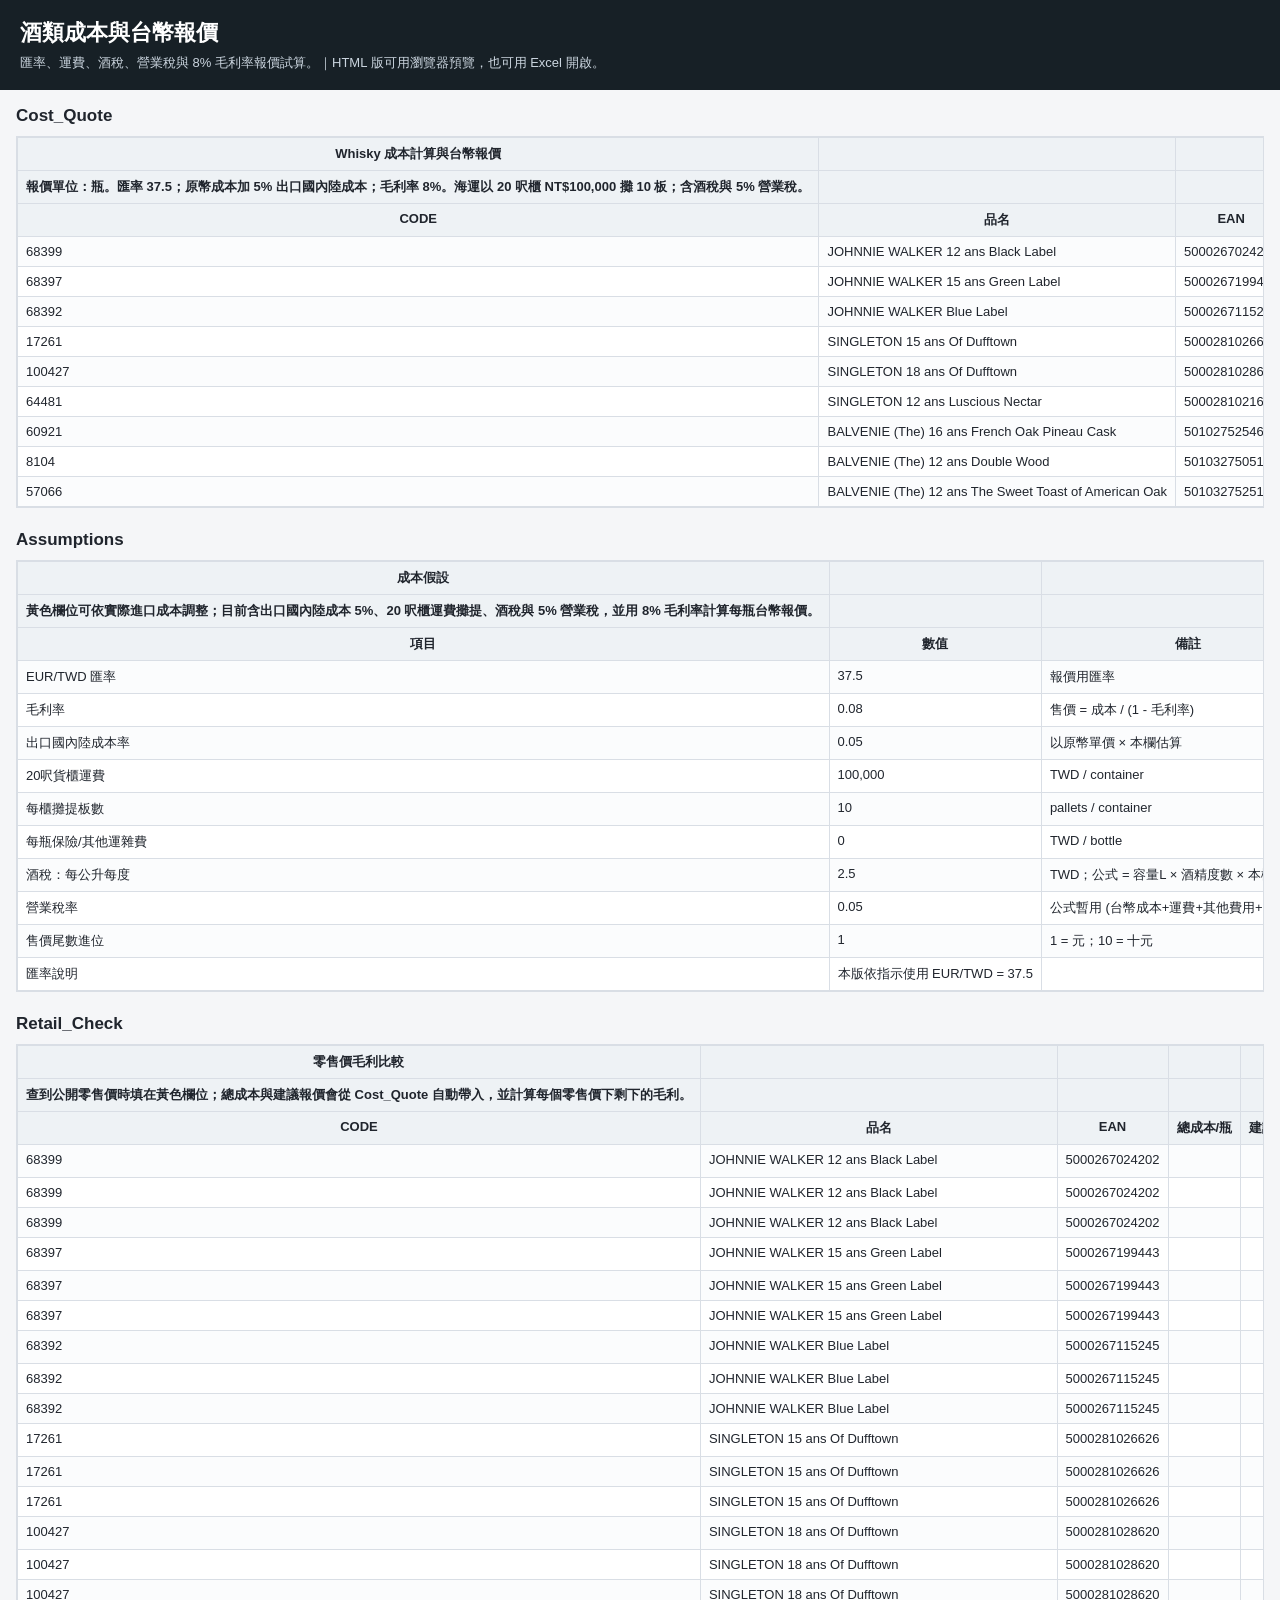
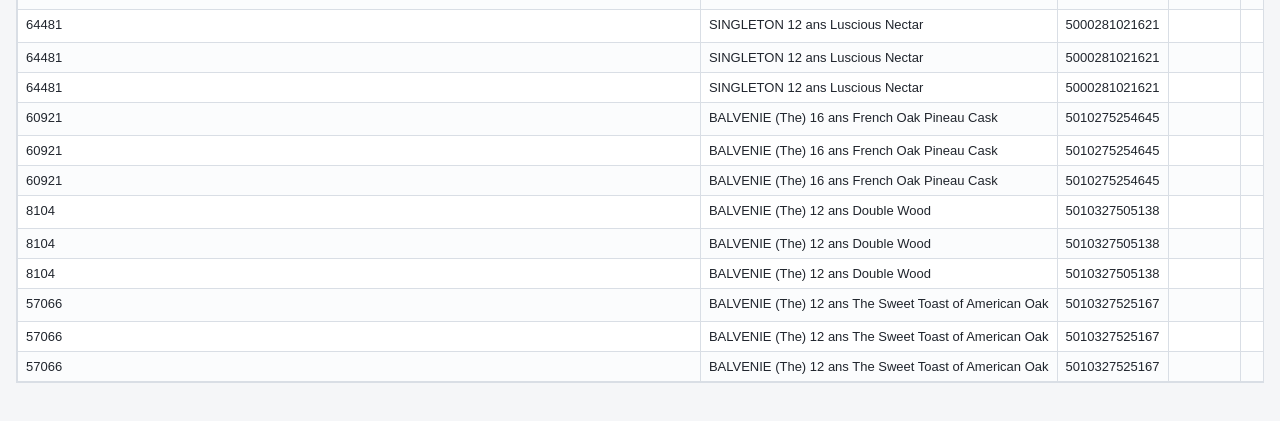
<file: projects/newerp/html/whisky_cost_quote_twd.html>
<!doctype html>
<html lang="zh-Hant">
  <head>
    <meta charset="utf-8" />
    <meta name="viewport" content="width=device-width, initial-scale=1" />
    <title>酒類成本與台幣報價</title>
    <style>
      body { margin: 0; background: #f5f6f8; color: #20252d; font-family: Arial, "PingFang TC", "Noto Sans TC", sans-serif; font-size: 13px; }
      header { padding: 18px 20px; background: #172026; color: #fff; }
      h1 { margin: 0; font-size: 22px; }
      header p { margin: 6px 0 0; color: #cbd5df; }
      main { padding: 16px; }
      .sheet-block { margin-bottom: 22px; }
      h2 { margin: 0 0 10px; font-size: 17px; }
      .table-wrap { overflow: auto; border: 1px solid #d9dee5; background: #fff; }
      table { border-collapse: collapse; min-width: 900px; width: 100%; }
      th, td { border: 1px solid #d9dee5; padding: 7px 8px; white-space: nowrap; vertical-align: top; mso-number-format: "\@"; }
      th { background: #eef2f5; font-weight: 700; }
      tr:nth-child(even) td { background: #fbfcfd; }
    </style>
  </head>
  <body>
    <header>
      <h1>酒類成本與台幣報價</h1>
      <p>匯率、運費、酒稅、營業稅與 8% 毛利率報價試算。｜HTML 版可用瀏覽器預覽，也可用 Excel 開啟。</p>
    </header>
    <main>
      <section class="sheet-block">
    <h2>Cost_Quote</h2>
    <div class="table-wrap"><table><tr><th>Whisky 成本計算與台幣報價</th><th></th><th></th><th></th><th></th><th></th><th></th><th></th><th></th><th></th><th></th><th></th><th></th><th></th><th></th><th></th><th></th><th></th><th></th><th></th><th></th><th></th><th></th><th></th><th></th></tr>
<tr><th>報價單位：瓶。匯率 37.5；原幣成本加 5% 出口國內陸成本；毛利率 8%。海運以 20 呎櫃 NT$100,000 攤 10 板；含酒稅與 5% 營業稅。</th><th></th><th></th><th></th><th></th><th></th><th></th><th></th><th></th><th></th><th></th><th></th><th></th><th></th><th></th><th></th><th></th><th></th><th></th><th></th><th></th><th></th><th></th><th></th><th></th></tr>

<tr><th>CODE</th><th>品名</th><th>EAN</th><th>度數</th><th>容量(L)</th><th>箱規</th><th>瓶/板</th><th>箱/板</th><th>GB</th><th>可供瓶數</th><th>歐元/瓶</th><th>出口國內陸成本EUR/瓶</th><th>含內陸成本EUR/瓶</th><th>台幣裸成本/瓶</th><th>海運/瓶</th><th>其他運雜費/瓶</th><th>酒稅/瓶</th><th>營業稅/瓶</th><th>總成本/瓶</th><th>8%毛利報價/瓶</th><th>建議報價/瓶</th><th>台幣報價/箱</th><th>Requested bottles</th><th>採購成本EUR</th><th>採購成本TWD</th></tr>
<tr><td>68399</td><td>JOHNNIE WALKER 12 ans Black Label</td><td>5000267024202</td><td>40</td><td>0.7</td><td>6</td><td>672</td><td>112</td><td>NO GB</td><td>VOL MAX ?</td><td>10.8</td><td>0.54</td><td>11.34</td><td>425.25</td><td>14.881</td><td>0</td><td>70</td><td>25.5065</td><td>535.6375</td><td>582.2147</td><td>583</td><td>3,498</td><td></td><td></td><td></td></tr>
<tr><td>68397</td><td>JOHNNIE WALKER 15 ans Green Label</td><td>5000267199443</td><td>43</td><td>0.7</td><td>6</td><td>240</td><td>40</td><td>WITH GB</td><td>VOL MAX ?</td><td>22.25</td><td>1.1125</td><td>23.3625</td><td>876.0938</td><td>41.6667</td><td>0</td><td>75.25</td><td>49.6505</td><td>1,042.66</td><td>1,133.33</td><td>1,134</td><td>6,804</td><td></td><td></td><td></td></tr>
<tr><td>68392</td><td>JOHNNIE WALKER Blue Label</td><td>5000267115245</td><td>40</td><td>0.7</td><td>6</td><td>624</td><td>104</td><td>WITH GB</td><td>VOL MAX ?</td><td>92</td><td>4.6</td><td>96.6</td><td>3,622.5</td><td>16.0256</td><td>0</td><td>70</td><td>185.4263</td><td>3,893.95</td><td>4,232.56</td><td>4,233</td><td>25,398</td><td></td><td></td><td></td></tr>
<tr><td>17261</td><td>SINGLETON 15 ans Of Dufftown</td><td>5000281026626</td><td>40</td><td>0.7</td><td>6</td><td>510</td><td>85</td><td>NO GB</td><td>VOL MAX ?</td><td>21</td><td>1.05</td><td>22.05</td><td>826.875</td><td>19.6078</td><td>0</td><td>70</td><td>45.8241</td><td>962.307</td><td>1,045.99</td><td>1,046</td><td>6,276</td><td></td><td></td><td></td></tr>
<tr><td>100427</td><td>SINGLETON 18 ans Of Dufftown</td><td>5000281028620</td><td>40</td><td>0.7</td><td>6</td><td>510</td><td>85</td><td>NO GB</td><td>VOL MAX ?</td><td>54.5</td><td>2.725</td><td>57.225</td><td>2,145.94</td><td>19.6078</td><td>0</td><td>70</td><td>111.7773</td><td>2,347.32</td><td>2,551.44</td><td>2,552</td><td>15,312</td><td></td><td></td><td></td></tr>
<tr><td>64481</td><td>SINGLETON 12 ans Luscious Nectar</td><td>5000281021621</td><td>40</td><td>0.7</td><td>6</td><td>336</td><td>56</td><td>NO GB</td><td>36</td><td>11.15</td><td>0.5575</td><td>11.7075</td><td>439.0313</td><td>29.7619</td><td>0</td><td>70</td><td>26.9397</td><td>565.7328</td><td>614.927</td><td>615</td><td>3,690</td><td></td><td></td><td></td></tr>
<tr><td>60921</td><td>BALVENIE (The) 16 ans French Oak Pineau Cask</td><td>5010275254645</td><td>47.6</td><td>0.7</td><td>6</td><td>480</td><td>80</td><td>WITH GB</td><td>48</td><td>116.64</td><td>5.832</td><td>122.472</td><td>4,592.7</td><td>20.8333</td><td>0</td><td>83.3</td><td>234.8417</td><td>4,931.68</td><td>5,360.52</td><td>5,361</td><td>32,166</td><td></td><td></td><td></td></tr>
<tr><td>8104</td><td>BALVENIE (The) 12 ans Double Wood</td><td>5010327505138</td><td>40</td><td>0.7</td><td>6</td><td>576</td><td>96</td><td>WITH GB</td><td>VOL MAX ?</td><td>30.25</td><td>1.5125</td><td>31.7625</td><td>1,191.09</td><td>17.3611</td><td>0</td><td>70</td><td>63.9227</td><td>1,342.38</td><td>1,459.11</td><td>1,460</td><td>8,760</td><td></td><td></td><td></td></tr>
<tr><td>57066</td><td>BALVENIE (The) 12 ans The Sweet Toast of American Oak</td><td>5010327525167</td><td>43</td><td>0.7</td><td>6</td><td>480</td><td>80</td><td>WITH GB</td><td>60</td><td>35.5</td><td>1.775</td><td>37.275</td><td>1,397.81</td><td>20.8333</td><td>0</td><td>75.25</td><td>74.6948</td><td>1,568.59</td><td>1,704.99</td><td>1,705</td><td>10,230</td><td></td><td></td><td></td></tr></table></div>
  </section>
<section class="sheet-block">
    <h2>Assumptions</h2>
    <div class="table-wrap"><table><tr><th>成本假設</th><th></th><th></th></tr>
<tr><th>黃色欄位可依實際進口成本調整；目前含出口國內陸成本 5%、20 呎櫃運費攤提、酒稅與 5% 營業稅，並用 8% 毛利率計算每瓶台幣報價。</th><th></th><th></th></tr>

<tr><th>項目</th><th>數值</th><th>備註</th></tr>
<tr><td>EUR/TWD 匯率</td><td>37.5</td><td>報價用匯率</td></tr>
<tr><td>毛利率</td><td>0.08</td><td>售價 = 成本 / (1 - 毛利率)</td></tr>
<tr><td>出口國內陸成本率</td><td>0.05</td><td>以原幣單價 × 本欄估算</td></tr>
<tr><td>20呎貨櫃運費</td><td>100,000</td><td>TWD / container</td></tr>
<tr><td>每櫃攤提板數</td><td>10</td><td>pallets / container</td></tr>
<tr><td>每瓶保險/其他運雜費</td><td>0</td><td>TWD / bottle</td></tr>
<tr><td>酒稅：每公升每度</td><td>2.5</td><td>TWD；公式 = 容量L × 酒精度數 × 本欄</td></tr>
<tr><td>營業稅率</td><td>0.05</td><td>公式暫用 (台幣成本+運費+其他費用+酒稅) × 5%</td></tr>
<tr><td>售價尾數進位</td><td>1</td><td>1 = 元；10 = 十元</td></tr>


<tr><td>匯率說明</td><td>本版依指示使用 EUR/TWD = 37.5</td><td></td></tr></table></div>
  </section>
<section class="sheet-block">
    <h2>Retail_Check</h2>
    <div class="table-wrap"><table><tr><th>零售價毛利比較</th><th></th><th></th><th></th><th></th><th></th><th></th><th></th><th></th><th></th><th></th><th></th><th></th></tr>
<tr><th>查到公開零售價時填在黃色欄位；總成本與建議報價會從 Cost_Quote 自動帶入，並計算每個零售價下剩下的毛利。</th><th></th><th></th><th></th><th></th><th></th><th></th><th></th><th></th><th></th><th></th><th></th><th></th></tr>

<tr><th>CODE</th><th>品名</th><th>EAN</th><th>總成本/瓶</th><th>建議報價/瓶</th><th>價格序</th><th>零售價/瓶</th><th>來源/店家</th><th>網址/備註</th><th>查價日期</th><th>零售毛利額</th><th>零售毛利率</th><th>與建議報價差額</th></tr>
<tr><td>68399</td><td>JOHNNIE WALKER 12 ans Black Label</td><td>5000267024202</td><td></td><td></td><td>1</td><td>公開搜尋未取得可靠台灣零售價；待人工補入店家資料</td><td></td><td></td><td>2026-06-20</td><td></td><td></td><td></td></tr>
<tr><td>68399</td><td>JOHNNIE WALKER 12 ans Black Label</td><td>5000267024202</td><td></td><td></td><td>2</td><td></td><td></td><td></td><td></td><td></td><td></td><td></td></tr>
<tr><td>68399</td><td>JOHNNIE WALKER 12 ans Black Label</td><td>5000267024202</td><td></td><td></td><td>3</td><td></td><td></td><td></td><td></td><td></td><td></td><td></td></tr>
<tr><td>68397</td><td>JOHNNIE WALKER 15 ans Green Label</td><td>5000267199443</td><td></td><td></td><td>1</td><td>公開搜尋未取得可靠台灣零售價；待人工補入店家資料</td><td></td><td></td><td>2026-06-20</td><td></td><td></td><td></td></tr>
<tr><td>68397</td><td>JOHNNIE WALKER 15 ans Green Label</td><td>5000267199443</td><td></td><td></td><td>2</td><td></td><td></td><td></td><td></td><td></td><td></td><td></td></tr>
<tr><td>68397</td><td>JOHNNIE WALKER 15 ans Green Label</td><td>5000267199443</td><td></td><td></td><td>3</td><td></td><td></td><td></td><td></td><td></td><td></td><td></td></tr>
<tr><td>68392</td><td>JOHNNIE WALKER Blue Label</td><td>5000267115245</td><td></td><td></td><td>1</td><td>公開搜尋未取得可靠台灣零售價；待人工補入店家資料</td><td></td><td></td><td>2026-06-20</td><td></td><td></td><td></td></tr>
<tr><td>68392</td><td>JOHNNIE WALKER Blue Label</td><td>5000267115245</td><td></td><td></td><td>2</td><td></td><td></td><td></td><td></td><td></td><td></td><td></td></tr>
<tr><td>68392</td><td>JOHNNIE WALKER Blue Label</td><td>5000267115245</td><td></td><td></td><td>3</td><td></td><td></td><td></td><td></td><td></td><td></td><td></td></tr>
<tr><td>17261</td><td>SINGLETON 15 ans Of Dufftown</td><td>5000281026626</td><td></td><td></td><td>1</td><td>公開搜尋未取得可靠台灣零售價；待人工補入店家資料</td><td></td><td></td><td>2026-06-20</td><td></td><td></td><td></td></tr>
<tr><td>17261</td><td>SINGLETON 15 ans Of Dufftown</td><td>5000281026626</td><td></td><td></td><td>2</td><td></td><td></td><td></td><td></td><td></td><td></td><td></td></tr>
<tr><td>17261</td><td>SINGLETON 15 ans Of Dufftown</td><td>5000281026626</td><td></td><td></td><td>3</td><td></td><td></td><td></td><td></td><td></td><td></td><td></td></tr>
<tr><td>100427</td><td>SINGLETON 18 ans Of Dufftown</td><td>5000281028620</td><td></td><td></td><td>1</td><td>公開搜尋未取得可靠台灣零售價；待人工補入店家資料</td><td></td><td></td><td>2026-06-20</td><td></td><td></td><td></td></tr>
<tr><td>100427</td><td>SINGLETON 18 ans Of Dufftown</td><td>5000281028620</td><td></td><td></td><td>2</td><td></td><td></td><td></td><td></td><td></td><td></td><td></td></tr>
<tr><td>100427</td><td>SINGLETON 18 ans Of Dufftown</td><td>5000281028620</td><td></td><td></td><td>3</td><td></td><td></td><td></td><td></td><td></td><td></td><td></td></tr>
<tr><td>64481</td><td>SINGLETON 12 ans Luscious Nectar</td><td>5000281021621</td><td></td><td></td><td>1</td><td>公開搜尋未取得可靠台灣零售價；待人工補入店家資料</td><td></td><td></td><td>2026-06-20</td><td></td><td></td><td></td></tr>
<tr><td>64481</td><td>SINGLETON 12 ans Luscious Nectar</td><td>5000281021621</td><td></td><td></td><td>2</td><td></td><td></td><td></td><td></td><td></td><td></td><td></td></tr>
<tr><td>64481</td><td>SINGLETON 12 ans Luscious Nectar</td><td>5000281021621</td><td></td><td></td><td>3</td><td></td><td></td><td></td><td></td><td></td><td></td><td></td></tr>
<tr><td>60921</td><td>BALVENIE (The) 16 ans French Oak Pineau Cask</td><td>5010275254645</td><td></td><td></td><td>1</td><td>公開搜尋未取得可靠台灣零售價；待人工補入店家資料</td><td></td><td></td><td>2026-06-20</td><td></td><td></td><td></td></tr>
<tr><td>60921</td><td>BALVENIE (The) 16 ans French Oak Pineau Cask</td><td>5010275254645</td><td></td><td></td><td>2</td><td></td><td></td><td></td><td></td><td></td><td></td><td></td></tr>
<tr><td>60921</td><td>BALVENIE (The) 16 ans French Oak Pineau Cask</td><td>5010275254645</td><td></td><td></td><td>3</td><td></td><td></td><td></td><td></td><td></td><td></td><td></td></tr>
<tr><td>8104</td><td>BALVENIE (The) 12 ans Double Wood</td><td>5010327505138</td><td></td><td></td><td>1</td><td>公開搜尋未取得可靠台灣零售價；待人工補入店家資料</td><td></td><td></td><td>2026-06-20</td><td></td><td></td><td></td></tr>
<tr><td>8104</td><td>BALVENIE (The) 12 ans Double Wood</td><td>5010327505138</td><td></td><td></td><td>2</td><td></td><td></td><td></td><td></td><td></td><td></td><td></td></tr>
<tr><td>8104</td><td>BALVENIE (The) 12 ans Double Wood</td><td>5010327505138</td><td></td><td></td><td>3</td><td></td><td></td><td></td><td></td><td></td><td></td><td></td></tr>
<tr><td>57066</td><td>BALVENIE (The) 12 ans The Sweet Toast of American Oak</td><td>5010327525167</td><td></td><td></td><td>1</td><td>公開搜尋未取得可靠台灣零售價；待人工補入店家資料</td><td></td><td></td><td>2026-06-20</td><td></td><td></td><td></td></tr>
<tr><td>57066</td><td>BALVENIE (The) 12 ans The Sweet Toast of American Oak</td><td>5010327525167</td><td></td><td></td><td>2</td><td></td><td></td><td></td><td></td><td></td><td></td><td></td></tr>
<tr><td>57066</td><td>BALVENIE (The) 12 ans The Sweet Toast of American Oak</td><td>5010327525167</td><td></td><td></td><td>3</td><td></td><td></td><td></td><td></td><td></td><td></td><td></td></tr></table></div>
  </section>
    </main>
  </body>
</html>
</file>
<file: assets/styles.css>
:root {
  color-scheme: light;
  --bg: #f5f6f8;
  --surface: #ffffff;
  --surface-2: #eef2f5;
  --line: #d9dee5;
  --text: #20252d;
  --muted: #6a7280;
  --accent: #0f766e;
  --accent-2: #b45309;
  --danger: #b42318;
  --shadow: 0 1px 2px rgba(16, 24, 40, 0.08);
}

* {
  box-sizing: border-box;
}

body {
  margin: 0;
  background: var(--bg);
  color: var(--text);
  font-family: Arial, "PingFang TC", "Noto Sans TC", sans-serif;
  font-size: 14px;
  letter-spacing: 0;
}

button,
input,
select {
  font: inherit;
}

.hidden {
  display: none !important;
}

.login-screen {
  display: grid;
  place-items: center;
  min-height: 100vh;
  padding: 20px;
  background: #e9edf1;
}

.login-panel {
  width: min(420px, 100%);
  background: var(--surface);
  border: 1px solid var(--line);
  border-radius: 8px;
  box-shadow: 0 16px 40px rgba(16, 24, 40, 0.16);
  padding: 18px;
}

.login-brand {
  color: var(--text);
  border-bottom: 1px solid var(--line);
  padding: 4px 0 16px;
  margin-bottom: 16px;
}

.login-brand p {
  color: var(--muted);
}

.login-panel label {
  display: grid;
  gap: 6px;
  color: #46515f;
  font-weight: 700;
  margin-bottom: 12px;
}

.login-panel input {
  height: 40px;
  border: 1px solid var(--line);
  border-radius: 6px;
  padding: 0 10px;
  font-weight: 400;
}

.primary-btn,
.logout-btn {
  border: 0;
  border-radius: 6px;
  cursor: pointer;
}

.primary-btn {
  width: 100%;
  height: 40px;
  background: var(--accent);
  color: #ffffff;
  font-weight: 700;
}

.secondary-btn,
.small-btn,
.icon-btn {
  border: 1px solid var(--line);
  border-radius: 6px;
  background: var(--surface);
  color: #26323b;
  cursor: pointer;
}

.secondary-btn {
  height: 38px;
  padding: 0 12px;
}

.small-btn {
  min-height: 30px;
  padding: 0 10px;
  color: var(--accent);
  font-weight: 700;
}

.icon-btn {
  width: 30px;
  height: 30px;
  color: var(--danger);
  font-size: 18px;
  line-height: 1;
}

.inline-primary {
  width: auto;
  padding: 0 14px;
}

.logout-btn {
  height: 36px;
  background: #26323b;
  color: #ffffff;
  padding: 0 12px;
}

.login-error {
  min-height: 20px;
  color: var(--danger);
  margin: 10px 0;
}

.login-hint {
  display: grid;
  gap: 5px;
  background: #f8fafc;
  border: 1px solid var(--line);
  border-radius: 6px;
  color: var(--muted);
  font-size: 12px;
  padding: 10px;
}

.login-hint strong {
  color: var(--text);
}

.app-shell {
  display: grid;
  grid-template-columns: 248px 1fr;
  min-height: 100vh;
}

.sidebar {
  background: #172026;
  color: #f8fafc;
  padding: 18px 14px;
}

.brand {
  display: grid;
  grid-template-columns: 42px 1fr;
  gap: 10px;
  align-items: center;
  padding: 8px 8px 18px;
  border-bottom: 1px solid rgba(255, 255, 255, 0.12);
}

.brand img {
  width: 42px;
  height: 42px;
  object-fit: contain;
  background: #ffffff;
  border-radius: 6px;
  padding: 4px;
}

.brand h1 {
  margin: 0;
  font-size: 17px;
  line-height: 1.25;
}

.brand p {
  margin: 4px 0 0;
  color: #b8c2cc;
  font-size: 12px;
}

.nav {
  display: grid;
  gap: 6px;
  margin-top: 18px;
}

.nav-item {
  min-height: 38px;
  border: 0;
  border-radius: 6px;
  background: transparent;
  color: #dce3ea;
  text-align: left;
  padding: 0 12px;
  cursor: pointer;
}

.nav-item:hover,
.nav-item.active {
  background: #26323b;
  color: #ffffff;
}

.main {
  min-width: 0;
  padding: 18px;
}

.topbar {
  display: flex;
  justify-content: space-between;
  align-items: center;
  gap: 16px;
  margin-bottom: 16px;
}

.top-actions {
  display: flex;
  align-items: center;
  gap: 8px;
}

.user-chip {
  min-height: 36px;
  display: inline-flex;
  align-items: center;
  border: 1px solid var(--line);
  background: var(--surface);
  border-radius: 6px;
  color: #46515f;
  padding: 0 10px;
  white-space: nowrap;
}

.topbar h2 {
  margin: 0;
  font-size: 22px;
}

.topbar p {
  margin: 4px 0 0;
  color: var(--muted);
}

.status {
  border: 1px solid var(--line);
  background: var(--surface);
  border-radius: 6px;
  padding: 8px 10px;
  color: var(--muted);
  white-space: nowrap;
}

.status.ok {
  color: var(--accent);
}

.status.error {
  color: var(--danger);
}

.view {
  display: none;
}

.view.active {
  display: block;
}

.metric-grid {
  display: grid;
  grid-template-columns: repeat(4, minmax(160px, 1fr));
  gap: 12px;
  margin-bottom: 14px;
}

.metric {
  background: var(--surface);
  border: 1px solid var(--line);
  border-radius: 8px;
  box-shadow: var(--shadow);
  padding: 14px;
}

.metric span {
  display: block;
  color: var(--muted);
  font-size: 12px;
}

.metric strong {
  display: block;
  margin-top: 8px;
  font-size: 26px;
  line-height: 1;
}

.content-grid {
  display: grid;
  grid-template-columns: repeat(2, minmax(0, 1fr));
  gap: 14px;
}

.panel {
  background: var(--surface);
  border: 1px solid var(--line);
  border-radius: 8px;
  box-shadow: var(--shadow);
  padding: 14px;
}

.panel-head {
  display: flex;
  justify-content: space-between;
  align-items: center;
  margin-bottom: 10px;
}

.panel h3 {
  margin: 0;
  font-size: 15px;
}

.bar-list {
  display: grid;
  gap: 9px;
}

.transfer-flow {
  display: grid;
  gap: 8px;
  margin-bottom: 12px;
}

.transfer-flow div {
  border: 1px solid var(--line);
  border-radius: 6px;
  background: #f8fafc;
  padding: 9px 10px;
}

.transfer-flow strong,
.transfer-flow span {
  display: block;
}

.transfer-flow span {
  margin-top: 4px;
  color: var(--muted);
  font-size: 12px;
  line-height: 1.35;
}

.bar-row {
  display: grid;
  grid-template-columns: minmax(90px, 170px) 1fr 44px;
  gap: 10px;
  align-items: center;
}

.bar-label,
.bar-count {
  color: var(--muted);
  font-size: 12px;
}

.bar-track {
  height: 9px;
  background: var(--surface-2);
  border-radius: 99px;
  overflow: hidden;
}

.bar-fill {
  height: 100%;
  background: var(--accent);
}

.project-hero {
  display: flex;
  justify-content: space-between;
  align-items: center;
  gap: 18px;
  margin-bottom: 14px;
}

.project-hero h3 {
  margin: 10px 0 6px;
  font-size: 22px;
}

.project-hero p {
  max-width: 720px;
  margin: 0;
  color: var(--muted);
  line-height: 1.6;
}

.project-primary-link,
.project-card a,
.project-card button {
  display: inline-flex;
  align-items: center;
  justify-content: center;
  min-height: 38px;
  border: 0;
  border-radius: 6px;
  background: var(--accent);
  color: #ffffff;
  cursor: pointer;
  font-weight: 700;
  text-decoration: none;
  white-space: nowrap;
  padding: 0 14px;
}

.project-actions {
  display: grid;
  grid-template-columns: 1fr 1fr;
  gap: 8px;
}

.project-card a.secondary-link {
  background: var(--surface);
  border: 1px solid var(--line);
  color: var(--accent);
}

.project-card button.active-preview,
.project-primary-link.active-preview {
  box-shadow: 0 0 0 3px rgba(15, 118, 110, 0.2);
}

.project-preview {
  margin-top: 14px;
  padding: 0;
  overflow: hidden;
}

.project-preview .panel-head {
  margin: 0;
  padding: 12px 14px;
  border-bottom: 1px solid var(--line);
}

.project-preview iframe {
  display: block;
  width: 100%;
  height: min(68vh, 760px);
  min-height: 520px;
  border: 0;
  background: #ffffff;
}

.project-grid {
  display: grid;
  grid-template-columns: repeat(3, minmax(0, 1fr));
  gap: 14px;
}

.project-card {
  display: flex;
  min-height: 230px;
  flex-direction: column;
  justify-content: space-between;
  gap: 18px;
  background: var(--surface);
  border: 1px solid var(--line);
  border-radius: 8px;
  box-shadow: var(--shadow);
  padding: 16px;
}

.project-card h3 {
  margin: 8px 0;
  font-size: 17px;
  line-height: 1.35;
}

.project-card p {
  margin: 0;
  color: var(--muted);
  line-height: 1.55;
}

.project-label {
  display: inline-flex;
  align-items: center;
  min-height: 24px;
  border-radius: 6px;
  background: #eef7f6;
  color: var(--accent);
  font-size: 12px;
  font-weight: 700;
  padding: 0 8px;
}

.toolbar {
  display: flex;
  gap: 8px;
  align-items: center;
  margin-bottom: 10px;
}

.toolbar input,
.toolbar select {
  height: 38px;
  border: 1px solid var(--line);
  border-radius: 6px;
  background: var(--surface);
  color: var(--text);
  padding: 0 10px;
}

.toolbar input {
  min-width: 280px;
  flex: 1;
}

.table-wrap {
  width: 100%;
  overflow: auto;
  background: var(--surface);
  border: 1px solid var(--line);
  border-radius: 8px;
  box-shadow: var(--shadow);
  max-height: calc(100vh - 132px);
}

.compact-table {
  max-height: 360px;
}

table {
  width: 100%;
  min-width: 980px;
  border-collapse: collapse;
}

th,
td {
  border-bottom: 1px solid var(--line);
  padding: 9px 10px;
  text-align: left;
  vertical-align: top;
}

th {
  position: sticky;
  top: 0;
  z-index: 1;
  background: #f8fafc;
  color: #46515f;
  font-size: 12px;
  font-weight: 700;
}

td {
  line-height: 1.35;
}

tbody tr:hover {
  background: #f8fbfb;
}

.num {
  text-align: right;
  font-variant-numeric: tabular-nums;
}

.pill {
  display: inline-flex;
  align-items: center;
  min-height: 22px;
  border-radius: 99px;
  padding: 0 8px;
  background: var(--surface-2);
  color: #40505c;
  font-size: 12px;
  white-space: nowrap;
}

.pill.in {
  background: #e8f5f2;
  color: var(--accent);
}

.pill.out {
  background: #fff5e6;
  color: var(--accent-2);
}

.muted {
  color: var(--muted);
}

.sales-workspace {
  display: grid;
  grid-template-columns: minmax(520px, 1.15fr) minmax(430px, 0.85fr);
  gap: 14px;
  align-items: start;
}

.quote-toolbar {
  flex-wrap: wrap;
}

.quote-toolbar input {
  min-width: 220px;
}

.quote-products-panel,
.quote-form-panel {
  min-height: calc(100vh - 132px);
}

.quote-product-table {
  max-height: calc(100vh - 238px);
}

.quote-product-table table {
  min-width: 840px;
}

.quote-product-table td strong,
.quote-product-table td span {
  display: block;
}

.quote-panel {
  display: grid;
  gap: 10px;
}

.quote-mode-tabs {
  display: grid;
  grid-template-columns: repeat(2, 1fr);
  gap: 6px;
}

.quote-mode {
  min-height: 38px;
  border: 1px solid var(--line);
  border-radius: 6px;
  background: var(--surface);
  color: #46515f;
  cursor: pointer;
  font-weight: 700;
}

.quote-mode.active {
  border-color: var(--accent);
  background: #e8f5f2;
  color: var(--accent);
}

.quote-form-grid {
  display: grid;
  grid-template-columns: repeat(2, minmax(0, 1fr));
  gap: 10px;
  margin-bottom: 10px;
}

.quote-form-grid label {
  display: grid;
  gap: 5px;
  color: #46515f;
  font-size: 12px;
  font-weight: 700;
}

.quote-form-grid input,
.quote-form-grid select,
.line-input {
  height: 36px;
  border: 1px solid var(--line);
  border-radius: 6px;
  background: var(--surface);
  color: var(--text);
  padding: 0 9px;
}

.quote-empty {
  border: 1px dashed #b8c7d5;
  border-radius: 8px;
  background: #f8fafc;
  color: var(--muted);
  padding: 22px;
  text-align: center;
}

.quote-cart-table {
  max-height: 360px;
  margin-top: 8px;
}

.quote-cart-table table {
  min-width: 900px;
}

.line-input {
  width: 86px;
}

.quote-summary {
  display: grid;
  grid-template-columns: repeat(3, 1fr);
  gap: 8px;
  margin-top: 10px;
}

.quote-summary section {
  border: 1px solid var(--line);
  border-radius: 6px;
  background: #f8fafc;
  padding: 10px;
}

.quote-summary span,
.quote-summary strong {
  display: block;
}

.quote-summary span {
  color: var(--muted);
  font-size: 12px;
}

.quote-summary strong {
  margin-top: 4px;
  font-size: 16px;
}

.quote-actions {
  display: flex;
  justify-content: flex-end;
  gap: 8px;
  margin-top: 10px;
}

.quote-output {
  min-height: 120px;
  max-height: 260px;
  overflow: auto;
  margin: 10px 0 0;
  border: 1px solid var(--line);
  border-radius: 6px;
  background: #f8fafc;
  color: #26323b;
  font: 12px/1.5 ui-monospace, SFMono-Regular, Menlo, Consolas, monospace;
  white-space: pre-wrap;
  padding: 10px;
}

.procurement-layout {
  display: grid;
  grid-template-columns: minmax(360px, 0.9fr) minmax(560px, 1.4fr);
  gap: 14px;
  align-items: start;
}

.procurement-queue {
  min-height: calc(100vh - 132px);
}

.queue-columns {
  display: grid;
  grid-template-columns: repeat(2, minmax(0, 1fr));
  gap: 12px;
}

.queue-columns h4 {
  margin: 0 0 8px;
  color: #46515f;
  font-size: 13px;
}

.order-stack {
  display: grid;
  gap: 8px;
}

.order-card {
  display: grid;
  width: 100%;
  gap: 5px;
  border: 1px solid var(--line);
  border-left: 4px solid var(--accent);
  border-radius: 8px;
  background: #ffffff;
  color: var(--text);
  cursor: grab;
  padding: 10px;
  text-align: left;
}

.order-card.needs-approval {
  border-left-color: var(--danger);
  cursor: pointer;
}

.order-card strong {
  font-size: 13px;
}

.order-card span,
.order-card small {
  color: var(--muted);
  font-size: 12px;
  line-height: 1.35;
}

.order-card .order-status {
  color: var(--accent);
  font-weight: 700;
}

.order-card.needs-approval .order-status {
  color: var(--danger);
}

.order-card .order-price {
  color: #344054;
  font-variant-numeric: tabular-nums;
}

.po-workspace {
  display: grid;
  gap: 12px;
}

.po-drop-zone {
  min-height: 72px;
  display: flex;
  align-items: center;
  border: 1px dashed #93a4b5;
  border-radius: 8px;
  background: #f8fafc;
  padding: 14px;
}

.po-drop-zone strong,
.po-drop-zone span {
  display: block;
}

.po-drop-zone span {
  margin-top: 4px;
  color: var(--muted);
  font-size: 12px;
}

.po-drop-zone.drag-over {
  border-color: var(--accent);
  background: #ecfdf9;
}

.purchase-order {
  position: relative;
  overflow: hidden;
  background: #ffffff;
  border: 1px solid #cfd6df;
  border-radius: 8px;
  box-shadow: var(--shadow);
  padding: 22px;
}

.po-ribbon {
  position: absolute;
  top: 18px;
  right: -42px;
  width: 190px;
  transform: rotate(35deg);
  color: #ffffff;
  font-size: 11px;
  font-weight: 700;
  line-height: 28px;
  text-align: center;
}

.po-ribbon.ready {
  background: var(--accent);
}

.po-ribbon.blocked {
  background: var(--danger);
}

.po-header,
.po-parties,
.po-bottom,
.approval-grid {
  display: grid;
  gap: 12px;
}

.po-header {
  grid-template-columns: 1fr 180px;
  align-items: start;
  border-bottom: 2px solid #26323b;
  padding-bottom: 14px;
}

.po-kicker {
  margin: 0 0 4px;
  color: var(--muted);
  font-size: 12px;
  text-transform: uppercase;
}

.po-header h3 {
  margin: 0;
  font-size: 24px;
}

.po-number {
  border: 1px solid var(--line);
  border-radius: 6px;
  padding: 10px;
  text-align: right;
}

.po-number span,
.po-total span {
  display: block;
  color: var(--muted);
  font-size: 12px;
}

.po-number strong,
.po-total strong {
  display: block;
  margin-top: 4px;
  font-size: 18px;
}

.po-total em {
  display: block;
  margin-top: 8px;
  color: var(--accent-2);
  font-size: 12px;
  font-style: normal;
  font-weight: 700;
}

.po-parties {
  grid-template-columns: repeat(3, minmax(0, 1fr));
  margin-top: 16px;
}

.mode-summary {
  display: grid;
  grid-template-columns: 0.75fr 1fr 1.25fr;
  gap: 10px;
  margin-top: 12px;
  border: 1px solid #b8c7d5;
  border-radius: 6px;
  background: #f7fbfb;
  padding: 10px;
}

.mode-summary span,
.mode-summary strong {
  display: block;
}

.mode-summary span {
  color: var(--muted);
  font-size: 12px;
}

.mode-summary strong {
  margin-top: 4px;
  color: #26323b;
  font-size: 13px;
  line-height: 1.35;
}

.po-parties section,
.po-bottom section,
.po-total {
  border: 1px solid var(--line);
  border-radius: 6px;
  padding: 12px;
}

.po-parties h4,
.po-bottom h4 {
  margin: 0 0 8px;
  color: #46515f;
  font-size: 13px;
}

.po-parties p,
.po-bottom p,
.po-bottom li {
  margin: 0 0 5px;
  color: #344054;
  line-height: 1.4;
}

.po-lines {
  min-width: 0;
  margin-top: 16px;
  border: 1px solid var(--line);
}

.po-lines th {
  position: static;
}

.po-lines td strong,
.po-lines td span {
  display: block;
}

.po-lines td span {
  margin-top: 4px;
  color: var(--muted);
  font-size: 12px;
}

.po-bottom {
  grid-template-columns: 1.1fr 1fr 180px;
  margin-top: 16px;
}

.po-bottom ul {
  margin: 0;
  padding-left: 18px;
}

.po-total {
  align-self: stretch;
  display: grid;
  align-content: center;
  background: #f8fafc;
  text-align: right;
}

.approval-grid {
  grid-template-columns: repeat(4, 1fr);
  margin-top: 16px;
}

.approval-grid div {
  min-height: 58px;
  border: 1px solid var(--line);
  border-radius: 6px;
  color: var(--muted);
  padding: 8px;
  font-size: 12px;
}

.empty-state {
  border: 1px dashed var(--line);
  border-radius: 8px;
  color: var(--muted);
  padding: 14px;
  text-align: center;
}

.archive-layout {
  display: grid;
  grid-template-columns: 1.15fr 0.85fr;
  gap: 14px;
  margin-bottom: 14px;
}

.archive-grid {
  align-items: start;
}

.archive-folder {
  display: grid;
  gap: 10px;
}

.folder-title {
  border: 1px solid var(--line);
  border-radius: 6px;
  background: #f8fafc;
  color: #26323b;
  font-weight: 700;
  padding: 10px;
}

.folder-list {
  display: grid;
  grid-template-columns: repeat(2, minmax(0, 1fr));
  gap: 8px;
}

.folder-list span {
  border: 1px solid var(--line);
  border-radius: 6px;
  background: #ffffff;
  color: #46515f;
  font-size: 12px;
  padding: 8px;
}

.status-flow {
  display: grid;
  gap: 7px;
}

.status-flow div {
  display: grid;
  grid-template-columns: 28px 1fr;
  align-items: center;
  gap: 8px;
}

.status-flow strong {
  display: grid;
  place-items: center;
  width: 24px;
  height: 24px;
  border-radius: 50%;
  background: var(--accent);
  color: #ffffff;
  font-size: 12px;
}

.status-flow span {
  border-bottom: 1px solid var(--line);
  color: #46515f;
  padding: 5px 0;
}

.archive-table {
  max-height: 460px;
}

@media (max-width: 900px) {
  .app-shell {
    grid-template-columns: 1fr;
  }

  .sidebar {
    position: sticky;
    top: 0;
    z-index: 2;
    padding: 10px;
  }

  .brand {
    padding-bottom: 10px;
  }

  .nav {
    display: flex;
    overflow-x: auto;
    margin-top: 10px;
  }

  .nav-item {
    flex: 0 0 auto;
  }

  .main {
    padding: 12px;
  }

  .topbar {
    align-items: flex-start;
    flex-direction: column;
  }

  .top-actions {
    width: 100%;
    flex-wrap: wrap;
  }

  .metric-grid,
  .content-grid,
  .project-grid {
    grid-template-columns: 1fr;
  }

  .project-hero {
    align-items: flex-start;
    flex-direction: column;
  }

  .project-actions {
    grid-template-columns: 1fr;
  }

  .toolbar {
    align-items: stretch;
    flex-direction: column;
  }

  .toolbar input {
    min-width: 0;
  }

  .procurement-layout,
  .archive-layout,
  .queue-columns,
  .po-header,
  .po-parties,
  .mode-summary,
  .po-bottom,
  .approval-grid {
    grid-template-columns: 1fr;
  }

  .procurement-queue {
    min-height: 0;
  }

  .folder-list {
    grid-template-columns: 1fr;
  }
}
</file>
